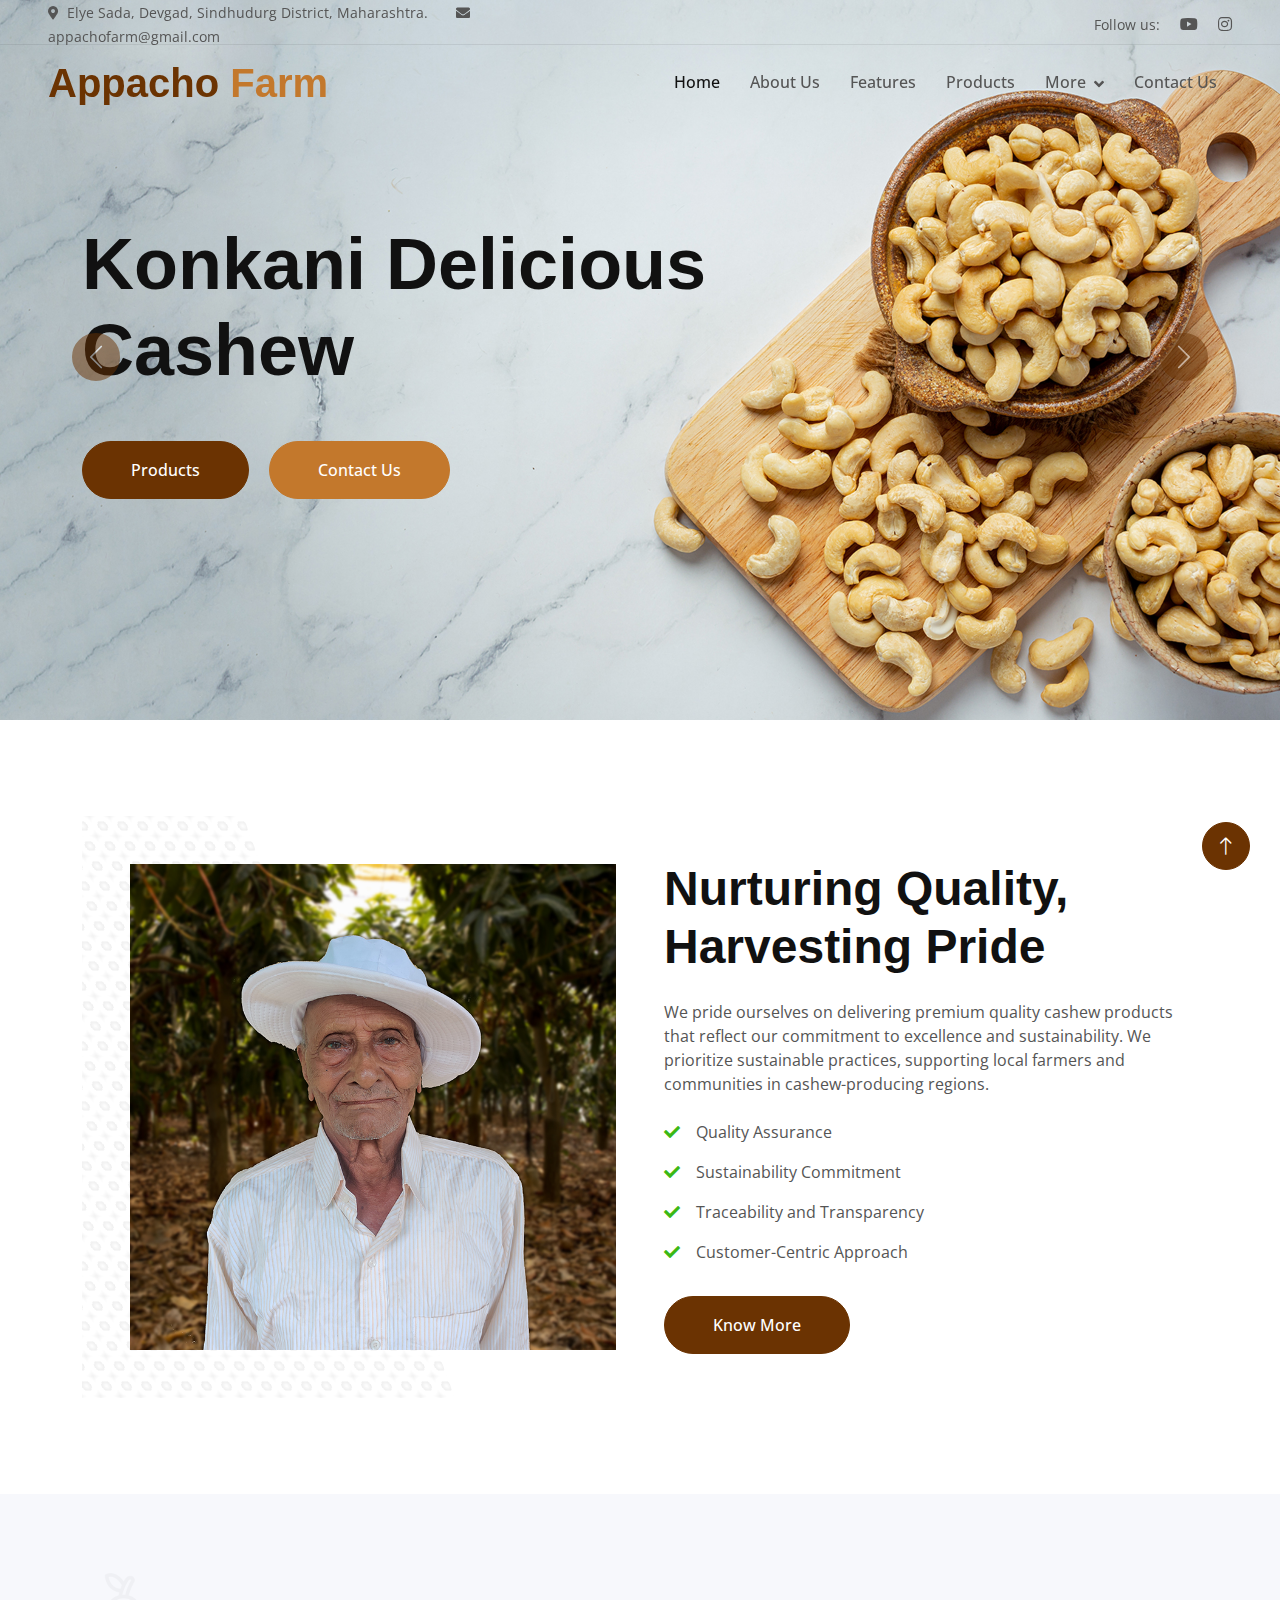
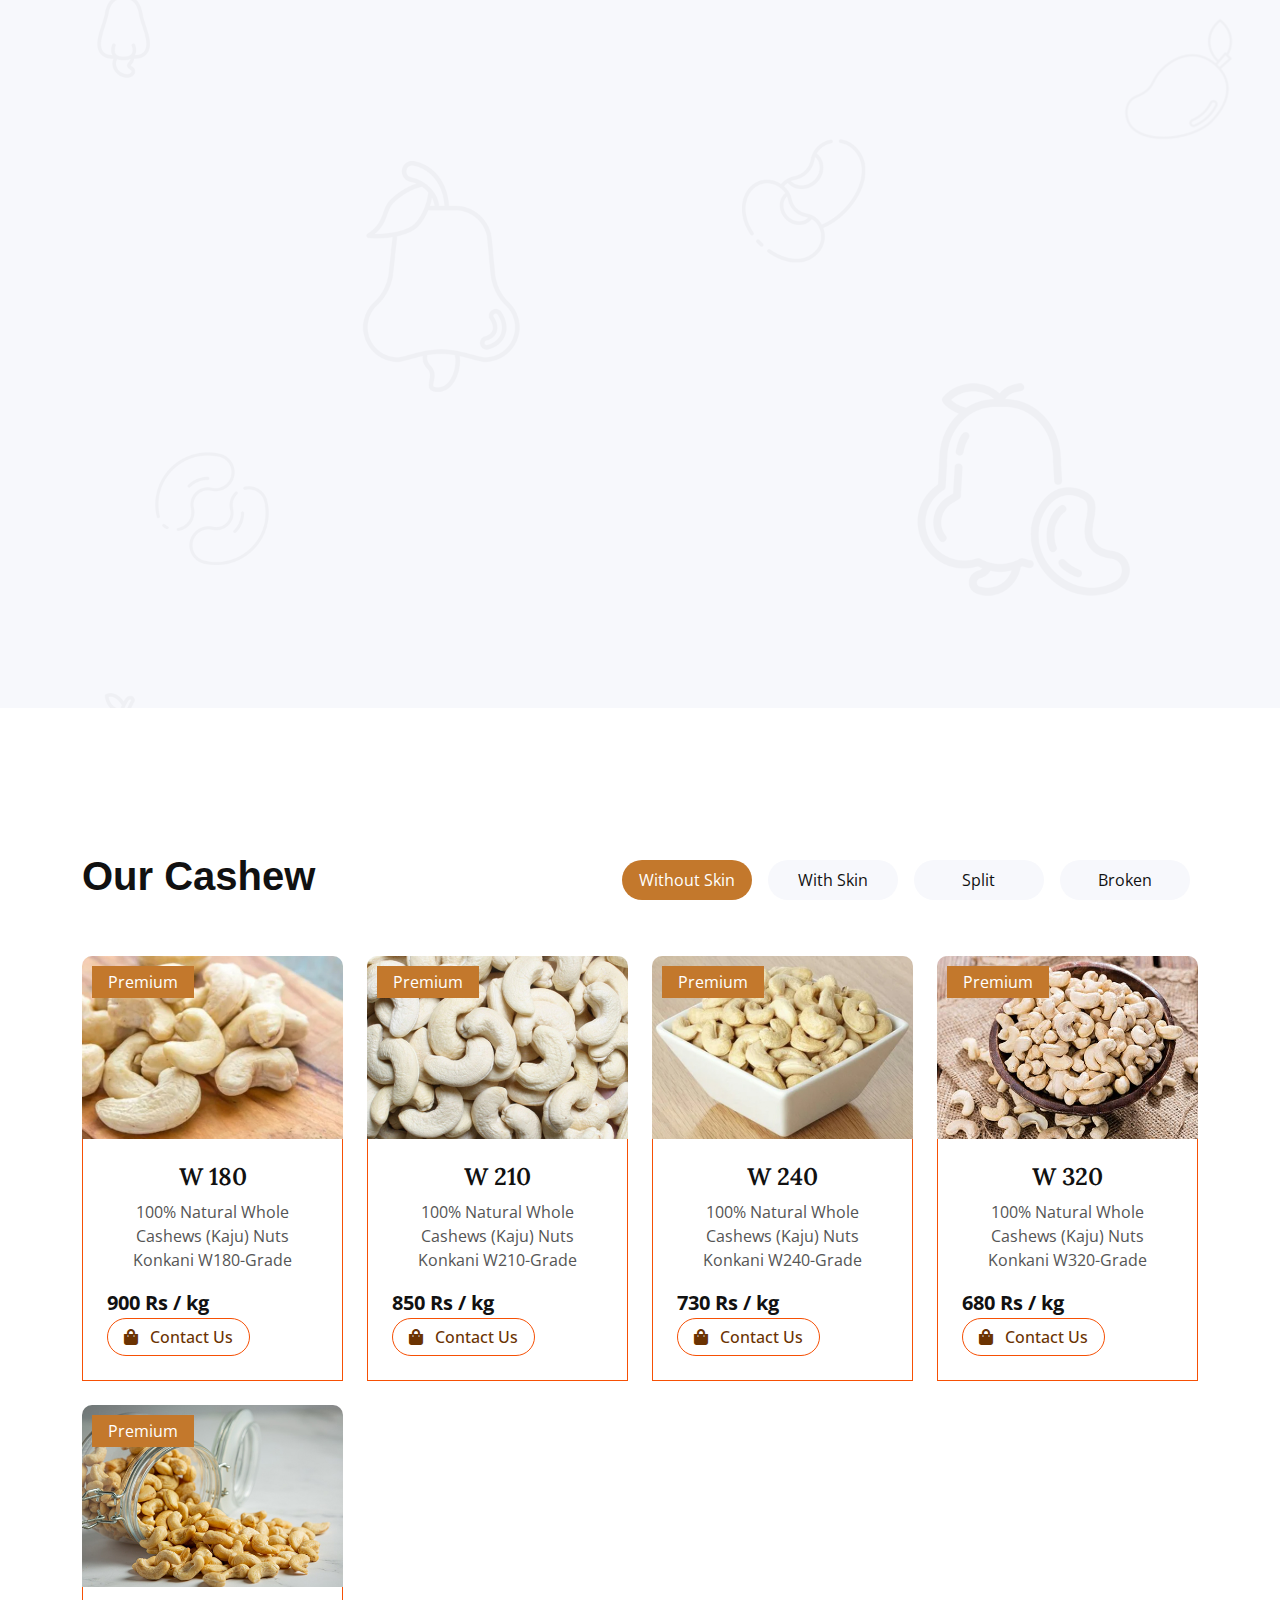
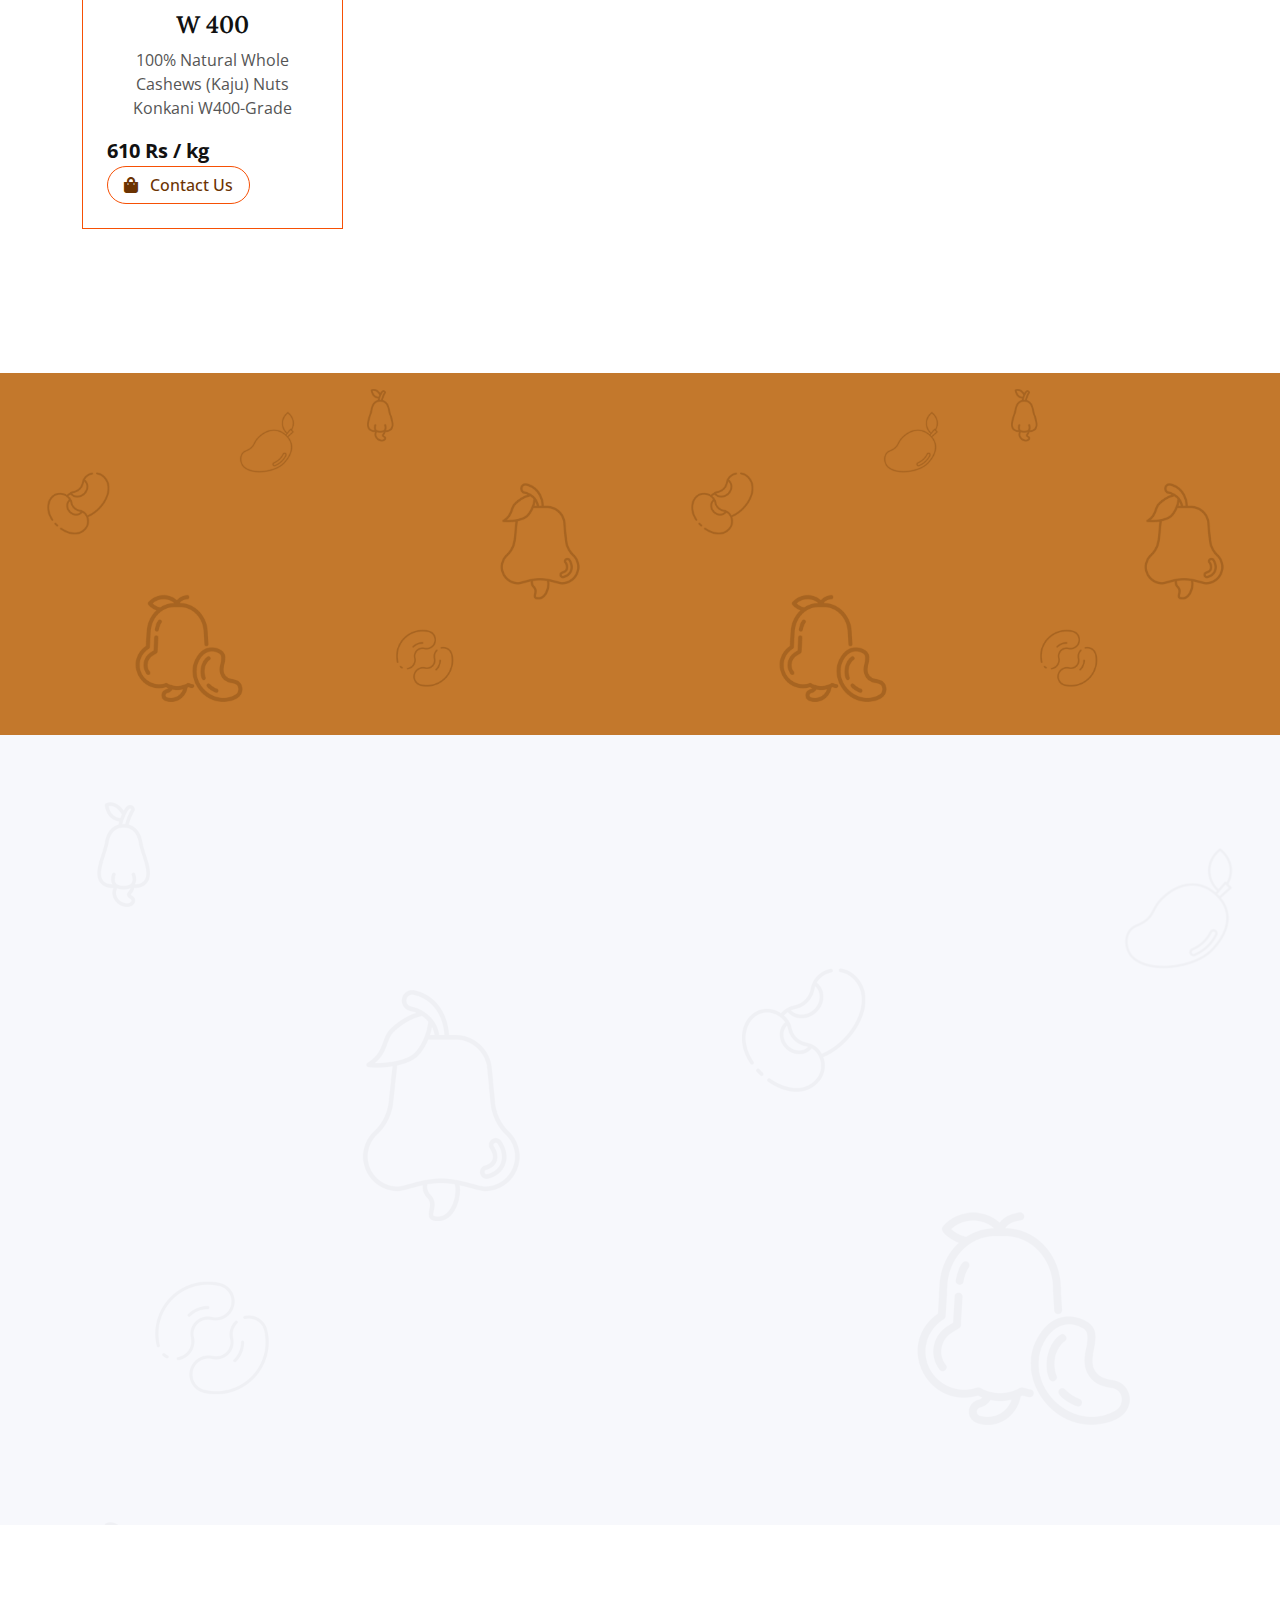
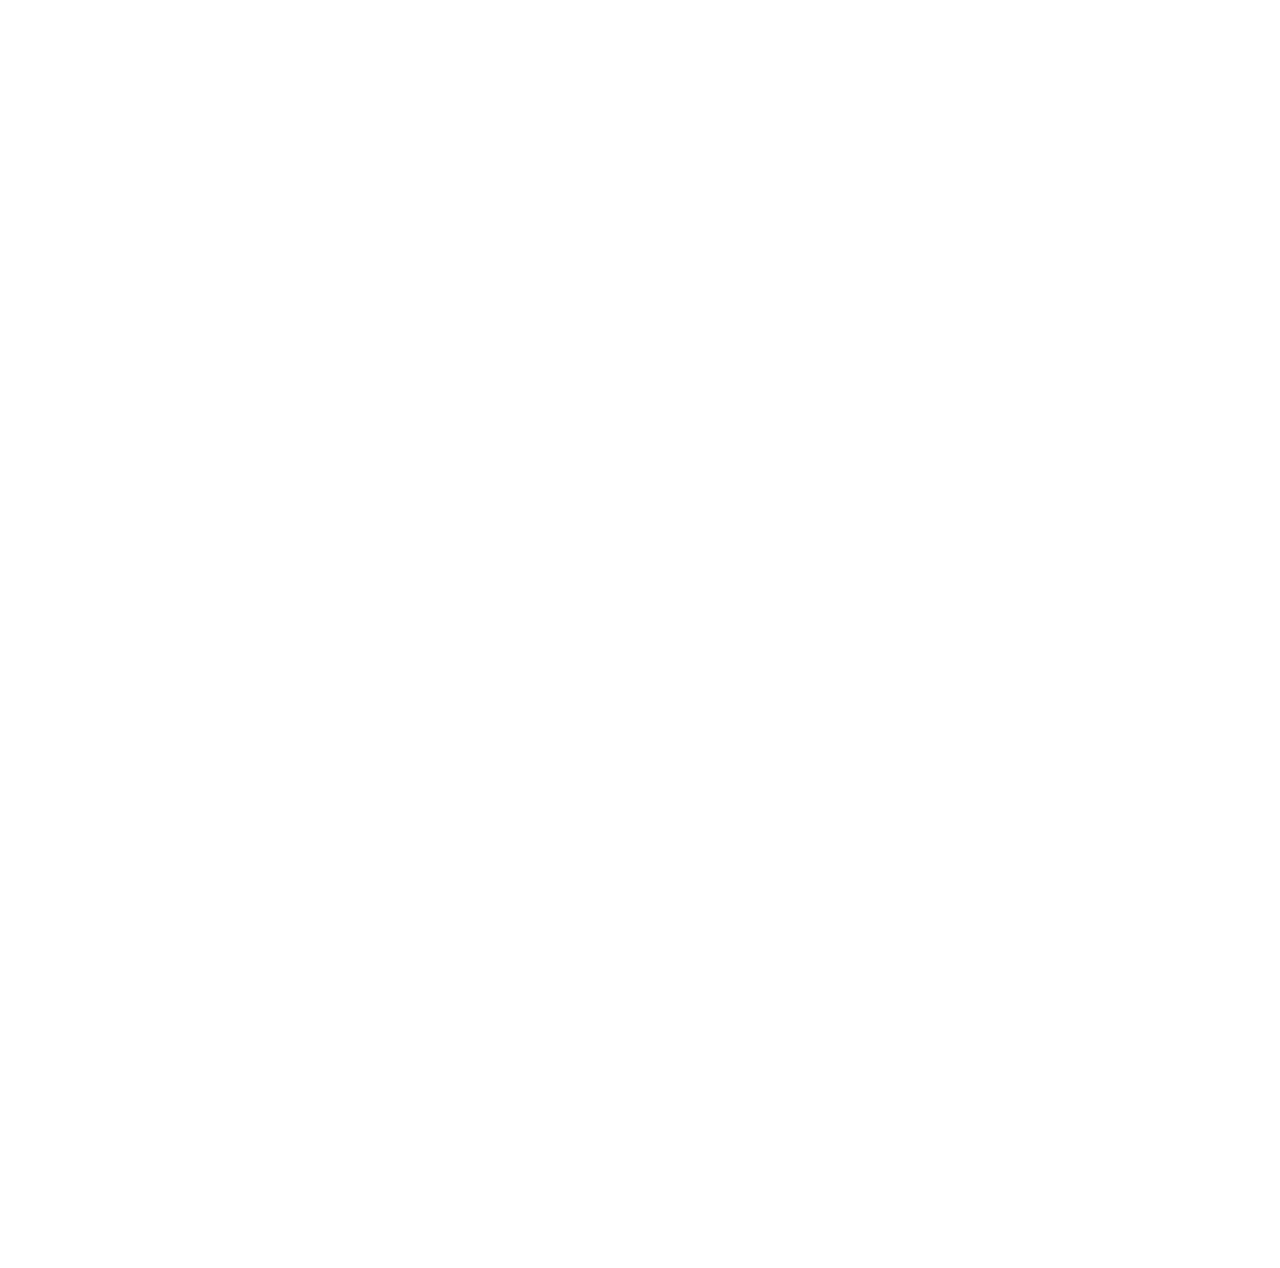
<file: index.html>
<!DOCTYPE html>
<html lang="en">

<head>
    <meta charset="utf-8">
    <title>Appacho Farm - Organic Food</title>
    <meta content="width=device-width, initial-scale=1.0" name="viewport">
    <meta content="" name="keywords">
    <meta content="" name="description">

    <!-- Favicon -->
    <link href="img/company-logo.png" rel="icon">

    <!-- Google Web Fonts -->
    <link rel="preconnect" href="https://fonts.googleapis.com">
    <link rel="preconnect" href="https://fonts.gstatic.com" crossorigin>
    <link href="https://fonts.googleapis.com/css2?family=Open+Sans:wght@400;500&family=Lora:wght@600;700&display=swap" rel="stylesheet"> 

    <!-- Icon Font Stylesheet -->
    <link href="https://cdnjs.cloudflare.com/ajax/libs/font-awesome/5.10.0/css/all.min.css" rel="stylesheet">
    <link href="https://cdn.jsdelivr.net/npm/bootstrap-icons@1.4.1/font/bootstrap-icons.css" rel="stylesheet">

    <!-- Libraries Stylesheet -->
    <link href="lib/animate/animate.min.css" rel="stylesheet">
    <link href="lib/owlcarousel/assets/owl.carousel.min.css" rel="stylesheet">

    <!-- Customized Bootstrap Stylesheet -->
    <link href="css/bootstrap.min.css" rel="stylesheet">

    <!-- Template Stylesheet -->
    <link href="css/style.css" rel="stylesheet">
</head>

<body>
    <!-- Spinner Start -->
    <div id="spinner" class="show bg-white position-fixed translate-middle w-100 vh-100 top-50 start-50 d-flex align-items-center justify-content-center">
        <div class="spinner-border text-primary" role="status"></div>
    </div>
    <!-- Spinner End -->


    <!-- Navbar Start -->
    <div class="container-fluid fixed-top px-0 wow fadeIn" data-wow-delay="0.1s">
        <div class="top-bar row gx-0 align-items-center d-none d-lg-flex header-menu">
            <div class="col-lg-6 px-5 text-start">
                <small><i class="fa fa-map-marker-alt me-2"></i>Elye Sada, Devgad, Sindhudurg District, Maharashtra.</small>
                <small class="ms-4"><i class="fa fa-envelope me-2"></i><a href="mailto:appachofarm@gmail.com">appachofarm@gmail.com</a></small>
            </div>
            <div class="col-lg-6 px-5 text-end">
                <small>Follow us:</small>
                <a class="text-body ms-3" href=""><i class="fab fa-youtube"></i></a>
                <a class="text-body ms-3" href=""><i class="fab fa-instagram"></i></a>
            </div>
        </div>

        <nav class="navbar navbar-expand-lg navbar-light py-lg-0 px-lg-5 wow fadeIn" data-wow-delay="0.1s">
            <a href="index.html" class="navbar-brand ms-4 ms-lg-0">
                <h1 class="fw-bold text-primary m-0">Appacho <span class="text-secondary">Farm</span></h1>
            </a>
            <button type="button" class="navbar-toggler me-4" data-bs-toggle="collapse" data-bs-target="#navbarCollapse">
                <span class="navbar-toggler-icon"></span>
            </button>
            <div class="collapse navbar-collapse" id="navbarCollapse">
                <div class="navbar-nav ms-auto p-4 p-lg-0">
                    <a href="index.html" class="nav-item nav-link active">Home</a>
                    <a href="#about-us" class="nav-item nav-link">About Us</a>
                    <a href="#our-features" class="nav-item nav-link">Features</a>
                    <a href="#our-products" class="nav-item nav-link">Products</a>
                    <div class="nav-item dropdown">
                        <a href="index.html" class="nav-link dropdown-toggle" data-bs-toggle="dropdown">More</a>
                        <div class="dropdown-menu m-0">
                            <a href="#visit-farm" class="dropdown-item">Visit</a>
                            <a href="#testimonial" class="dropdown-item">Testimonial</a>
                            <a href="#our-blog" class="dropdown-item">Blog</a>
                        </div>
                    </div>
                    <a href="contact.html" class="nav-item nav-link">Contact Us</a>
                </div>
            </div>
        </nav>
    </div>
    <!-- Navbar End -->


    <!-- Carousel Start -->
    <div class="container-fluid p-0 mb-5 wow fadeIn" data-wow-delay="0.1s">
        <div id="header-carousel" class="carousel slide" data-bs-ride="carousel">
            <div class="carousel-inner">
                <div class="carousel-item active">
                    <img class="w-100" src="img/carousel-1.jpg" alt="Image">
                    <div class="carousel-caption">
                        <div class="container">
                            <div class="row justify-content-start">
                                <div class="col-lg-7">
                                    <h1 class="display-2 mb-5 animated slideInDown">Konkani Delicious Cashew</h1>
                                    <a href="#our-products" class="btn btn-primary rounded-pill py-sm-3 px-sm-5">Products</a>
                                    <a href="contact.html" class="btn btn-secondary rounded-pill py-sm-3 px-sm-5 ms-3">Contact Us</a>
                                </div>
                            </div>
                        </div>
                    </div>
                </div>
                <div class="carousel-item">
                    <img class="w-100" src="img/carousel-2.jpg" alt="Image">
                    <div class="carousel-caption">
                        <div class="container">
                            <div class="row justify-content-start">
                                <div class="col-lg-7">
                                    <h1 class="display-2 mb-5 animated slideInDown">Konkani Delicious Cashew</h1>
                                    <a href="#our-products" class="btn btn-primary rounded-pill py-sm-3 px-sm-5">Products</a>
                                    <a href="contact.html" class="btn btn-secondary rounded-pill py-sm-3 px-sm-5 ms-3">Contact Us</a>
                                </div>
                            </div>
                        </div>
                    </div>
                </div>
            </div>
            <button class="d-none d-md-block carousel-control-prev" type="button" data-bs-target="#header-carousel"
                data-bs-slide="prev">
                <span class="carousel-control-prev-icon" aria-hidden="true"></span>
                <span class="visually-hidden">Previous</span>
            </button>
            <button class="d-none d-md-block carousel-control-next" type="button" data-bs-target="#header-carousel"
                data-bs-slide="next">
                <span class="carousel-control-next-icon" aria-hidden="true"></span>
                <span class="visually-hidden">Next</span>
            </button>
        </div>
    </div>
    <!-- Carousel End -->


    <!-- About Start -->
    <div class="container-xxl py-5" id="about-us">
        <div class="container">
            <div class="row g-5 align-items-center">
                <div class="col-lg-6 wow fadeIn" data-wow-delay="0.1s">
                    <div class="about-img position-relative overflow-hidden p-5 pe-0">
                        <img class="img-fluid w-100" src="img/about.jpg">
                    </div>
                </div>
                <div class="col-lg-6 wow fadeIn" data-wow-delay="0.5s">
                    <h1 class="display-5 mb-4">Nurturing Quality, Harvesting Pride</h1>
                    <p class="mb-4">We pride ourselves on delivering premium quality cashew products that reflect our commitment to excellence and sustainability. We prioritize sustainable practices, supporting local farmers and communities in cashew-producing regions.</p>
                    <p><i class="fa fa-check text-primary me-3"></i>Quality Assurance</p>
                    <p><i class="fa fa-check text-primary me-3"></i>Sustainability Commitment</p>
                    <p><i class="fa fa-check text-primary me-3"></i>Traceability and Transparency</p>
                    <p><i class="fa fa-check text-primary me-3"></i>Customer-Centric Approach</p>
                    <a class="btn btn-primary rounded-pill py-3 px-5 mt-3" href="">Know More</a>
                </div>
            </div>
        </div>
    </div>
    <!-- About End -->


    <!-- Feature Start -->
    <div class="container-fluid bg-light bg-icon my-5 py-6" id="our-features">
        <div class="container">
            <div class="section-header text-center mx-auto mb-5 wow fadeInUp" data-wow-delay="0.1s" style="max-width: 500px;">
                <h1 class="display-5 mb-3">Our Features</h1>
                <p>Tempor ut dolore lorem kasd vero ipsum sit eirmod sit. Ipsum diam justo sed rebum vero dolor duo.</p>
            </div>
            <div class="row g-4">
                <div class="col-lg-4 col-md-6 wow fadeInUp" data-wow-delay="0.1s">
                    <div class="bg-white text-center h-100 p-4 p-xl-5">
                        <img class="img-fluid mb-4" src="img/icon-1.png" alt="">
                        <h4 class="mb-3">Premium Quality Cashews</h4>
                        <p class="mb-4">We specialize in sourcing and processing high-quality cashew nuts, ensuring superior taste and texture</p>
                        <!-- <a class="btn btn-outline-primary border-2 py-2 px-4 rounded-pill" href="">Read More</a> -->
                    </div>
                </div>
                <div class="col-lg-4 col-md-6 wow fadeInUp" data-wow-delay="0.3s">
                    <div class="bg-white text-center h-100 p-4 p-xl-5">
                        <img class="img-fluid mb-4" src="img/icon-2.png" alt="">
                        <h4 class="mb-3">Wide Range of Products</h4>
                        <p class="mb-4">Our product line includes whole cashews, cashew pieces, flavored cashews, and specialty blends to cater to diverse consumer preferences.</p>
                        <!-- <a class="btn btn-outline-primary border-2 py-2 px-4 rounded-pill" href="">Read More</a> -->
                    </div>
                </div>
                <div class="col-lg-4 col-md-6 wow fadeInUp" data-wow-delay="0.5s">
                    <div class="bg-white text-center h-100 p-4 p-xl-5">
                        <img class="img-fluid mb-4" src="img/icon-3.png" alt="">
                        <h4 class="mb-3">Customer Satisfaction</h4>
                        <p class="mb-4">Our commitment to customer satisfaction drives everything we do, from product quality to service excellence.</p>
                        <!-- <a class="btn btn-outline-primary border-2 py-2 px-4 rounded-pill" href="">Read More</a> -->
                    </div>
                </div>
            </div>
        </div>
    </div>
    <!-- Feature End -->


    <!-- Fruits Shop Start-->
    <div class="container-fluid fruite py-5" id="our-products">
        <div class="container py-5">
            <div class="tab-class text-center">
                <div class="row g-4">
                    <div class="col-lg-4 text-start">
                        <h1>Our Cashew</h1>
                    </div>
                    <div class="col-lg-8 text-end">
                        <ul class="nav nav-pills d-inline-flex text-center mb-5">
                            <li class="nav-item">
                                <a class="d-flex m-2 py-2 bg-light rounded-pill active" data-bs-toggle="pill" href="#tab-1">
                                    <span class="text-dark" style="width: 130px;">Without Skin</span>
                                </a>
                            </li>
                            <li class="nav-item">
                                <a class="d-flex py-2 m-2 bg-light rounded-pill" data-bs-toggle="pill" href="#tab-2">
                                    <span class="text-dark" style="width: 130px;">With Skin</span>
                                </a>
                            </li>
                            <li class="nav-item">
                                <a class="d-flex m-2 py-2 bg-light rounded-pill" data-bs-toggle="pill" href="#tab-3">
                                    <span class="text-dark" style="width: 130px;">Split</span>
                                </a>
                            </li>
                            <li class="nav-item">
                                <a class="d-flex m-2 py-2 bg-light rounded-pill" data-bs-toggle="pill" href="#tab-4">
                                    <span class="text-dark" style="width: 130px;">Broken</span>
                                </a>
                            </li>
                        </ul>
                    </div>
                </div>
                <div class="tab-content">
                    <div id="tab-1" class="tab-pane fade show p-0 active">
                        <div class="row g-4">
                            <div class="col-lg-12">
                                <div class="row g-4">
                                    <div class="col-md-6 col-lg-4 col-xl-3">
                                        <div class="rounded position-relative fruite-item">
                                            <div class="fruite-img">
                                                <img src="img/withoutskin1.jpg" class="img-fluid w-100 rounded-top" alt="">
                                            </div>
                                            <div class="text-white bg-secondary px-3 py-1 rounded position-absolute" style="top: 10px; left: 10px;">Premium</div>
                                            <div class="p-4 border border-secondary border-top-0 rounded-bottom">
                                                <h4>W 180</h4>
                                                <p>100% Natural Whole Cashews (Kaju) Nuts Konkani W180-Grade</p>
                                                <div class="d-flex justify-content-between flex-lg-wrap">
                                                    <p class="text-dark fs-5 fw-bold mb-0">900 Rs / kg</p>
                                                    <a href="contact.html" class="btn border border-secondary rounded-pill px-3 text-primary"><i class="fa fa-shopping-bag me-2 text-primary"></i> Contact Us</a>
                                                </div>
                                            </div>
                                        </div>
                                    </div>
                                    <div class="col-md-6 col-lg-4 col-xl-3">
                                        <div class="rounded position-relative fruite-item">
                                            <div class="fruite-img">
                                                <img src="img/withoutskin2.jpg" class="img-fluid w-100 rounded-top" alt="">
                                            </div>
                                            <div class="text-white bg-secondary px-3 py-1 rounded position-absolute" style="top: 10px; left: 10px;">Premium</div>
                                            <div class="p-4 border border-secondary border-top-0 rounded-bottom">
                                                <h4>W 210</h4>
                                                <p>100% Natural Whole Cashews (Kaju) Nuts Konkani W210-Grade</p>
                                                <div class="d-flex justify-content-between flex-lg-wrap">
                                                    <p class="text-dark fs-5 fw-bold mb-0">850 Rs / kg</p>
                                                    <a href="contact.html" class="btn border border-secondary rounded-pill px-3 text-primary"><i class="fa fa-shopping-bag me-2 text-primary"></i> Contact Us</a>
                                                </div>
                                            </div>
                                        </div>
                                    </div>
                                    <div class="col-md-6 col-lg-4 col-xl-3">
                                        <div class="rounded position-relative fruite-item">
                                            <div class="fruite-img">
                                                <img src="img/withoutskin3.jpg" class="img-fluid w-100 rounded-top" alt="">
                                            </div>
                                            <div class="text-white bg-secondary px-3 py-1 rounded position-absolute" style="top: 10px; left: 10px;">Premium</div>
                                            <div class="p-4 border border-secondary border-top-0 rounded-bottom">
                                                <h4>W 240</h4>
                                                <p>100% Natural Whole Cashews (Kaju) Nuts Konkani W240-Grade</p>
                                                <div class="d-flex justify-content-between flex-lg-wrap">
                                                    <p class="text-dark fs-5 fw-bold mb-0">730 Rs / kg</p>
                                                    <a href="contact.html" class="btn border border-secondary rounded-pill px-3 text-primary"><i class="fa fa-shopping-bag me-2 text-primary"></i> Contact Us</a>
                                                </div>
                                            </div>
                                        </div>
                                    </div>
                                    <div class="col-md-6 col-lg-4 col-xl-3">
                                        <div class="rounded position-relative fruite-item">
                                            <div class="fruite-img">
                                                <img src="img/withoutskin4.jpg" class="img-fluid w-100 rounded-top" alt="">
                                            </div>
                                            <div class="text-white bg-secondary px-3 py-1 rounded position-absolute" style="top: 10px; left: 10px;">Premium</div>
                                            <div class="p-4 border border-secondary border-top-0 rounded-bottom">
                                                <h4>W 320</h4>
                                                <p>100% Natural Whole Cashews (Kaju) Nuts Konkani W320-Grade</p>
                                                <div class="d-flex justify-content-between flex-lg-wrap">
                                                    <p class="text-dark fs-5 fw-bold mb-0">680 Rs / kg</p>
                                                    <a href="contact.html" class="btn border border-secondary rounded-pill px-3 text-primary"><i class="fa fa-shopping-bag me-2 text-primary"></i> Contact Us</a>
                                                </div>
                                            </div>
                                        </div>
                                    </div>
                                    <div class="col-md-6 col-lg-4 col-xl-3">
                                        <div class="rounded position-relative fruite-item">
                                            <div class="fruite-img">
                                                <img src="img/withoutskin5.jpg" class="img-fluid w-100 rounded-top" alt="">
                                            </div>
                                            <div class="text-white bg-secondary px-3 py-1 rounded position-absolute" style="top: 10px; left: 10px;">Premium</div>
                                            <div class="p-4 border border-secondary border-top-0 rounded-bottom">
                                                <h4>W 400</h4>
                                                <p>100% Natural Whole Cashews (Kaju) Nuts Konkani W400-Grade</p>
                                                <div class="d-flex justify-content-between flex-lg-wrap">
                                                    <p class="text-dark fs-5 fw-bold mb-0">610 Rs / kg</p>
                                                    <a href="contact.html" class="btn border border-secondary rounded-pill px-3 text-primary"><i class="fa fa-shopping-bag me-2 text-primary"></i> Contact Us</a>
                                                </div>
                                            </div>
                                        </div>
                                    </div>
                                </div>
                            </div>
                        </div>
                    </div>
                    <div id="tab-2" class="tab-pane fade show p-0">
                        <div class="row g-4">
                            <div class="col-lg-12">
                                <div class="row g-4">
                                    <div class="col-md-6 col-lg-4 col-xl-3">
                                        <div class="rounded position-relative fruite-item">
                                            <div class="fruite-img">
                                                <img src="img/withskin3.jpg" class="img-fluid w-100 rounded-top" alt="">
                                            </div>
                                            <div class="text-white bg-secondary px-3 py-1 rounded position-absolute" style="top: 10px; left: 10px;">Premium</div>
                                            <div class="p-4 border border-secondary border-top-0 rounded-bottom">
                                                <h4>W 180</h4>
                                                <p>100% Natural Whole Cashews (Kaju) Nuts Konkani W180-Grade</p>
                                                <div class="d-flex justify-content-between flex-lg-wrap">
                                                    <p class="text-dark fs-5 fw-bold mb-0">850 Rs / kg</p>
                                                    <a href="contact.html" class="btn border border-secondary rounded-pill px-3 text-primary"><i class="fa fa-shopping-bag me-2 text-primary"></i> Contact Us</a>
                                                </div>
                                            </div>
                                        </div>
                                    </div>
                                    <div class="col-md-6 col-lg-4 col-xl-3">
                                        <div class="rounded position-relative fruite-item">
                                            <div class="fruite-img">
                                                <img src="img/withskin1.jpg" class="img-fluid w-100 rounded-top" alt="">
                                            </div>
                                            <div class="text-white bg-secondary px-3 py-1 rounded position-absolute" style="top: 10px; left: 10px;">Premium</div>
                                            <div class="p-4 border border-secondary border-top-0 rounded-bottom">
                                                <h4>W 210</h4>
                                                <p>100% Natural Whole Cashews (Kaju) Nuts Konkani W210-Grade</p>
                                                <div class="d-flex justify-content-between flex-lg-wrap">
                                                    <p class="text-dark fs-5 fw-bold mb-0">800 Rs / kg</p>
                                                    <a href="contact.html" class="btn border border-secondary rounded-pill px-3 text-primary"><i class="fa fa-shopping-bag me-2 text-primary"></i> Contact Us</a>
                                                </div>
                                            </div>
                                        </div>
                                    </div>
                                    <div class="col-md-6 col-lg-4 col-xl-3">
                                        <div class="rounded position-relative fruite-item">
                                            <div class="fruite-img">
                                                <img src="img/withskin2.jpg" class="img-fluid w-100 rounded-top" alt="">
                                            </div>
                                            <div class="text-white bg-secondary px-3 py-1 rounded position-absolute" style="top: 10px; left: 10px;">Premium</div>
                                            <div class="p-4 border border-secondary border-top-0 rounded-bottom">
                                                <h4>W 240</h4>
                                                <p>100% Natural Whole Cashews (Kaju) Nuts Konkani W240-Grade</p>
                                                <div class="d-flex justify-content-between flex-lg-wrap">
                                                    <p class="text-dark fs-5 fw-bold mb-0">710 Rs / kg</p>
                                                    <a href="contact.html" class="btn border border-secondary rounded-pill px-3 text-primary"><i class="fa fa-shopping-bag me-2 text-primary"></i> Contact Us</a>
                                                </div>
                                            </div>
                                        </div>
                                    </div>
                                    <div class="col-md-6 col-lg-4 col-xl-3">
                                        <div class="rounded position-relative fruite-item">
                                            <div class="fruite-img">
                                                <img src="img/withskin4.jpg" class="img-fluid w-100 rounded-top" alt="">
                                            </div>
                                            <div class="text-white bg-secondary px-3 py-1 rounded position-absolute" style="top: 10px; left: 10px;">Premium</div>
                                            <div class="p-4 border border-secondary border-top-0 rounded-bottom">
                                                <h4>W 320</h4>
                                                <p>100% Natural Whole Cashews (Kaju) Nuts Konkani W320-Grade</p>
                                                <div class="d-flex justify-content-between flex-lg-wrap">
                                                    <p class="text-dark fs-5 fw-bold mb-0">630 Rs / kg</p>
                                                    <a href="contact.html" class="btn border border-secondary rounded-pill px-3 text-primary"><i class="fa fa-shopping-bag me-2 text-primary"></i> Contact Us</a>
                                                </div>
                                            </div>
                                        </div>
                                    </div>
                                    <div class="col-md-6 col-lg-4 col-xl-3">
                                        <div class="rounded position-relative fruite-item">
                                            <div class="fruite-img">
                                                <img src="img/withskin5.jpg" class="img-fluid w-100 rounded-top" alt="">
                                            </div>
                                            <div class="text-white bg-secondary px-3 py-1 rounded position-absolute" style="top: 10px; left: 10px;">Premium</div>
                                            <div class="p-4 border border-secondary border-top-0 rounded-bottom">
                                                <h4>W 400</h4>
                                                <p>100% Natural Whole Cashews (Kaju) Nuts Konkani W400-Grade</p>
                                                <div class="d-flex justify-content-between flex-lg-wrap">
                                                    <p class="text-dark fs-5 fw-bold mb-0">580 Rs / kg</p>
                                                    <a href="contact.html" class="btn border border-secondary rounded-pill px-3 text-primary"><i class="fa fa-shopping-bag me-2 text-primary"></i> Contact Us</a>
                                                </div>
                                            </div>
                                        </div>
                                    </div>
                                </div>
                            </div>
                        </div>
                    </div>
                    <div id="tab-3" class="tab-pane fade show p-0">
                        <div class="row g-4">
                            <div class="col-lg-12">
                                <div class="row g-4">
                                    <div class="col-md-6 col-lg-4 col-xl-3">
                                        <div class="rounded position-relative fruite-item">
                                            <div class="fruite-img">
                                                <img src="img/split.jpg" class="img-fluid w-100 rounded-top" alt="">
                                            </div>
                                            <div class="text-white bg-secondary px-3 py-1 rounded position-absolute" style="top: 10px; left: 10px;">Premium</div>
                                            <div class="p-4 border border-secondary border-top-0 rounded-bottom">
                                                <h4>Pakhali</h4>
                                                <p>100% Natural Whole Cashews (Kaju) Nuts Konkani Split / Pakhali</p>
                                                <div class="d-flex justify-content-between flex-lg-wrap">
                                                    <p class="text-dark fs-5 fw-bold mb-0">600 Rs / kg</p>
                                                    <a href="contact.html" class="btn border border-secondary rounded-pill px-3 text-primary"><i class="fa fa-shopping-bag me-2 text-primary"></i> Contact Us</a>
                                                </div>
                                            </div>
                                        </div>
                                    </div>
                                </div>
                            </div>
                        </div>
                    </div>
                    <div id="tab-4" class="tab-pane fade show p-0">
                        <div class="row g-4">
                            <div class="col-lg-12">
                                <div class="row g-4">
                                    <div class="col-md-6 col-lg-4 col-xl-3">
                                        <div class="rounded position-relative fruite-item">
                                            <div class="fruite-img">
                                                <img src="img/tukda.jpg" class="img-fluid w-100 rounded-top" alt="">
                                            </div>
                                            <div class="text-white bg-secondary px-3 py-1 rounded position-absolute" style="top: 10px; left: 10px;">Premium</div>
                                            <div class="p-4 border border-secondary border-top-0 rounded-bottom">
                                                <h4>Tukda</h4>
                                                <p>100% Natural Whole Cashews (Kaju) Nuts Konkani Broken / Tukda</p>
                                                <div class="d-flex justify-content-between flex-lg-wrap">
                                                    <p class="text-dark fs-5 fw-bold mb-0">580 Rs / kg</p>
                                                    <a href="contact.html" class="btn border border-secondary rounded-pill px-3 text-primary"><i class="fa fa-shopping-bag me-2 text-primary"></i> Contact Us</a>
                                                </div>
                                            </div>
                                        </div>
                                    </div>
                                </div>
                            </div>
                        </div>
                    </div>
                    <div id="tab-5" class="tab-pane fade show p-0">
                        <div class="row g-4">
                            <div class="col-lg-12">
                                <div class="row g-4">
                                    <div class="col-md-6 col-lg-4 col-xl-3">
                                        <div class="rounded position-relative fruite-item">
                                            <div class="fruite-img">
                                                <img src="img/fruite-item-3.jpg" class="img-fluid w-100 rounded-top" alt="">
                                            </div>
                                            <div class="text-white bg-secondary px-3 py-1 rounded position-absolute" style="top: 10px; left: 10px;">Premium</div>
                                            <div class="p-4 border border-secondary border-top-0 rounded-bottom">
                                                <h4>Banana</h4>
                                                <p>Lorem ipsum dolor sit amet consectetur adipisicing elit sed do eiusmod te incididunt</p>
                                                <div class="d-flex justify-content-between flex-lg-wrap">
                                                    <p class="text-dark fs-5 fw-bold mb-0">$4.99 / kg</p>
                                                    <a href="contact.html" class="btn border border-secondary rounded-pill px-3 text-primary"><i class="fa fa-shopping-bag me-2 text-primary"></i> Contact Us</a>
                                                </div>
                                            </div>
                                        </div>
                                    </div>
                                    <div class="col-md-6 col-lg-4 col-xl-3">
                                        <div class="rounded position-relative fruite-item">
                                            <div class="fruite-img">
                                                <img src="img/fruite-item-2.jpg" class="img-fluid w-100 rounded-top" alt="">
                                            </div>
                                            <div class="text-white bg-secondary px-3 py-1 rounded position-absolute" style="top: 10px; left: 10px;">Premium</div>
                                            <div class="p-4 border border-secondary border-top-0 rounded-bottom">
                                                <h4>Raspberries</h4>
                                                <p>Lorem ipsum dolor sit amet consectetur adipisicing elit sed do eiusmod te incididunt</p>
                                                <div class="d-flex justify-content-between flex-lg-wrap">
                                                    <p class="text-dark fs-5 fw-bold mb-0">$4.99 / kg</p>
                                                    <a href="contact.html" class="btn border border-secondary rounded-pill px-3 text-primary"><i class="fa fa-shopping-bag me-2 text-primary"></i> Contact Us</a>
                                                </div>
                                            </div>
                                        </div>
                                    </div>
                                    <div class="col-md-6 col-lg-4 col-xl-3">
                                        <div class="rounded position-relative fruite-item">
                                            <div class="fruite-img">
                                                <img src="img/fruite-item-1.jpg" class="img-fluid w-100 rounded-top" alt="">
                                            </div>
                                            <div class="text-white bg-secondary px-3 py-1 rounded position-absolute" style="top: 10px; left: 10px;">Premium</div>
                                            <div class="p-4 border border-secondary border-top-0 rounded-bottom">
                                                <h4>Oranges</h4>
                                                <p>Lorem ipsum dolor sit amet consectetur adipisicing elit sed do eiusmod te incididunt</p>
                                                <div class="d-flex justify-content-between flex-lg-wrap">
                                                    <p class="text-dark fs-5 fw-bold mb-0">$4.99 / kg</p>
                                                    <a href="contact.html" class="btn border border-secondary rounded-pill px-3 text-primary"><i class="fa fa-shopping-bag me-2 text-primary"></i> Contact Us</a>
                                                </div>
                                            </div>
                                        </div>
                                    </div>
                                </div>
                            </div>
                        </div>
                    </div>
                </div>
            </div>      
        </div>
    </div>
    <!-- Fruits Shop End-->


    <!-- Firm Visit Start -->
    <div class="container-fluid visit-our bg-primary bg-icon-3 mt-5 py-6" id="visit-farm">
        <div class="container">
            <div class="row g-5 align-items-center">
                <div class="col-md-7 wow fadeIn" data-wow-delay="0.1s">
                    <h1 class="display-5 text-white mb-3">Visit Our Farm</h1>
                    <p class="text-white mb-0">At Appacho Farm, we take pride in our sustainably managed cashew and mango farm, nestled in the heart of Konkan. Visiting our farm offers a unique opportunity to experience firsthand the journey of these delicious and nutritious fruits from tree to table.</p>
                </div>
                <div class="col-md-5 text-md-end wow fadeIn" data-wow-delay="0.5s">
                    <a class="btn btn-lg btn-secondary rounded-pill py-3 px-5" href="">Visit Now</a>
                </div>
            </div>
        </div>
    </div>
    <!-- Firm Visit End -->


    <!-- Testimonial Start -->
    <div class="container-fluid bg-light bg-icon py-6 mb-5" id="testimonial">
        <div class="container">
            <div class="section-header text-center mx-auto mb-5 wow fadeInUp" data-wow-delay="0.1s" style="max-width: 500px;">
                <h1 class="display-5 mb-3">Customer Review</h1>
                <p>Our Happy Customers!</p>
            </div>
            <div class="owl-carousel testimonial-carousel wow fadeInUp" data-wow-delay="0.1s">
                <div class="testimonial-item position-relative bg-white p-5 mt-4">
                    <i class="fa fa-quote-left fa-3x text-primary position-absolute top-0 start-0 mt-n4 ms-5"></i>
                    <p class="mb-4">Nice quality at good price. Good freshness too. Doesn't contain any broken nuts.</p>
                    <div class="d-flex align-items-center">
                        <img class="flex-shrink-0 rounded-circle" src="img/testimonial-1.jpg" alt="">
                        <div class="ms-3">
                            <h5 class="mb-1">Narayan Kelkar</h5>
                            <span>Mumbai</span>
                        </div>
                    </div>
                </div>
                <div class="testimonial-item position-relative bg-white p-5 mt-4">
                    <i class="fa fa-quote-left fa-3x text-primary position-absolute top-0 start-0 mt-n4 ms-5"></i>
                    <p class="mb-4">I recently tried cashew nuts, and I must say, I was impressed! The packaging was sturdy, keeping the cashews fresh and crunchy. The nuts themselves were of excellent quality.</p>
                    <div class="d-flex align-items-center">
                        <img class="flex-shrink-0 rounded-circle" src="img/testimonial-2.jpg" alt="">
                        <div class="ms-3">
                            <h5 class="mb-1">Pooja Jadhav</h5>
                            <span>Nashik</span>
                        </div>
                    </div>
                </div>
                <div class="testimonial-item position-relative bg-white p-5 mt-4">
                    <i class="fa fa-quote-left fa-3x text-primary position-absolute top-0 start-0 mt-n4 ms-5"></i>
                    <p class="mb-4">Quality is good. Taste is good overall is good product.</p>
                    <div class="d-flex align-items-center">
                        <img class="flex-shrink-0 rounded-circle" src="img/testimonial-3.jpg" alt="">
                        <div class="ms-3">
                            <h5 class="mb-1">Rohit Patil</h5>
                            <span>Pune</span>
                        </div>
                    </div>
                </div>
                <div class="testimonial-item position-relative bg-white p-5 mt-4">
                    <i class="fa fa-quote-left fa-3x text-primary position-absolute top-0 start-0 mt-n4 ms-5"></i>
                    <p class="mb-4">The taste of cashew is the best. Quality & Appearance of the product is good.</p>
                    <div class="d-flex align-items-center">
                        <img class="flex-shrink-0 rounded-circle" src="img/testimonial-4.jpg" alt="">
                        <div class="ms-3">
                            <h5 class="mb-1">Akash Dube</h5>
                            <span>Thane</span>
                        </div>
                    </div>
                </div>
            </div>
        </div>
    </div>
    <!-- Testimonial End -->


    <!-- Blog Start -->
    <div class="container-xxl blog-section py-5" id="our-blog">
        <div class="container">
            <div class="section-header text-center mx-auto mb-5 wow fadeInUp" data-wow-delay="0.1s" style="max-width: 500px;">
                <h1 class="display-5 mb-3">Latest Blog</h1>
                <p>Tempor ut dolore lorem kasd vero ipsum sit eirmod sit. Ipsum diam justo sed rebum vero dolor duo.</p>
            </div>
            <div class="row g-4">
                <div class="col-lg-4 col-md-6 wow fadeInUp" data-wow-delay="0.1s">
                    <img class="img-fluid" src="img/blog-1.jpg" alt="">
                    <div class="bg-light p-4">
                        <a class="d-block h5 lh-base mb-4" target="_blank" href="https://www.mynutrinat.com/blogs/stories/secrets-of-cashew-cultivation-in-konkan">Secrets of Cashew Cultivation in Konkan!</a>
                        <div class="text-muted border-top pt-4">
                            <small class="me-3"><i class="fa fa-user text-primary me-2"></i>Admin</small>
                            <small class="me-3"><i class="fa fa-calendar text-primary me-2"></i>11 Nov, 2023</small>
                        </div>
                    </div>
                </div>
                <div class="col-lg-4 col-md-6 wow fadeInUp" data-wow-delay="0.3s">
                    <img class="img-fluid" src="img/blog-2.jpg" alt="">
                    <div class="bg-light p-4">
                        <a class="d-block h5 lh-base mb-4" target="_blank" href="https://www.soulofkrishi.com/post/model-3-mango-and-cashew-on-oxisols-laterites-of-konkan-region">Mango and cashew on Oxisols (laterites) of Konkan region</a>
                        <div class="text-muted border-top pt-4">
                            <small class="me-3"><i class="fa fa-user text-primary me-2"></i>Admin</small>
                            <small class="me-3"><i class="fa fa-calendar text-primary me-2"></i>24 Dec, 2020</small>
                        </div>
                    </div>
                </div>
                <div class="col-lg-4 col-md-6 wow fadeInUp" data-wow-delay="0.5s">
                    <img class="img-fluid" src="img/blog-3.jpg" alt="">
                    <div class="bg-light p-4">
                        <a class="d-block h5 lh-base mb-4" target="_blank" href="https://www.thehindubusinessline.com/multimedia/video/ratnagiri-cashew-a-hidden-gem-in-konkan-facing-global-competition/article68144768.ece">A hidden gem in Konkan facing global competition</a>
                        <div class="text-muted border-top pt-4">
                            <small class="me-3"><i class="fa fa-user text-primary me-2"></i>Admin</small>
                            <small class="me-3"><i class="fa fa-calendar text-primary me-2"></i>06 May, 2024</small>
                        </div>
                    </div>
                </div>
            </div>
        </div>
    </div>
    <!-- Blog End -->


    <!-- Footer Start -->
    <div class="container-fluid bg-dark footer mt-5 pt-5 wow fadeIn" data-wow-delay="0.1s">
        <div class="container py-5">
            <div class="row g-5">
                <div class="col-lg-3 col-md-6">
                    <a class="conpany-footer-logo" href="#">
                        <img src="img/bg-logo.png" alt="" width="100" height="100" class="d-inline-block align-text-top">
                    </a>
                    <p class="mt-3">Join us in discovering the natural goodness of cashew nuts with Appacho Farm, where quality meets integrity in every bite</p>
                    <div class="d-flex pt-2">
                        <a class="btn btn-square btn-outline-light rounded-circle me-1" href=""><i class="fab fa-youtube"></i></a>
                        <a class="btn btn-square btn-outline-light rounded-circle me-1" href=""><i class="fab fa-instagram"></i></a>
                    </div>
                </div>
                <div class="col-lg-3 col-md-6 footer-address">
                    <h4 class="text-light mb-4">Address</h4>
                    <p><i class="fa fa-map-marker-alt me-3"></i>Elye Sada, Devgad, Sindhudurg District, Maharashtra, India.</p>
                    <p><i class="fa fa-phone-alt me-3"></i><a href="tel:8655716233">8655716233</a></p>
                    <p><i class="fa fa-envelope me-3"></i><a href="mailto:appachofarm@gmail.com">appachofarm@gmail.com</a></p>
                </div>
                <div class="col-lg-3 col-md-6">
                    <h4 class="text-light mb-4">Quick Links</h4>
                    <a class="btn btn-link" href="#about-us">About Us</a>
                    <a class="btn btn-link" href="#our-features">Features</a>
                    <a class="btn btn-link" href="#our-products">Products</a>
                    <a class="btn btn-link" href="#testimonial">Testimonial</a>
                    <a class="btn btn-link" href="#blog">Blog</a>
                    <a class="btn btn-link" href="contact.html">Contact Us</a>
                </div>
                <div class="col-lg-3 col-md-6">
                    <h4 class="text-light mb-4">Newsletter</h4>
                    <p>By subscribing to our newsletter, you'll receive Special offers and promotions.</p>
                    <form action="https://formsubmit.co/appachofarm@gmail.com" method="POST">
                        <div class="position-relative mx-auto" style="max-width: 400px;">
                            <input class="form-control bg-transparent w-100 py-3 ps-4 pe-5" type="text" name="Email" placeholder="Your email">
                            <button type="submit" class="btn btn-primary py-2 position-absolute top-0 end-0 mt-2 me-2">SignUp</button>
                        </div>
                    </form>
                </div>
            </div>
        </div>
        <div class="container-fluid copyright">
            <div class="container">
                <div class="row">
                    <div class="col-md-6 text-center text-md-start mb-3 mb-md-0">
                        &copy; <a href="index.html">Appacho Farm</a>, All Right Reserved.
                    </div>
                </div>
            </div>
        </div>
    </div>
    <!-- Footer End -->


    <!-- Back to Top -->
    <a href="#" class="btn btn-lg btn-primary btn-lg-square rounded-circle back-to-top"><i class="bi bi-arrow-up"></i></a>


    <!-- JavaScript Libraries -->
    <script src="https://code.jquery.com/jquery-3.4.1.min.js"></script>
    <script src="https://cdn.jsdelivr.net/npm/bootstrap@5.0.0/dist/js/bootstrap.bundle.min.js"></script>
    <script src="lib/wow/wow.min.js"></script>
    <script src="lib/easing/easing.min.js"></script>
    <script src="lib/waypoints/waypoints.min.js"></script>
    <script src="lib/owlcarousel/owl.carousel.min.js"></script>

    <!-- Template Javascript -->
    <script src="js/main.js"></script>
</body>

</html>
</file>
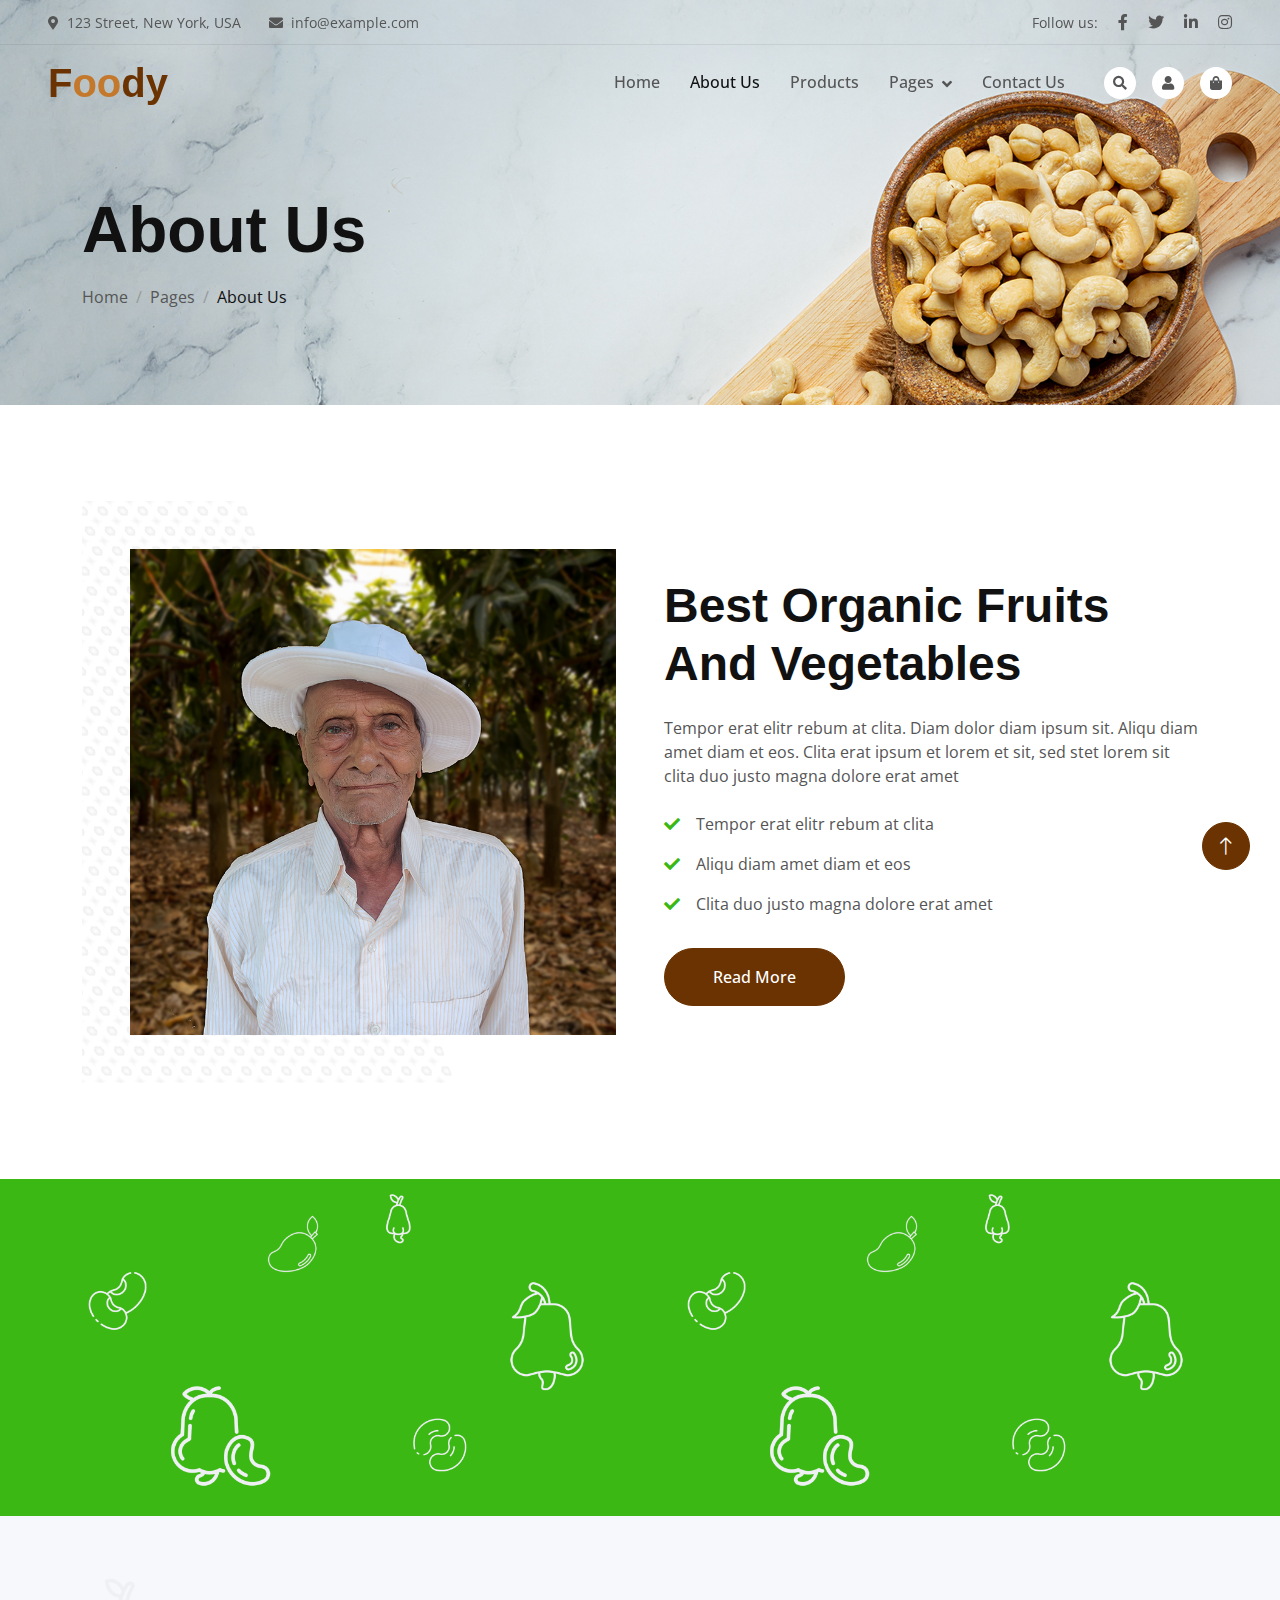
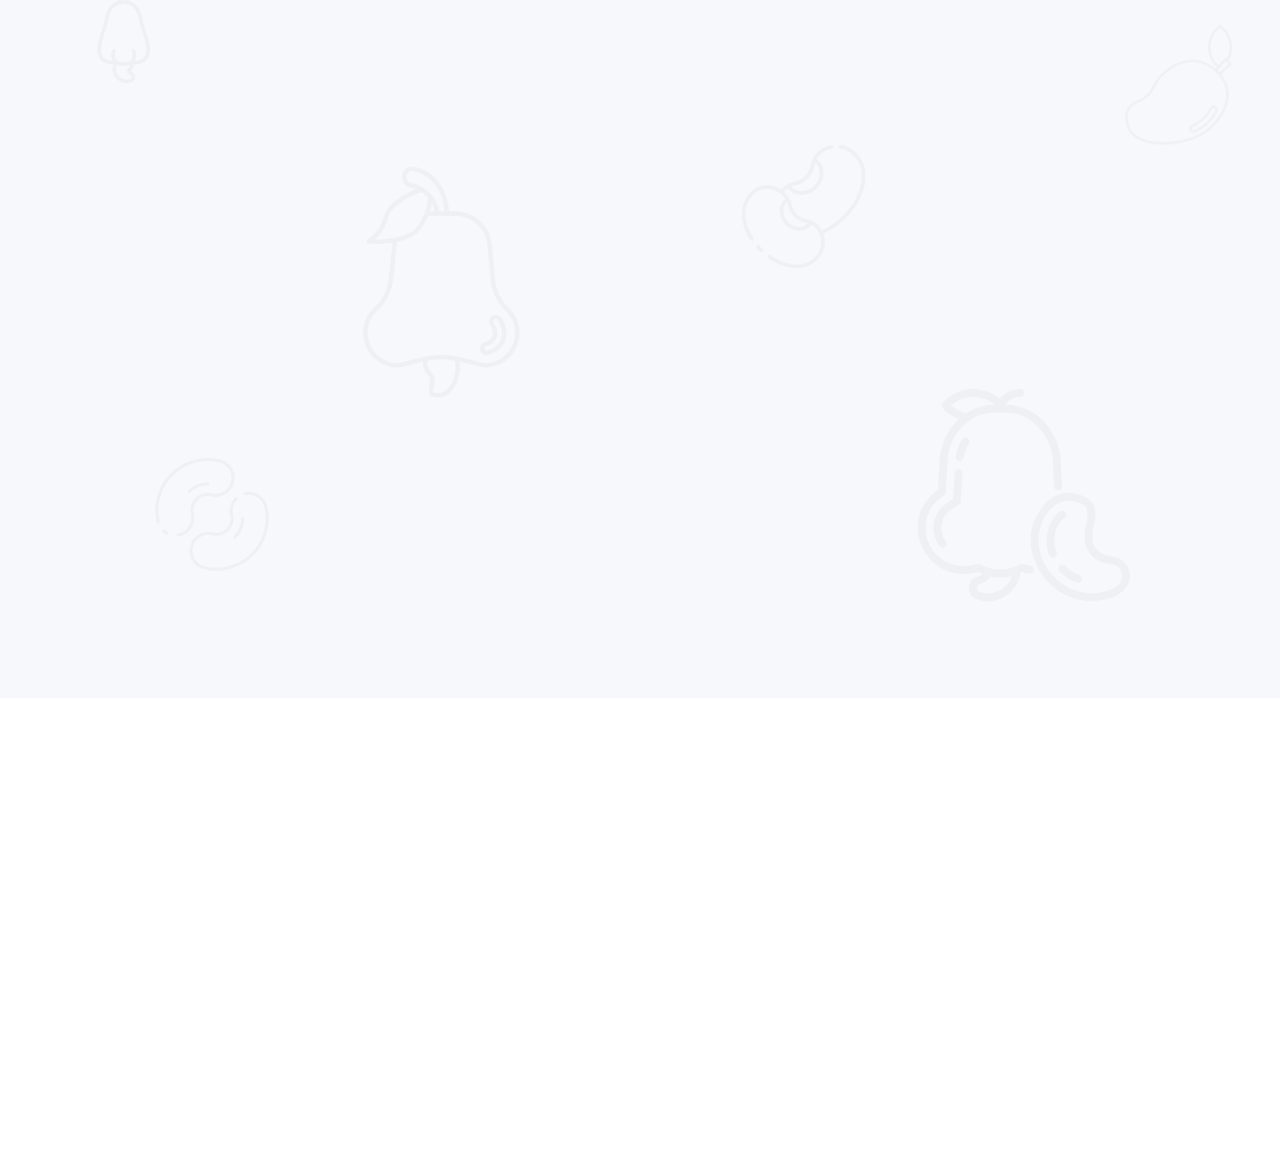
<file: about.html>
<!DOCTYPE html>
<html lang="en">

<head>
    <meta charset="utf-8">
    <title>Foody - Organic Food Website Template</title>
    <meta content="width=device-width, initial-scale=1.0" name="viewport">
    <meta content="" name="keywords">
    <meta content="" name="description">

    <!-- Favicon -->
    <link href="img/favicon.ico" rel="icon">

    <!-- Google Web Fonts -->
    <link rel="preconnect" href="https://fonts.googleapis.com">
    <link rel="preconnect" href="https://fonts.gstatic.com" crossorigin>
    <link href="https://fonts.googleapis.com/css2?family=Open+Sans:wght@400;500&family=Lora:wght@600;700&display=swap" rel="stylesheet"> 

    <!-- Icon Font Stylesheet -->
    <link href="https://cdnjs.cloudflare.com/ajax/libs/font-awesome/5.10.0/css/all.min.css" rel="stylesheet">
    <link href="https://cdn.jsdelivr.net/npm/bootstrap-icons@1.4.1/font/bootstrap-icons.css" rel="stylesheet">

    <!-- Libraries Stylesheet -->
    <link href="lib/animate/animate.min.css" rel="stylesheet">
    <link href="lib/owlcarousel/assets/owl.carousel.min.css" rel="stylesheet">

    <!-- Customized Bootstrap Stylesheet -->
    <link href="css/bootstrap.min.css" rel="stylesheet">

    <!-- Template Stylesheet -->
    <link href="css/style.css" rel="stylesheet">
</head>

<body>
    <!-- Spinner Start -->
    <div id="spinner" class="show bg-white position-fixed translate-middle w-100 vh-100 top-50 start-50 d-flex align-items-center justify-content-center">
        <div class="spinner-border text-primary" role="status"></div>
    </div>
    <!-- Spinner End -->


    <!-- Navbar Start -->
    <div class="container-fluid fixed-top px-0 wow fadeIn" data-wow-delay="0.1s">
        <div class="top-bar row gx-0 align-items-center d-none d-lg-flex">
            <div class="col-lg-6 px-5 text-start">
                <small><i class="fa fa-map-marker-alt me-2"></i>123 Street, New York, USA</small>
                <small class="ms-4"><i class="fa fa-envelope me-2"></i>info@example.com</small>
            </div>
            <div class="col-lg-6 px-5 text-end">
                <small>Follow us:</small>
                <a class="text-body ms-3" href=""><i class="fab fa-facebook-f"></i></a>
                <a class="text-body ms-3" href=""><i class="fab fa-twitter"></i></a>
                <a class="text-body ms-3" href=""><i class="fab fa-linkedin-in"></i></a>
                <a class="text-body ms-3" href=""><i class="fab fa-instagram"></i></a>
            </div>
        </div>

        <nav class="navbar navbar-expand-lg navbar-light py-lg-0 px-lg-5 wow fadeIn" data-wow-delay="0.1s">
            <a href="index.html" class="navbar-brand ms-4 ms-lg-0">
                <h1 class="fw-bold text-primary m-0">F<span class="text-secondary">oo</span>dy</h1>
            </a>
            <button type="button" class="navbar-toggler me-4" data-bs-toggle="collapse" data-bs-target="#navbarCollapse">
                <span class="navbar-toggler-icon"></span>
            </button>
            <div class="collapse navbar-collapse" id="navbarCollapse">
                <div class="navbar-nav ms-auto p-4 p-lg-0">
                    <a href="index.html" class="nav-item nav-link">Home</a>
                    <a href="about.html" class="nav-item nav-link active">About Us</a>
                    <a href="product.html" class="nav-item nav-link">Products</a>
                    <div class="nav-item dropdown">
                        <a href="#" class="nav-link dropdown-toggle" data-bs-toggle="dropdown">Pages</a>
                        <div class="dropdown-menu m-0">
                            <a href="blog.html" class="dropdown-item">Blog Grid</a>
                            <a href="feature.html" class="dropdown-item">Our Features</a>
                            <a href="testimonial.html" class="dropdown-item">Testimonial</a>
                            <a href="404.html" class="dropdown-item">404 Page</a>
                        </div>
                    </div>
                    <a href="contact.html" class="nav-item nav-link">Contact Us</a>
                </div>
                <div class="d-none d-lg-flex ms-2">
                    <a class="btn-sm-square bg-white rounded-circle ms-3" href="">
                        <small class="fa fa-search text-body"></small>
                    </a>
                    <a class="btn-sm-square bg-white rounded-circle ms-3" href="">
                        <small class="fa fa-user text-body"></small>
                    </a>
                    <a class="btn-sm-square bg-white rounded-circle ms-3" href="">
                        <small class="fa fa-shopping-bag text-body"></small>
                    </a>
                </div>
            </div>
        </nav>
    </div>
    <!-- Navbar End -->


    <!-- Page Header Start -->
    <div class="container-fluid page-header mb-5 wow fadeIn" data-wow-delay="0.1s">
        <div class="container">
            <h1 class="display-3 mb-3 animated slideInDown">About Us</h1>
            <nav aria-label="breadcrumb animated slideInDown">
                <ol class="breadcrumb mb-0">
                    <li class="breadcrumb-item"><a class="text-body" href="#">Home</a></li>
                    <li class="breadcrumb-item"><a class="text-body" href="#">Pages</a></li>
                    <li class="breadcrumb-item text-dark active" aria-current="page">About Us</li>
                </ol>
            </nav>
        </div>
    </div>
    <!-- Page Header End -->


    <!-- About Start -->
    <div class="container-xxl py-5">
        <div class="container">
            <div class="row g-5 align-items-center">
                <div class="col-lg-6 wow fadeIn" data-wow-delay="0.1s">
                    <div class="about-img position-relative overflow-hidden p-5 pe-0">
                        <img class="img-fluid w-100" src="img/about.jpg">
                    </div>
                </div>
                <div class="col-lg-6 wow fadeIn" data-wow-delay="0.5s">
                    <h1 class="display-5 mb-4">Best Organic Fruits And Vegetables</h1>
                    <p class="mb-4">Tempor erat elitr rebum at clita. Diam dolor diam ipsum sit. Aliqu diam amet diam et eos. Clita erat ipsum et lorem et sit, sed stet lorem sit clita duo justo magna dolore erat amet</p>
                    <p><i class="fa fa-check text-primary me-3"></i>Tempor erat elitr rebum at clita</p>
                    <p><i class="fa fa-check text-primary me-3"></i>Aliqu diam amet diam et eos</p>
                    <p><i class="fa fa-check text-primary me-3"></i>Clita duo justo magna dolore erat amet</p>
                    <a class="btn btn-primary rounded-pill py-3 px-5 mt-3" href="">Read More</a>
                </div>
            </div>
        </div>
    </div>
    <!-- About End -->


    <!-- Firm Visit Start -->
    <div class="container-fluid bg-primary bg-icon mt-5 py-6">
        <div class="container">
            <div class="row g-5 align-items-center">
                <div class="col-md-7 wow fadeIn" data-wow-delay="0.1s">
                    <h1 class="display-5 text-white mb-3">Visit Our Firm</h1>
                    <p class="text-white mb-0">Tempor erat elitr rebum at clita. Diam dolor diam ipsum sit. Aliqu diam amet diam et eos. Clita erat ipsum et lorem et sit, sed stet lorem sit clita duo justo magna dolore erat amet. Diam dolor diam ipsum sit. Aliqu diam amet diam et eos.</p>
                </div>
                <div class="col-md-5 text-md-end wow fadeIn" data-wow-delay="0.5s">
                    <a class="btn btn-lg btn-secondary rounded-pill py-3 px-5" href="">Visit Now</a>
                </div>
            </div>
        </div>
    </div>
    <!-- Firm Visit End -->


    <!-- Feature Start -->
    <div class="container-fluid bg-light bg-icon py-6">
        <div class="container">
            <div class="section-header text-center mx-auto mb-5 wow fadeInUp" data-wow-delay="0.1s" style="max-width: 500px;">
                <h1 class="display-5 mb-3">Our Features</h1>
                <p>Tempor ut dolore lorem kasd vero ipsum sit eirmod sit. Ipsum diam justo sed rebum vero dolor duo.</p>
            </div>
            <div class="row g-4">
                <div class="col-lg-4 col-md-6 wow fadeInUp" data-wow-delay="0.1s">
                    <div class="bg-white text-center h-100 p-4 p-xl-5">
                        <img class="img-fluid mb-4" src="img/icon-1.png" alt="">
                        <h4 class="mb-3">Natural Process</h4>
                        <p class="mb-4">Tempor ut dolore lorem kasd vero ipsum sit eirmod sit. Ipsum diam justo sed vero dolor duo.</p>
                        <a class="btn btn-outline-primary border-2 py-2 px-4 rounded-pill" href="">Read More</a>
                    </div>
                </div>
                <div class="col-lg-4 col-md-6 wow fadeInUp" data-wow-delay="0.3s">
                    <div class="bg-white text-center h-100 p-4 p-xl-5">
                        <img class="img-fluid mb-4" src="img/icon-2.png" alt="">
                        <h4 class="mb-3">Organic Products</h4>
                        <p class="mb-4">Tempor ut dolore lorem kasd vero ipsum sit eirmod sit. Ipsum diam justo sed vero dolor duo.</p>
                        <a class="btn btn-outline-primary border-2 py-2 px-4 rounded-pill" href="">Read More</a>
                    </div>
                </div>
                <div class="col-lg-4 col-md-6 wow fadeInUp" data-wow-delay="0.5s">
                    <div class="bg-white text-center h-100 p-4 p-xl-5">
                        <img class="img-fluid mb-4" src="img/icon-3.png" alt="">
                        <h4 class="mb-3">Biologically Safe</h4>
                        <p class="mb-4">Tempor ut dolore lorem kasd vero ipsum sit eirmod sit. Ipsum diam justo sed vero dolor duo.</p>
                        <a class="btn btn-outline-primary border-2 py-2 px-4 rounded-pill" href="">Read More</a>
                    </div>
                </div>
            </div>
        </div>
    </div>
    <!-- Feature End -->


    <!-- Footer Start -->
    <div class="container-fluid bg-dark footer pt-5 wow fadeIn" data-wow-delay="0.1s">
        <div class="container py-5">
            <div class="row g-5">
                <div class="col-lg-3 col-md-6">
                    <h1 class="fw-bold text-primary mb-4">F<span class="text-secondary">oo</span>dy</h1>
                    <p>Diam dolor diam ipsum sit. Aliqu diam amet diam et eos. Clita erat ipsum et lorem et sit, sed stet lorem sit clita</p>
                    <div class="d-flex pt-2">
                        <a class="btn btn-square btn-outline-light rounded-circle me-1" href=""><i class="fab fa-twitter"></i></a>
                        <a class="btn btn-square btn-outline-light rounded-circle me-1" href=""><i class="fab fa-facebook-f"></i></a>
                        <a class="btn btn-square btn-outline-light rounded-circle me-1" href=""><i class="fab fa-youtube"></i></a>
                        <a class="btn btn-square btn-outline-light rounded-circle me-0" href=""><i class="fab fa-linkedin-in"></i></a>
                    </div>
                </div>
                <div class="col-lg-3 col-md-6">
                    <h4 class="text-light mb-4">Address</h4>
                    <p><i class="fa fa-map-marker-alt me-3"></i>123 Street, New York, USA</p>
                    <p><i class="fa fa-phone-alt me-3"></i>+012 345 67890</p>
                    <p><i class="fa fa-envelope me-3"></i>info@example.com</p>
                </div>
                <div class="col-lg-3 col-md-6">
                    <h4 class="text-light mb-4">Quick Links</h4>
                    <a class="btn btn-link" href="">About Us</a>
                    <a class="btn btn-link" href="">Contact Us</a>
                    <a class="btn btn-link" href="">Our Services</a>
                    <a class="btn btn-link" href="">Terms & Condition</a>
                    <a class="btn btn-link" href="">Support</a>
                </div>
                <div class="col-lg-3 col-md-6">
                    <h4 class="text-light mb-4">Newsletter</h4>
                    <p>Dolor amet sit justo amet elitr clita ipsum elitr est.</p>
                    <div class="position-relative mx-auto" style="max-width: 400px;">
                        <input class="form-control bg-transparent w-100 py-3 ps-4 pe-5" type="text" placeholder="Your email">
                        <button type="button" class="btn btn-primary py-2 position-absolute top-0 end-0 mt-2 me-2">SignUp</button>
                    </div>
                </div>
            </div>
        </div>
        <div class="container-fluid copyright">
            <div class="container">
                <div class="row">
                    <div class="col-md-6 text-center text-md-start mb-3 mb-md-0">
                        &copy; <a href="#">Your Site Name</a>, All Right Reserved.
                    </div>
                    <div class="col-md-6 text-center text-md-end">
                        <!--/*** This template is free as long as you keep the footer author’s credit link/attribution link/backlink. If you'd like to use the template without the footer author’s credit link/attribution link/backlink, you can purchase the Credit Removal License from "https://htmlcodex.com/credit-removal". Thank you for your support. ***/-->
                        Designed By <a href="https://htmlcodex.com">HTML Codex</a>
                        <br>Distributed By: <a href="https://themewagon.com" target="_blank">ThemeWagon</a>
                    </div>
                </div>
            </div>
        </div>
    </div>
    <!-- Footer End -->


    <!-- Back to Top -->
    <a href="#" class="btn btn-lg btn-primary btn-lg-square rounded-circle back-to-top"><i class="bi bi-arrow-up"></i></a>


    <!-- JavaScript Libraries -->
    <script src="https://code.jquery.com/jquery-3.4.1.min.js"></script>
    <script src="https://cdn.jsdelivr.net/npm/bootstrap@5.0.0/dist/js/bootstrap.bundle.min.js"></script>
    <script src="lib/wow/wow.min.js"></script>
    <script src="lib/easing/easing.min.js"></script>
    <script src="lib/waypoints/waypoints.min.js"></script>
    <script src="lib/owlcarousel/owl.carousel.min.js"></script>

    <!-- Template Javascript -->
    <script src="js/main.js"></script>
</body>

</html>
</file>
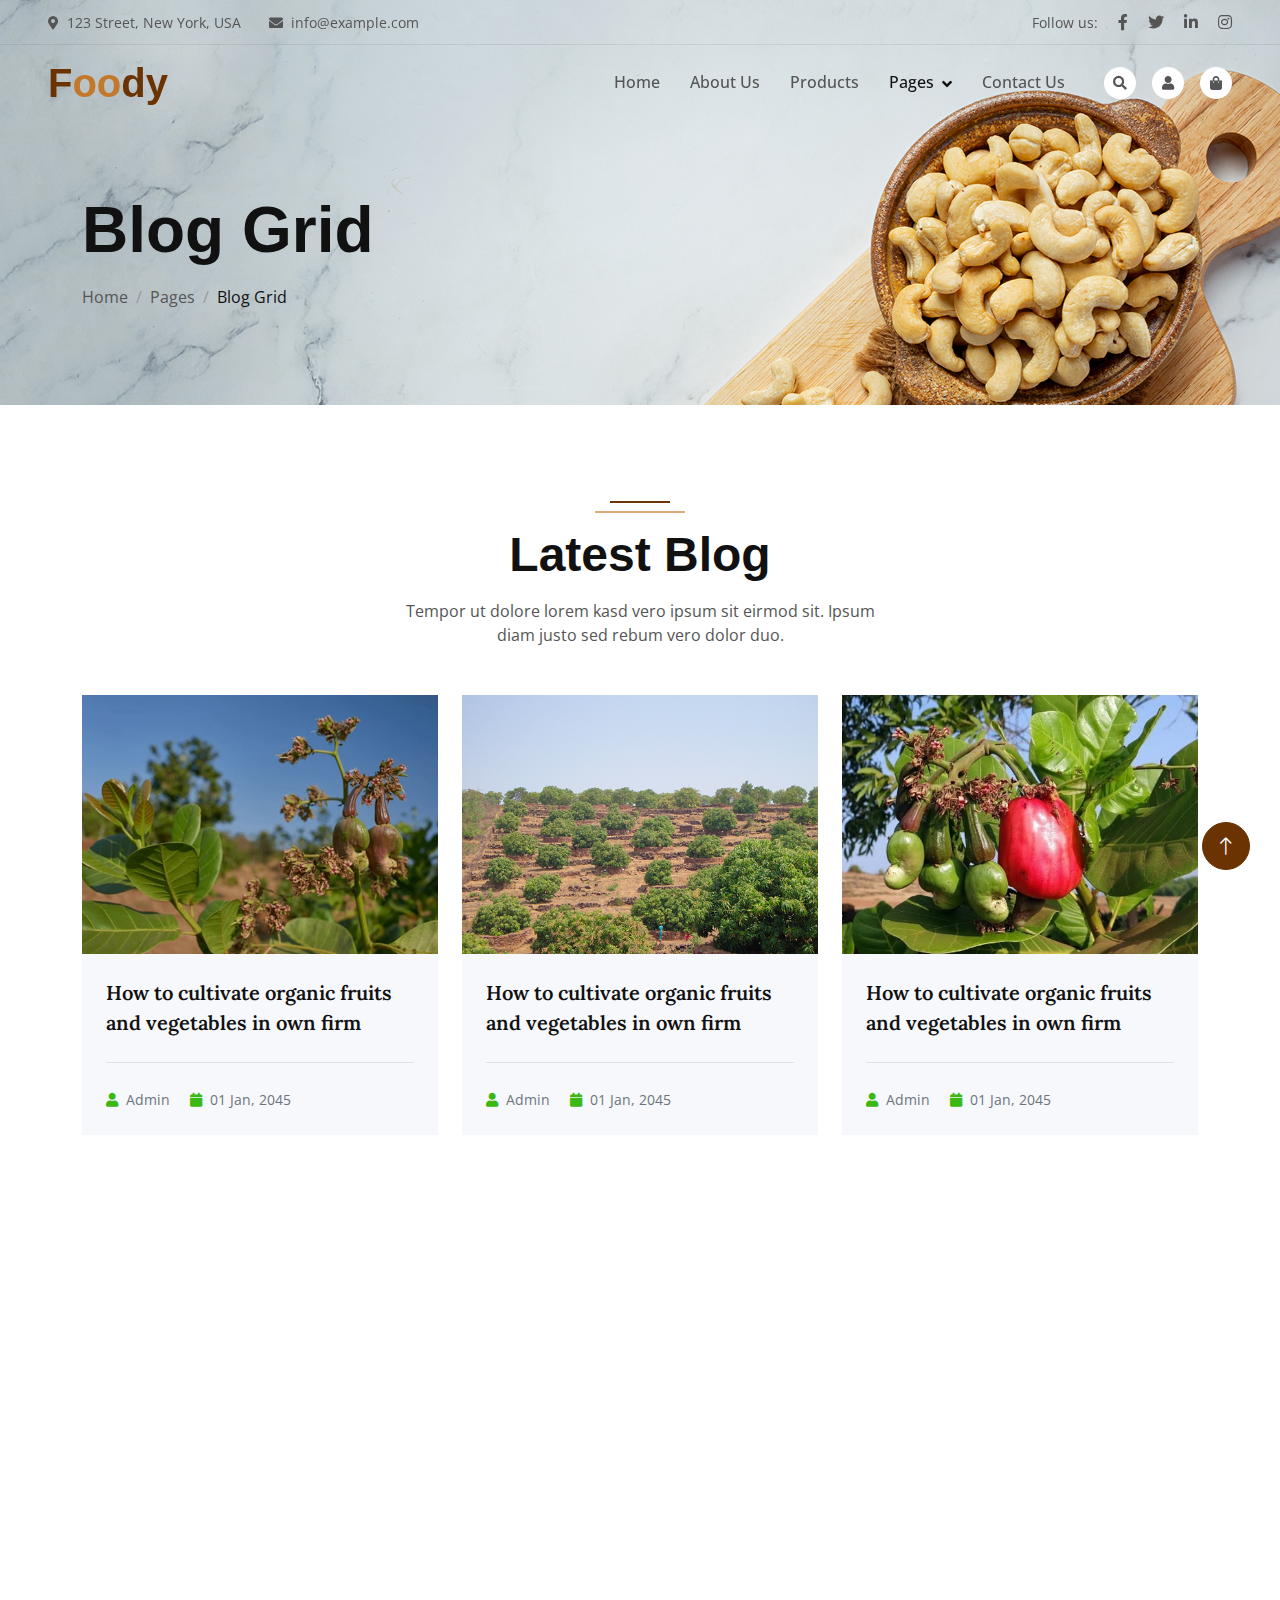
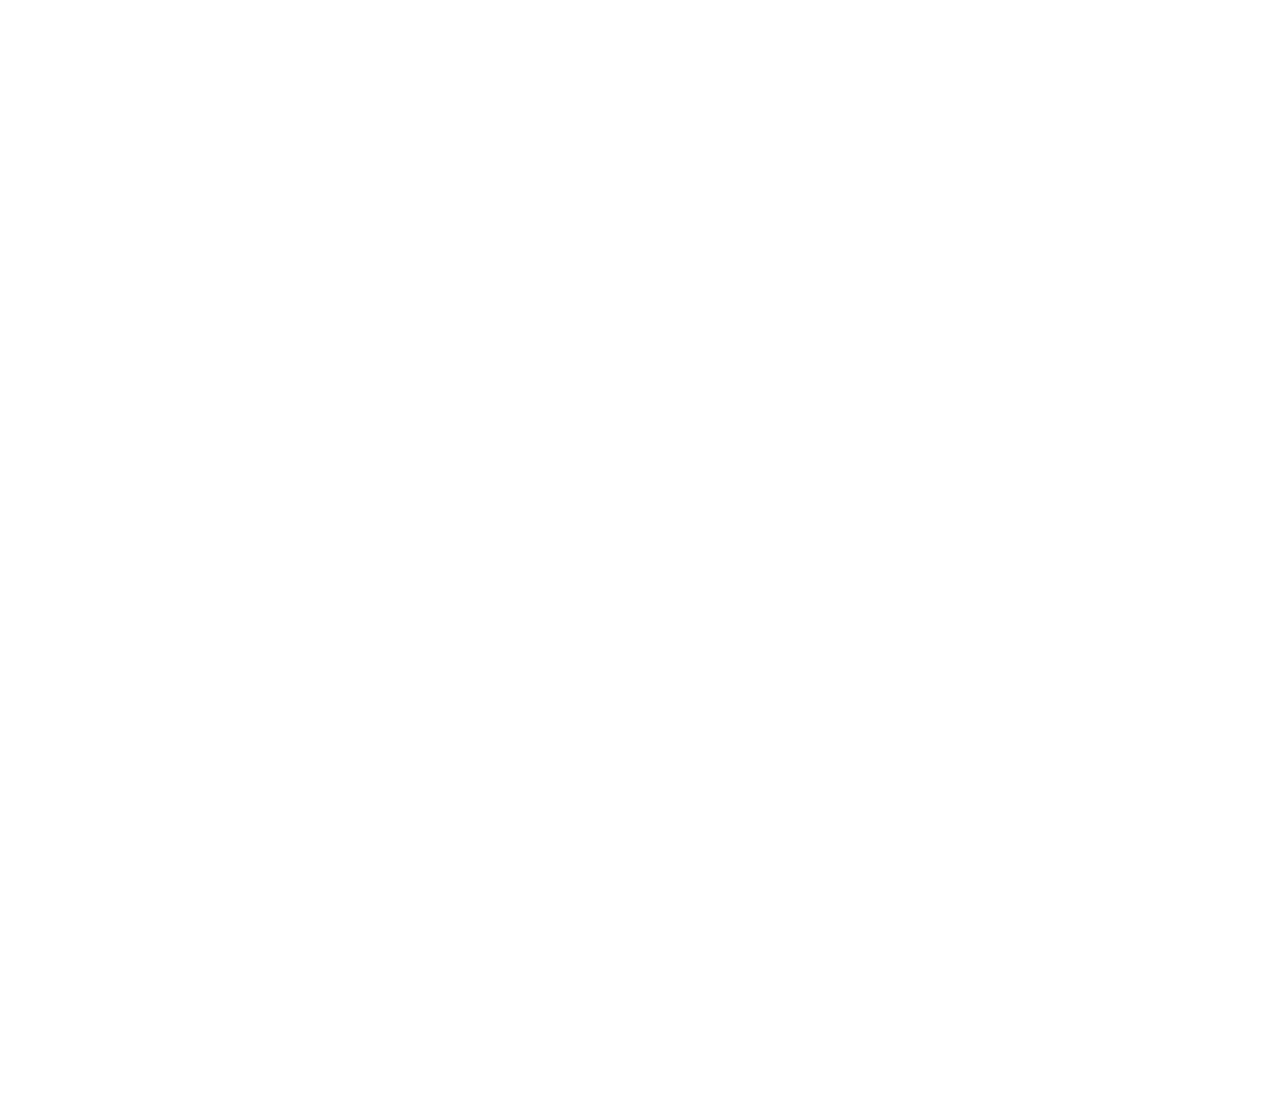
<file: blog.html>
<!DOCTYPE html>
<html lang="en">

<head>
    <meta charset="utf-8">
    <title>Foody - Organic Food Website Template</title>
    <meta content="width=device-width, initial-scale=1.0" name="viewport">
    <meta content="" name="keywords">
    <meta content="" name="description">

    <!-- Favicon -->
    <link href="img/favicon.ico" rel="icon">

    <!-- Google Web Fonts -->
    <link rel="preconnect" href="https://fonts.googleapis.com">
    <link rel="preconnect" href="https://fonts.gstatic.com" crossorigin>
    <link href="https://fonts.googleapis.com/css2?family=Open+Sans:wght@400;500&family=Lora:wght@600;700&display=swap" rel="stylesheet"> 

    <!-- Icon Font Stylesheet -->
    <link href="https://cdnjs.cloudflare.com/ajax/libs/font-awesome/5.10.0/css/all.min.css" rel="stylesheet">
    <link href="https://cdn.jsdelivr.net/npm/bootstrap-icons@1.4.1/font/bootstrap-icons.css" rel="stylesheet">

    <!-- Libraries Stylesheet -->
    <link href="lib/animate/animate.min.css" rel="stylesheet">
    <link href="lib/owlcarousel/assets/owl.carousel.min.css" rel="stylesheet">

    <!-- Customized Bootstrap Stylesheet -->
    <link href="css/bootstrap.min.css" rel="stylesheet">

    <!-- Template Stylesheet -->
    <link href="css/style.css" rel="stylesheet">
</head>

<body>
    <!-- Spinner Start -->
    <div id="spinner" class="show bg-white position-fixed translate-middle w-100 vh-100 top-50 start-50 d-flex align-items-center justify-content-center">
        <div class="spinner-border text-primary" role="status"></div>
    </div>
    <!-- Spinner End -->


    <!-- Navbar Start -->
    <div class="container-fluid fixed-top px-0 wow fadeIn" data-wow-delay="0.1s">
        <div class="top-bar row gx-0 align-items-center d-none d-lg-flex">
            <div class="col-lg-6 px-5 text-start">
                <small><i class="fa fa-map-marker-alt me-2"></i>123 Street, New York, USA</small>
                <small class="ms-4"><i class="fa fa-envelope me-2"></i>info@example.com</small>
            </div>
            <div class="col-lg-6 px-5 text-end">
                <small>Follow us:</small>
                <a class="text-body ms-3" href=""><i class="fab fa-facebook-f"></i></a>
                <a class="text-body ms-3" href=""><i class="fab fa-twitter"></i></a>
                <a class="text-body ms-3" href=""><i class="fab fa-linkedin-in"></i></a>
                <a class="text-body ms-3" href=""><i class="fab fa-instagram"></i></a>
            </div>
        </div>

        <nav class="navbar navbar-expand-lg navbar-light py-lg-0 px-lg-5 wow fadeIn" data-wow-delay="0.1s">
            <a href="index.html" class="navbar-brand ms-4 ms-lg-0">
                <h1 class="fw-bold text-primary m-0">F<span class="text-secondary">oo</span>dy</h1>
            </a>
            <button type="button" class="navbar-toggler me-4" data-bs-toggle="collapse" data-bs-target="#navbarCollapse">
                <span class="navbar-toggler-icon"></span>
            </button>
            <div class="collapse navbar-collapse" id="navbarCollapse">
                <div class="navbar-nav ms-auto p-4 p-lg-0">
                    <a href="index.html" class="nav-item nav-link">Home</a>
                    <a href="about.html" class="nav-item nav-link">About Us</a>
                    <a href="product.html" class="nav-item nav-link">Products</a>
                    <div class="nav-item dropdown">
                        <a href="#" class="nav-link dropdown-toggle active" data-bs-toggle="dropdown">Pages</a>
                        <div class="dropdown-menu m-0">
                            <a href="blog.html" class="dropdown-item active">Blog Grid</a>
                            <a href="feature.html" class="dropdown-item">Our Features</a>
                            <a href="testimonial.html" class="dropdown-item">Testimonial</a>
                            <a href="404.html" class="dropdown-item">404 Page</a>
                        </div>
                    </div>
                    <a href="contact.html" class="nav-item nav-link">Contact Us</a>
                </div>
                <div class="d-none d-lg-flex ms-2">
                    <a class="btn-sm-square bg-white rounded-circle ms-3" href="">
                        <small class="fa fa-search text-body"></small>
                    </a>
                    <a class="btn-sm-square bg-white rounded-circle ms-3" href="">
                        <small class="fa fa-user text-body"></small>
                    </a>
                    <a class="btn-sm-square bg-white rounded-circle ms-3" href="">
                        <small class="fa fa-shopping-bag text-body"></small>
                    </a>
                </div>
            </div>
        </nav>
    </div>
    <!-- Navbar End -->


    <!-- Page Header Start -->
    <div class="container-fluid page-header wow fadeIn" data-wow-delay="0.1s">
        <div class="container">
            <h1 class="display-3 mb-3 animated slideInDown">Blog Grid</h1>
            <nav aria-label="breadcrumb animated slideInDown">
                <ol class="breadcrumb mb-0">
                    <li class="breadcrumb-item"><a class="text-body" href="#">Home</a></li>
                    <li class="breadcrumb-item"><a class="text-body" href="#">Pages</a></li>
                    <li class="breadcrumb-item text-dark active" aria-current="page">Blog Grid</li>
                </ol>
            </nav>
        </div>
    </div>
    <!-- Page Header End -->


    <!-- Blog Start -->
    <div class="container-xxl py-6">
        <div class="container">
            <div class="section-header text-center mx-auto mb-5 wow fadeInUp" data-wow-delay="0.1s" style="max-width: 500px;">
                <h1 class="display-5 mb-3">Latest Blog</h1>
                <p>Tempor ut dolore lorem kasd vero ipsum sit eirmod sit. Ipsum diam justo sed rebum vero dolor duo.</p>
            </div>
            <div class="row g-4">
                <div class="col-lg-4 col-md-6 wow fadeInUp" data-wow-delay="0.1s">
                    <img class="img-fluid" src="img/blog-1.jpg" alt="">
                    <div class="bg-light p-4">
                        <a class="d-block h5 lh-base mb-4" href="">How to cultivate organic fruits and vegetables in own firm</a>
                        <div class="text-muted border-top pt-4">
                            <small class="me-3"><i class="fa fa-user text-primary me-2"></i>Admin</small>
                            <small class="me-3"><i class="fa fa-calendar text-primary me-2"></i>01 Jan, 2045</small>
                        </div>
                    </div>
                </div>
                <div class="col-lg-4 col-md-6 wow fadeInUp" data-wow-delay="0.3s">
                    <img class="img-fluid" src="img/blog-2.jpg" alt="">
                    <div class="bg-light p-4">
                        <a class="d-block h5 lh-base mb-4" href="">How to cultivate organic fruits and vegetables in own firm</a>
                        <div class="text-muted border-top pt-4">
                            <small class="me-3"><i class="fa fa-user text-primary me-2"></i>Admin</small>
                            <small class="me-3"><i class="fa fa-calendar text-primary me-2"></i>01 Jan, 2045</small>
                        </div>
                    </div>
                </div>
                <div class="col-lg-4 col-md-6 wow fadeInUp" data-wow-delay="0.5s">
                    <img class="img-fluid" src="img/blog-3.jpg" alt="">
                    <div class="bg-light p-4">
                        <a class="d-block h5 lh-base mb-4" href="">How to cultivate organic fruits and vegetables in own firm</a>
                        <div class="text-muted border-top pt-4">
                            <small class="me-3"><i class="fa fa-user text-primary me-2"></i>Admin</small>
                            <small class="me-3"><i class="fa fa-calendar text-primary me-2"></i>01 Jan, 2045</small>
                        </div>
                    </div>
                </div>
                <div class="col-lg-4 col-md-6 wow fadeInUp" data-wow-delay="0.1s">
                    <img class="img-fluid" src="img/blog-2.jpg" alt="">
                    <div class="bg-light p-4">
                        <a class="d-block h5 lh-base mb-4" href="">How to cultivate organic fruits and vegetables in own firm</a>
                        <div class="text-muted border-top pt-4">
                            <small class="me-3"><i class="fa fa-user text-primary me-2"></i>Admin</small>
                            <small class="me-3"><i class="fa fa-calendar text-primary me-2"></i>01 Jan, 2045</small>
                        </div>
                    </div>
                </div>
                <div class="col-lg-4 col-md-6 wow fadeInUp" data-wow-delay="0.3s">
                    <img class="img-fluid" src="img/blog-3.jpg" alt="">
                    <div class="bg-light p-4">
                        <a class="d-block h5 lh-base mb-4" href="">How to cultivate organic fruits and vegetables in own firm</a>
                        <div class="text-muted border-top pt-4">
                            <small class="me-3"><i class="fa fa-user text-primary me-2"></i>Admin</small>
                            <small class="me-3"><i class="fa fa-calendar text-primary me-2"></i>01 Jan, 2045</small>
                        </div>
                    </div>
                </div>
                <div class="col-lg-4 col-md-6 wow fadeInUp" data-wow-delay="0.5s">
                    <img class="img-fluid" src="img/blog-1.jpg" alt="">
                    <div class="bg-light p-4">
                        <a class="d-block h5 lh-base mb-4" href="">How to cultivate organic fruits and vegetables in own firm</a>
                        <div class="text-muted border-top pt-4">
                            <small class="me-3"><i class="fa fa-user text-primary me-2"></i>Admin</small>
                            <small class="me-3"><i class="fa fa-calendar text-primary me-2"></i>01 Jan, 2045</small>
                        </div>
                    </div>
                </div>
                <div class="col-lg-4 col-md-6 wow fadeInUp" data-wow-delay="0.1s">
                    <img class="img-fluid" src="img/blog-3.jpg" alt="">
                    <div class="bg-light p-4">
                        <a class="d-block h5 lh-base mb-4" href="">How to cultivate organic fruits and vegetables in own firm</a>
                        <div class="text-muted border-top pt-4">
                            <small class="me-3"><i class="fa fa-user text-primary me-2"></i>Admin</small>
                            <small class="me-3"><i class="fa fa-calendar text-primary me-2"></i>01 Jan, 2045</small>
                        </div>
                    </div>
                </div>
                <div class="col-lg-4 col-md-6 wow fadeInUp" data-wow-delay="0.3s">
                    <img class="img-fluid" src="img/blog-1.jpg" alt="">
                    <div class="bg-light p-4">
                        <a class="d-block h5 lh-base mb-4" href="">How to cultivate organic fruits and vegetables in own firm</a>
                        <div class="text-muted border-top pt-4">
                            <small class="me-3"><i class="fa fa-user text-primary me-2"></i>Admin</small>
                            <small class="me-3"><i class="fa fa-calendar text-primary me-2"></i>01 Jan, 2045</small>
                        </div>
                    </div>
                </div>
                <div class="col-lg-4 col-md-6 wow fadeInUp" data-wow-delay="0.5s">
                    <img class="img-fluid" src="img/blog-2.jpg" alt="">
                    <div class="bg-light p-4">
                        <a class="d-block h5 lh-base mb-4" href="">How to cultivate organic fruits and vegetables in own firm</a>
                        <div class="text-muted border-top pt-4">
                            <small class="me-3"><i class="fa fa-user text-primary me-2"></i>Admin</small>
                            <small class="me-3"><i class="fa fa-calendar text-primary me-2"></i>01 Jan, 2045</small>
                        </div>
                    </div>
                </div>
                <div class="col-12 text-center wow fadeInUp" data-wow-delay="0.1s">
                    <a class="btn btn-primary rounded-pill py-3 px-5" href="">Load More</a>
                </div>
            </div>
        </div>
    </div>
    <!-- Blog End -->


    <!-- Footer Start -->
    <div class="container-fluid bg-dark footer pt-5 wow fadeIn" data-wow-delay="0.1s">
        <div class="container py-5">
            <div class="row g-5">
                <div class="col-lg-3 col-md-6">
                    <h1 class="fw-bold text-primary mb-4">F<span class="text-secondary">oo</span>dy</h1>
                    <p>Diam dolor diam ipsum sit. Aliqu diam amet diam et eos. Clita erat ipsum et lorem et sit, sed stet lorem sit clita</p>
                    <div class="d-flex pt-2">
                        <a class="btn btn-square btn-outline-light rounded-circle me-1" href=""><i class="fab fa-twitter"></i></a>
                        <a class="btn btn-square btn-outline-light rounded-circle me-1" href=""><i class="fab fa-facebook-f"></i></a>
                        <a class="btn btn-square btn-outline-light rounded-circle me-1" href=""><i class="fab fa-youtube"></i></a>
                        <a class="btn btn-square btn-outline-light rounded-circle me-0" href=""><i class="fab fa-linkedin-in"></i></a>
                    </div>
                </div>
                <div class="col-lg-3 col-md-6">
                    <h4 class="text-light mb-4">Address</h4>
                    <p><i class="fa fa-map-marker-alt me-3"></i>123 Street, New York, USA</p>
                    <p><i class="fa fa-phone-alt me-3"></i>+012 345 67890</p>
                    <p><i class="fa fa-envelope me-3"></i>info@example.com</p>
                </div>
                <div class="col-lg-3 col-md-6">
                    <h4 class="text-light mb-4">Quick Links</h4>
                    <a class="btn btn-link" href="">About Us</a>
                    <a class="btn btn-link" href="">Contact Us</a>
                    <a class="btn btn-link" href="">Our Services</a>
                    <a class="btn btn-link" href="">Terms & Condition</a>
                    <a class="btn btn-link" href="">Support</a>
                </div>
                <div class="col-lg-3 col-md-6">
                    <h4 class="text-light mb-4">Newsletter</h4>
                    <p>Dolor amet sit justo amet elitr clita ipsum elitr est.</p>
                    <div class="position-relative mx-auto" style="max-width: 400px;">
                        <input class="form-control bg-transparent w-100 py-3 ps-4 pe-5" type="text" placeholder="Your email">
                        <button type="button" class="btn btn-primary py-2 position-absolute top-0 end-0 mt-2 me-2">SignUp</button>
                    </div>
                </div>
            </div>
        </div>
        <div class="container-fluid copyright">
            <div class="container">
                <div class="row">
                    <div class="col-md-6 text-center text-md-start mb-3 mb-md-0">
                        &copy; <a href="#">Your Site Name</a>, All Right Reserved.
                    </div>
                    <div class="col-md-6 text-center text-md-end">
                        <!--/*** This template is free as long as you keep the footer author’s credit link/attribution link/backlink. If you'd like to use the template without the footer author’s credit link/attribution link/backlink, you can purchase the Credit Removal License from "https://htmlcodex.com/credit-removal". Thank you for your support. ***/-->
                        Designed By <a href="https://htmlcodex.com">HTML Codex</a>
                        <br>Distributed By: <a href="https://themewagon.com" target="_blank">ThemeWagon</a>
                    </div>
                </div>
            </div>
        </div>
    </div>
    <!-- Footer End -->


    <!-- Back to Top -->
    <a href="#" class="btn btn-lg btn-primary btn-lg-square rounded-circle back-to-top"><i class="bi bi-arrow-up"></i></a>


    <!-- JavaScript Libraries -->
    <script src="https://code.jquery.com/jquery-3.4.1.min.js"></script>
    <script src="https://cdn.jsdelivr.net/npm/bootstrap@5.0.0/dist/js/bootstrap.bundle.min.js"></script>
    <script src="lib/wow/wow.min.js"></script>
    <script src="lib/easing/easing.min.js"></script>
    <script src="lib/waypoints/waypoints.min.js"></script>
    <script src="lib/owlcarousel/owl.carousel.min.js"></script>

    <!-- Template Javascript -->
    <script src="js/main.js"></script>
</body>

</html>
</file>
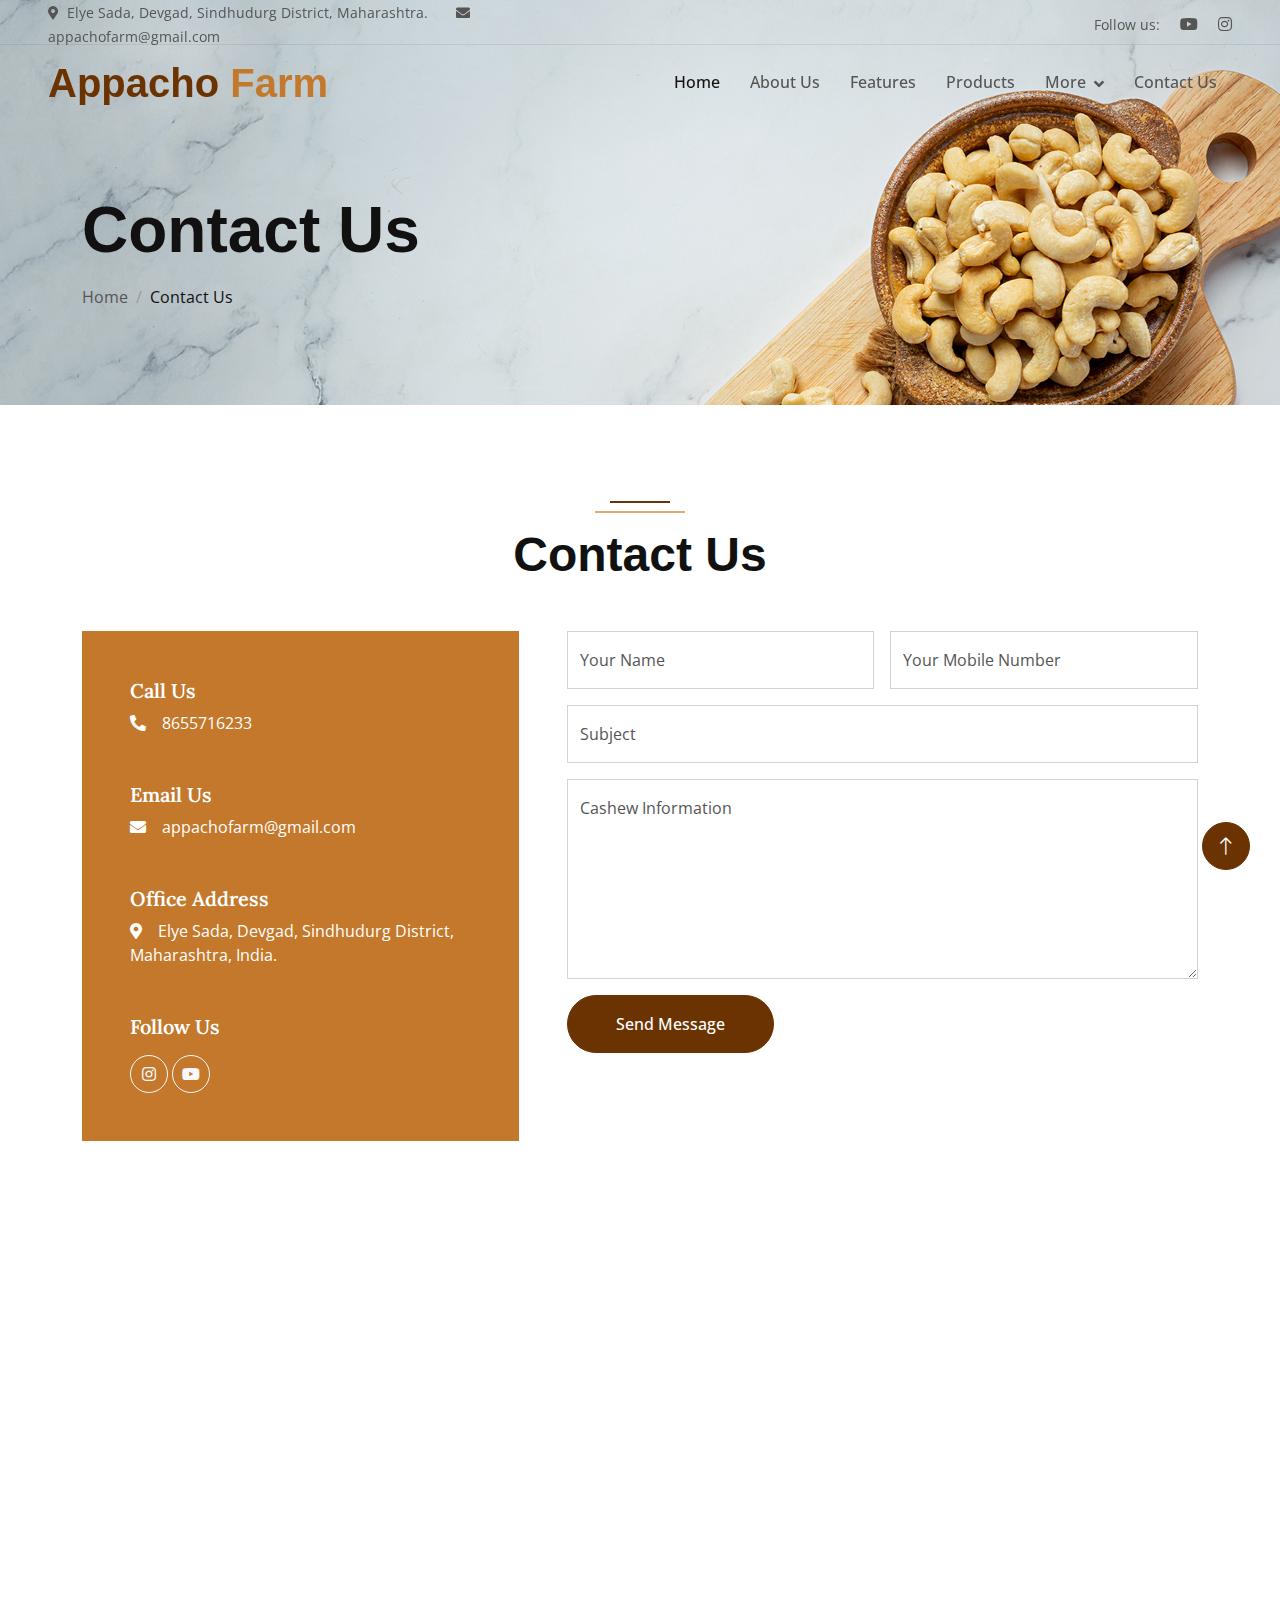
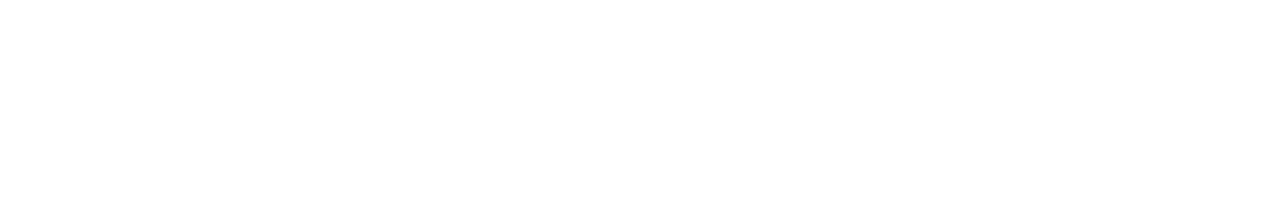
<file: contact.html>
<!DOCTYPE html>
<html lang="en">

<head>
    <meta charset="utf-8">
    <title>Appacho Farm - Organic Food</title>
    <meta content="width=device-width, initial-scale=1.0" name="viewport">
    <meta content="" name="keywords">
    <meta content="" name="description">

    <!-- Favicon -->
    <link href="img/company-logo.png" rel="icon">

    <!-- Google Web Fonts -->
    <link rel="preconnect" href="https://fonts.googleapis.com">
    <link rel="preconnect" href="https://fonts.gstatic.com" crossorigin>
    <link href="https://fonts.googleapis.com/css2?family=Open+Sans:wght@400;500&family=Lora:wght@600;700&display=swap" rel="stylesheet"> 

    <!-- Icon Font Stylesheet -->
    <link href="https://cdnjs.cloudflare.com/ajax/libs/font-awesome/5.10.0/css/all.min.css" rel="stylesheet">
    <link href="https://cdn.jsdelivr.net/npm/bootstrap-icons@1.4.1/font/bootstrap-icons.css" rel="stylesheet">

    <!-- Libraries Stylesheet -->
    <link href="lib/animate/animate.min.css" rel="stylesheet">
    <link href="lib/owlcarousel/assets/owl.carousel.min.css" rel="stylesheet">

    <!-- Customized Bootstrap Stylesheet -->
    <link href="css/bootstrap.min.css" rel="stylesheet">

    <!-- Template Stylesheet -->
    <link href="css/style.css" rel="stylesheet">
</head>

<body>
    <!-- Spinner Start -->
    <div id="spinner" class="show bg-white position-fixed translate-middle w-100 vh-100 top-50 start-50 d-flex align-items-center justify-content-center">
        <div class="spinner-border text-primary" role="status"></div>
    </div>
    <!-- Spinner End -->


    <!-- Navbar Start -->
    <div class="container-fluid fixed-top px-0 wow fadeIn" data-wow-delay="0.1s">
        <div class="top-bar row gx-0 align-items-center d-none d-lg-flex header-menu">
            <div class="col-lg-6 px-5 text-start">
                <small><i class="fa fa-map-marker-alt me-2"></i>Elye Sada, Devgad, Sindhudurg District, Maharashtra.</small>
                <small class="ms-4"><i class="fa fa-envelope me-2"></i><a href="mailto:appachofarm@gmail.com">appachofarm@gmail.com</a></small>
            </div>
            <div class="col-lg-6 px-5 text-end">
                <small>Follow us:</small>
                <a class="text-body ms-3" href=""><i class="fab fa-youtube"></i></a>
                <a class="text-body ms-3" href=""><i class="fab fa-instagram"></i></a>
            </div>
        </div>

        <nav class="navbar navbar-expand-lg navbar-light py-lg-0 px-lg-5 wow fadeIn" data-wow-delay="0.1s">
            <a href="index.html" class="navbar-brand ms-4 ms-lg-0">
                <h1 class="fw-bold text-primary m-0">Appacho <span class="text-secondary">Farm</span></h1>
            </a>
            <button type="button" class="navbar-toggler me-4" data-bs-toggle="collapse" data-bs-target="#navbarCollapse">
                <span class="navbar-toggler-icon"></span>
            </button>
            <div class="collapse navbar-collapse" id="navbarCollapse">
                <div class="navbar-nav ms-auto p-4 p-lg-0">
                    <a href="index.html" class="nav-item nav-link active">Home</a>
                    <a href="#about-us" class="nav-item nav-link">About Us</a>
                    <a href="#our-features" class="nav-item nav-link">Features</a>
                    <a href="#our-products" class="nav-item nav-link">Products</a>
                    <div class="nav-item dropdown">
                        <a href="index.html" class="nav-link dropdown-toggle" data-bs-toggle="dropdown">More</a>
                        <div class="dropdown-menu m-0">
                            <a href="#visit-farm" class="dropdown-item">Visit</a>
                            <a href="#testimonial" class="dropdown-item">Testimonial</a>
                            <a href="#our-blog" class="dropdown-item">Blog</a>
                        </div>
                    </div>
                    <a href="contact.html" class="nav-item nav-link">Contact Us</a>
                </div>
            </div>
        </nav>
    </div>
    <!-- Navbar End -->


    <!-- Page Header Start -->
    <div class="container-fluid page-header wow fadeIn" data-wow-delay="0.1s">
        <div class="container">
            <h1 class="display-3 mb-3 animated slideInDown">Contact Us</h1>
            <nav aria-label="breadcrumb animated slideInDown">
                <ol class="breadcrumb mb-0">
                    <li class="breadcrumb-item"><a class="text-body" href="index.html">Home</a></li>
                    <li class="breadcrumb-item text-dark active" aria-current="page">Contact Us</li>
                </ol>
            </nav>
        </div>
    </div>
    <!-- Page Header End -->

    <!-- Contact Start -->
    <div class="container-xxl py-6 contact-form-section">
        <div class="container">
            <div class="section-header text-center mx-auto mb-5 wow fadeInUp" data-wow-delay="0.1s" style="max-width: 500px;">
                <h1 class="display-5 mb-3">Contact Us</h1>
            </div>
            <div class="row g-5 justify-content-center">
                <div class="col-lg-5 col-md-12 wow fadeInUp" data-wow-delay="0.1s">
                    <div class="bg-primary text-white d-flex flex-column justify-content-center h-100 p-5">
                        <h5 class="text-white">Call Us</h5>
                        <p class="mb-5"><i class="fa fa-phone-alt me-3"></i>8655716233</p>
                        <h5 class="text-white">Email Us</h5>
                        <p class="mb-5"><i class="fa fa-envelope me-3"></i>appachofarm@gmail.com</p>
                        <h5 class="text-white">Office Address</h5>
                        <p class="mb-5"><i class="fa fa-map-marker-alt me-3"></i>Elye Sada, Devgad, Sindhudurg District, Maharashtra, India.</p>
                        <h5 class="text-white">Follow Us</h5>
                        <div class="d-flex pt-2">
                            <a class="btn btn-square btn-outline-light rounded-circle me-1" href=""><i class="fab fa-instagram"></i></a>
                            <a class="btn btn-square btn-outline-light rounded-circle me-1" href=""><i class="fab fa-youtube"></i></a>
                        </div>
                    </div>
                </div>
                <div class="col-lg-7 col-md-12 wow fadeInUp" data-wow-delay="0.5s">
                    <form action="https://formsubmit.co/appachofarm@gmail.com" method="POST">
                        <div class="row g-3">
                            <div class="col-md-6">
                                <div class="form-floating">
                                    <input type="text" class="form-control" id="name" name="Name" placeholder="Your Name">
                                    <label for="name">Your Name</label>
                                </div>
                            </div>
                            <div class="col-md-6">
                                <div class="form-floating">
                                    <input type="text" class="form-control" id="email" name="Mobile" placeholder="Your Email">
                                    <label for="text">Your Mobile Number</label>
                                </div>
                            </div>
                            <div class="col-12">
                                <div class="form-floating">
                                    <input type="text" class="form-control" id="subject" name="Subject" placeholder="Subject">
                                    <label for="subject">Subject</label>
                                </div>
                            </div>
                            <div class="col-12">
                                <div class="form-floating">
                                    <textarea class="form-control" placeholder="Leave a message here" id="message" name="Information" style="height: 200px"></textarea>
                                    <label for="message">Cashew Information</label>
                                </div>
                            </div>
                            <div class="col-12">
                                <button class="btn btn-primary rounded-pill py-3 px-5" type="submit">Send Message</button>
                            </div>
                        </div>
                    </form>
                </div>
            </div>
        </div>
    </div>
    <!-- Contact End -->


    <!-- Google Map Start -->
    <!-- <div class="container-xxl px-0 wow fadeIn" data-wow-delay="0.1s" style="margin-bottom: -6px;">
        <iframe class="w-100" style="height: 450px;"
            src="https://www.google.com/maps/embed?pb=!1m18!1m12!1m3!1d3001156.4288297426!2d-78.01371936852176!3d42.72876761954724!2m3!1f0!2f0!3f0!3m2!1i1024!2i768!4f13.1!3m3!1m2!1s0x4ccc4bf0f123a5a9%3A0xddcfc6c1de189567!2sNew%20York%2C%20USA!5e0!3m2!1sen!2sbd!4v1603794290143!5m2!1sen!2sbd"
            frameborder="0" allowfullscreen="" aria-hidden="false" tabindex="0"></iframe>
    </div> -->
    <!-- Google Map End -->


    <!-- Footer Start -->
    <div class="container-fluid bg-dark footer mt-5 pt-5 wow fadeIn" data-wow-delay="0.1s">
        <div class="container py-5">
            <div class="row g-5">
                <div class="col-lg-3 col-md-6">
                    <a class="conpany-footer-logo" href="#">
                        <img src="img/bg-logo.png" alt="" width="100" height="100" class="d-inline-block align-text-top">
                    </a>
                    <p class="mt-3">Join us in discovering the natural goodness of cashew nuts with Appacho Farm, where quality meets integrity in every bite</p>
                    <div class="d-flex pt-2">
                        <a class="btn btn-square btn-outline-light rounded-circle me-1" href=""><i class="fab fa-youtube"></i></a>
                        <a class="btn btn-square btn-outline-light rounded-circle me-1" href=""><i class="fab fa-instagram"></i></a>
                    </div>
                </div>
                <div class="col-lg-3 col-md-6 footer-address">
                    <h4 class="text-light mb-4">Address</h4>
                    <p><i class="fa fa-map-marker-alt me-3"></i>Elye Sada, Devgad, Sindhudurg District, Maharashtra, India.</p>
                    <p><i class="fa fa-phone-alt me-3"></i><a href="tel:8655716233">8655716233</a></p>
                    <p><i class="fa fa-envelope me-3"></i><a href="mailto:appachofarm@gmail.com">appachofarm@gmail.com</a></p>
                </div>
                <div class="col-lg-3 col-md-6">
                    <h4 class="text-light mb-4">Quick Links</h4>
                    <a class="btn btn-link" href="index.html">Home</a>
                    <a class="btn btn-link" href="contact.html">Contact Us</a>
                </div>
                <div class="col-lg-3 col-md-6">
                    <h4 class="text-light mb-4">Newsletter</h4>
                    <p>By subscribing to our newsletter, you'll receive Special offers and promotions.</p>
                    <form action="https://formsubmit.co/appachofarm@gmail.com" method="POST">
                        <div class="position-relative mx-auto" style="max-width: 400px;">
                            <input class="form-control bg-transparent w-100 py-3 ps-4 pe-5" type="text" name="Email" placeholder="Your email">
                            <button type="submit" class="btn btn-primary py-2 position-absolute top-0 end-0 mt-2 me-2">SignUp</button>
                        </div>
                    </form>
                </div>
            </div>
        </div>
        <div class="container-fluid copyright">
            <div class="container">
                <div class="row">
                    <div class="col-md-6 text-center text-md-start mb-3 mb-md-0">
                        &copy; <a href="index.html">Appacho Farm</a>, All Right Reserved.
                    </div>
                </div>
            </div>
        </div>
    </div>
    <!-- Footer End -->


    <!-- Back to Top -->
    <a href="#" class="btn btn-lg btn-primary btn-lg-square rounded-circle back-to-top"><i class="bi bi-arrow-up"></i></a>


    <!-- JavaScript Libraries -->
    <script src="https://code.jquery.com/jquery-3.4.1.min.js"></script>
    <script src="https://cdn.jsdelivr.net/npm/bootstrap@5.0.0/dist/js/bootstrap.bundle.min.js"></script>
    <script src="lib/wow/wow.min.js"></script>
    <script src="lib/easing/easing.min.js"></script>
    <script src="lib/waypoints/waypoints.min.js"></script>
    <script src="lib/owlcarousel/owl.carousel.min.js"></script>

    <!-- Template Javascript -->
    <script src="js/main.js"></script>
</body>

</html>
</file>
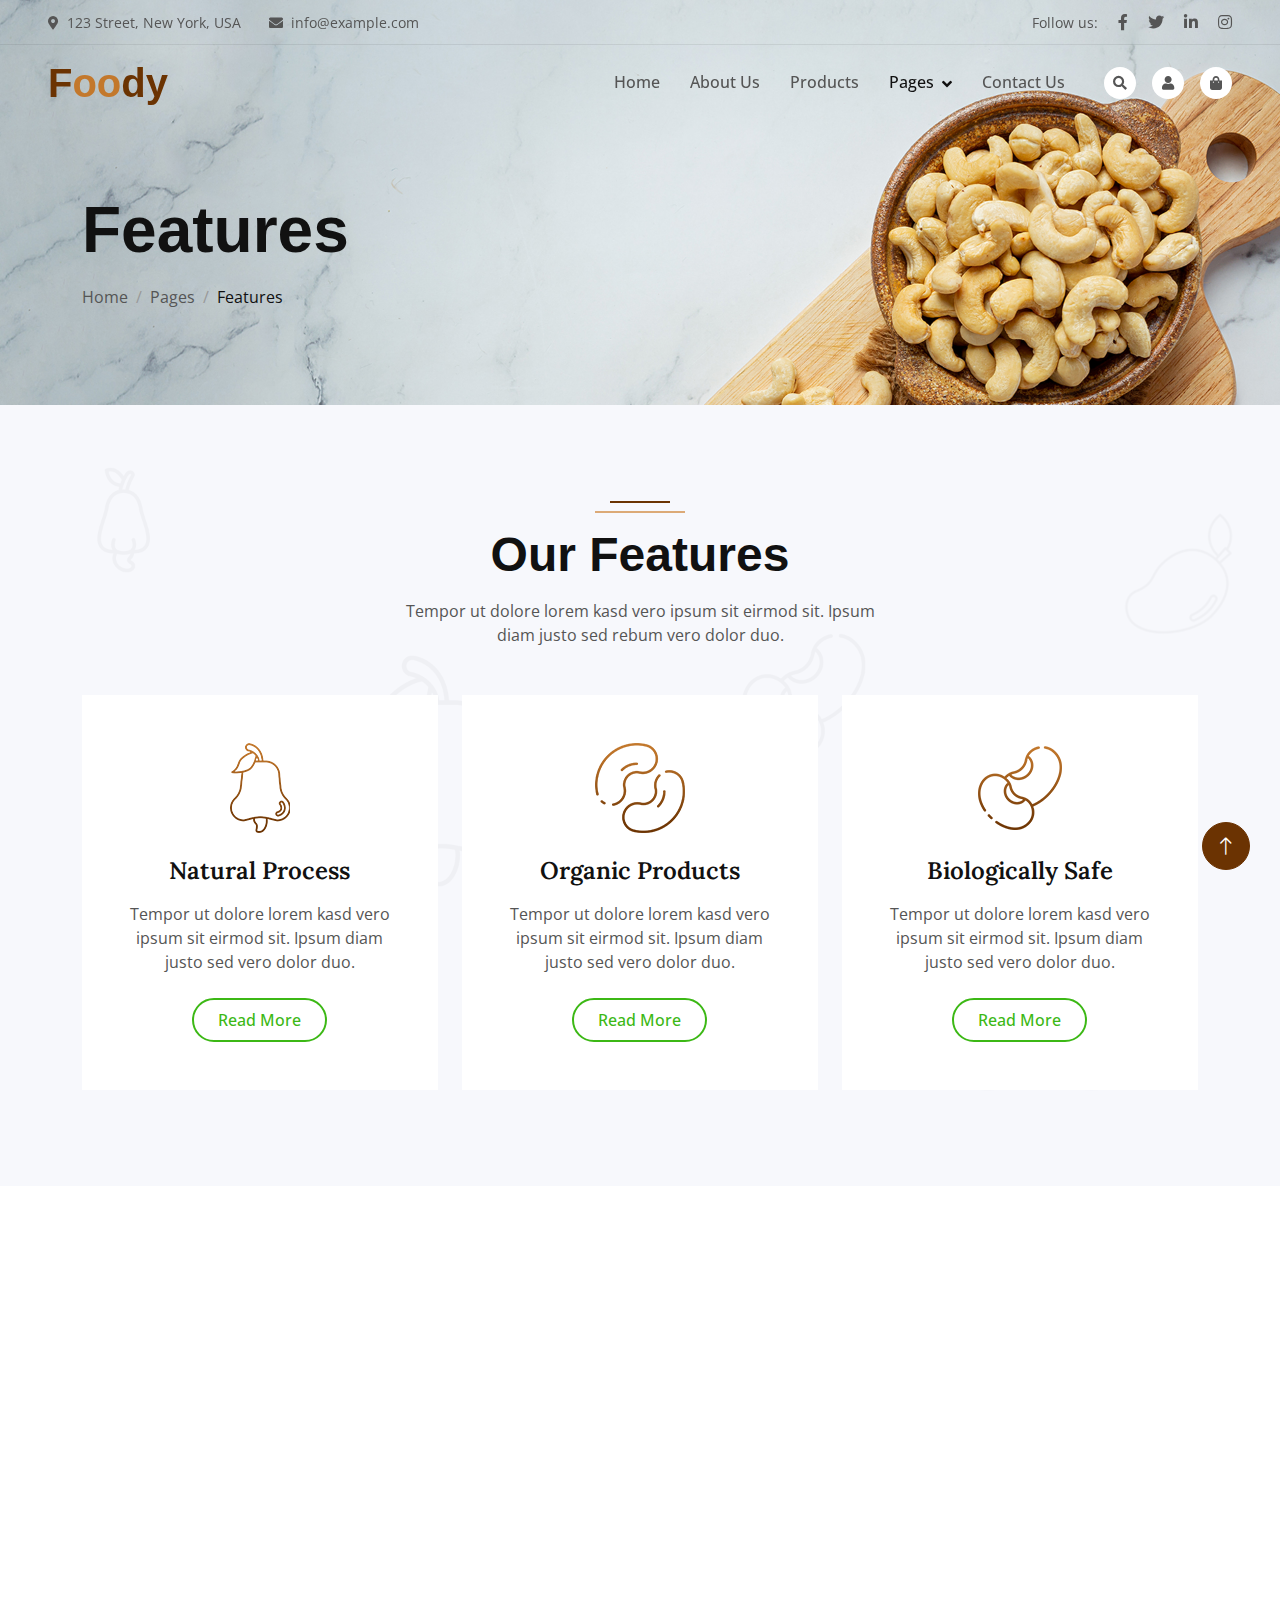
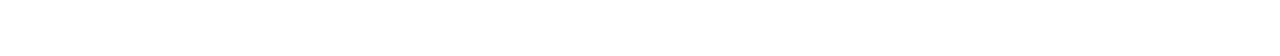
<file: feature.html>
<!DOCTYPE html>
<html lang="en">

<head>
    <meta charset="utf-8">
    <title>Foody - Organic Food Website Template</title>
    <meta content="width=device-width, initial-scale=1.0" name="viewport">
    <meta content="" name="keywords">
    <meta content="" name="description">

    <!-- Favicon -->
    <link href="img/favicon.ico" rel="icon">

    <!-- Google Web Fonts -->
    <link rel="preconnect" href="https://fonts.googleapis.com">
    <link rel="preconnect" href="https://fonts.gstatic.com" crossorigin>
    <link href="https://fonts.googleapis.com/css2?family=Open+Sans:wght@400;500&family=Lora:wght@600;700&display=swap" rel="stylesheet"> 

    <!-- Icon Font Stylesheet -->
    <link href="https://cdnjs.cloudflare.com/ajax/libs/font-awesome/5.10.0/css/all.min.css" rel="stylesheet">
    <link href="https://cdn.jsdelivr.net/npm/bootstrap-icons@1.4.1/font/bootstrap-icons.css" rel="stylesheet">

    <!-- Libraries Stylesheet -->
    <link href="lib/animate/animate.min.css" rel="stylesheet">
    <link href="lib/owlcarousel/assets/owl.carousel.min.css" rel="stylesheet">

    <!-- Customized Bootstrap Stylesheet -->
    <link href="css/bootstrap.min.css" rel="stylesheet">

    <!-- Template Stylesheet -->
    <link href="css/style.css" rel="stylesheet">
</head>

<body>
    <!-- Spinner Start -->
    <div id="spinner" class="show bg-white position-fixed translate-middle w-100 vh-100 top-50 start-50 d-flex align-items-center justify-content-center">
        <div class="spinner-border text-primary" role="status"></div>
    </div>
    <!-- Spinner End -->


    <!-- Navbar Start -->
    <div class="container-fluid fixed-top px-0 wow fadeIn" data-wow-delay="0.1s">
        <div class="top-bar row gx-0 align-items-center d-none d-lg-flex">
            <div class="col-lg-6 px-5 text-start">
                <small><i class="fa fa-map-marker-alt me-2"></i>123 Street, New York, USA</small>
                <small class="ms-4"><i class="fa fa-envelope me-2"></i>info@example.com</small>
            </div>
            <div class="col-lg-6 px-5 text-end">
                <small>Follow us:</small>
                <a class="text-body ms-3" href=""><i class="fab fa-facebook-f"></i></a>
                <a class="text-body ms-3" href=""><i class="fab fa-twitter"></i></a>
                <a class="text-body ms-3" href=""><i class="fab fa-linkedin-in"></i></a>
                <a class="text-body ms-3" href=""><i class="fab fa-instagram"></i></a>
            </div>
        </div>

        <nav class="navbar navbar-expand-lg navbar-light py-lg-0 px-lg-5 wow fadeIn" data-wow-delay="0.1s">
            <a href="index.html" class="navbar-brand ms-4 ms-lg-0">
                <h1 class="fw-bold text-primary m-0">F<span class="text-secondary">oo</span>dy</h1>
            </a>
            <button type="button" class="navbar-toggler me-4" data-bs-toggle="collapse" data-bs-target="#navbarCollapse">
                <span class="navbar-toggler-icon"></span>
            </button>
            <div class="collapse navbar-collapse" id="navbarCollapse">
                <div class="navbar-nav ms-auto p-4 p-lg-0">
                    <a href="index.html" class="nav-item nav-link">Home</a>
                    <a href="about.html" class="nav-item nav-link">About Us</a>
                    <a href="product.html" class="nav-item nav-link">Products</a>
                    <div class="nav-item dropdown">
                        <a href="#" class="nav-link dropdown-toggle active" data-bs-toggle="dropdown">Pages</a>
                        <div class="dropdown-menu m-0">
                            <a href="blog.html" class="dropdown-item">Blog Grid</a>
                            <a href="feature.html" class="dropdown-item active">Our Features</a>
                            <a href="testimonial.html" class="dropdown-item">Testimonial</a>
                            <a href="404.html" class="dropdown-item">404 Page</a>
                        </div>
                    </div>
                    <a href="contact.html" class="nav-item nav-link">Contact Us</a>
                </div>
                <div class="d-none d-lg-flex ms-2">
                    <a class="btn-sm-square bg-white rounded-circle ms-3" href="">
                        <small class="fa fa-search text-body"></small>
                    </a>
                    <a class="btn-sm-square bg-white rounded-circle ms-3" href="">
                        <small class="fa fa-user text-body"></small>
                    </a>
                    <a class="btn-sm-square bg-white rounded-circle ms-3" href="">
                        <small class="fa fa-shopping-bag text-body"></small>
                    </a>
                </div>
            </div>
        </nav>
    </div>
    <!-- Navbar End -->


    <!-- Page Header Start -->
    <div class="container-fluid page-header wow fadeIn" data-wow-delay="0.1s">
        <div class="container">
            <h1 class="display-3 mb-3 animated slideInDown">Features</h1>
            <nav aria-label="breadcrumb animated slideInDown">
                <ol class="breadcrumb mb-0">
                    <li class="breadcrumb-item"><a class="text-body" href="#">Home</a></li>
                    <li class="breadcrumb-item"><a class="text-body" href="#">Pages</a></li>
                    <li class="breadcrumb-item text-dark active" aria-current="page">Features</li>
                </ol>
            </nav>
        </div>
    </div>
    <!-- Page Header End -->


    <!-- Feature Start -->
    <div class="container-fluid bg-light bg-icon py-6">
        <div class="container">
            <div class="section-header text-center mx-auto mb-5 wow fadeInUp" data-wow-delay="0.1s" style="max-width: 500px;">
                <h1 class="display-5 mb-3">Our Features</h1>
                <p>Tempor ut dolore lorem kasd vero ipsum sit eirmod sit. Ipsum diam justo sed rebum vero dolor duo.</p>
            </div>
            <div class="row g-4">
                <div class="col-lg-4 col-md-6 wow fadeInUp" data-wow-delay="0.1s">
                    <div class="bg-white text-center h-100 p-4 p-xl-5">
                        <img class="img-fluid mb-4" src="img/icon-1.png" alt="">
                        <h4 class="mb-3">Natural Process</h4>
                        <p class="mb-4">Tempor ut dolore lorem kasd vero ipsum sit eirmod sit. Ipsum diam justo sed vero dolor duo.</p>
                        <a class="btn btn-outline-primary border-2 py-2 px-4 rounded-pill" href="">Read More</a>
                    </div>
                </div>
                <div class="col-lg-4 col-md-6 wow fadeInUp" data-wow-delay="0.3s">
                    <div class="bg-white text-center h-100 p-4 p-xl-5">
                        <img class="img-fluid mb-4" src="img/icon-2.png" alt="">
                        <h4 class="mb-3">Organic Products</h4>
                        <p class="mb-4">Tempor ut dolore lorem kasd vero ipsum sit eirmod sit. Ipsum diam justo sed vero dolor duo.</p>
                        <a class="btn btn-outline-primary border-2 py-2 px-4 rounded-pill" href="">Read More</a>
                    </div>
                </div>
                <div class="col-lg-4 col-md-6 wow fadeInUp" data-wow-delay="0.5s">
                    <div class="bg-white text-center h-100 p-4 p-xl-5">
                        <img class="img-fluid mb-4" src="img/icon-3.png" alt="">
                        <h4 class="mb-3">Biologically Safe</h4>
                        <p class="mb-4">Tempor ut dolore lorem kasd vero ipsum sit eirmod sit. Ipsum diam justo sed vero dolor duo.</p>
                        <a class="btn btn-outline-primary border-2 py-2 px-4 rounded-pill" href="">Read More</a>
                    </div>
                </div>
            </div>
        </div>
    </div>
    <!-- Feature End -->


    <!-- Footer Start -->
    <div class="container-fluid bg-dark footer pt-5 wow fadeIn" data-wow-delay="0.1s">
        <div class="container py-5">
            <div class="row g-5">
                <div class="col-lg-3 col-md-6">
                    <h1 class="fw-bold text-primary mb-4">F<span class="text-secondary">oo</span>dy</h1>
                    <p>Diam dolor diam ipsum sit. Aliqu diam amet diam et eos. Clita erat ipsum et lorem et sit, sed stet lorem sit clita</p>
                    <div class="d-flex pt-2">
                        <a class="btn btn-square btn-outline-light rounded-circle me-1" href=""><i class="fab fa-twitter"></i></a>
                        <a class="btn btn-square btn-outline-light rounded-circle me-1" href=""><i class="fab fa-facebook-f"></i></a>
                        <a class="btn btn-square btn-outline-light rounded-circle me-1" href=""><i class="fab fa-youtube"></i></a>
                        <a class="btn btn-square btn-outline-light rounded-circle me-0" href=""><i class="fab fa-linkedin-in"></i></a>
                    </div>
                </div>
                <div class="col-lg-3 col-md-6">
                    <h4 class="text-light mb-4">Address</h4>
                    <p><i class="fa fa-map-marker-alt me-3"></i>123 Street, New York, USA</p>
                    <p><i class="fa fa-phone-alt me-3"></i>+012 345 67890</p>
                    <p><i class="fa fa-envelope me-3"></i>info@example.com</p>
                </div>
                <div class="col-lg-3 col-md-6">
                    <h4 class="text-light mb-4">Quick Links</h4>
                    <a class="btn btn-link" href="">About Us</a>
                    <a class="btn btn-link" href="">Contact Us</a>
                    <a class="btn btn-link" href="">Our Services</a>
                    <a class="btn btn-link" href="">Terms & Condition</a>
                    <a class="btn btn-link" href="">Support</a>
                </div>
                <div class="col-lg-3 col-md-6">
                    <h4 class="text-light mb-4">Newsletter</h4>
                    <p>Dolor amet sit justo amet elitr clita ipsum elitr est.</p>
                    <div class="position-relative mx-auto" style="max-width: 400px;">
                        <input class="form-control bg-transparent w-100 py-3 ps-4 pe-5" type="text" placeholder="Your email">
                        <button type="button" class="btn btn-primary py-2 position-absolute top-0 end-0 mt-2 me-2">SignUp</button>
                    </div>
                </div>
            </div>
        </div>
        <div class="container-fluid copyright">
            <div class="container">
                <div class="row">
                    <div class="col-md-6 text-center text-md-start mb-3 mb-md-0">
                        &copy; <a href="#">Your Site Name</a>, All Right Reserved.
                    </div>
                    <div class="col-md-6 text-center text-md-end">
                        <!--/*** This template is free as long as you keep the footer author’s credit link/attribution link/backlink. If you'd like to use the template without the footer author’s credit link/attribution link/backlink, you can purchase the Credit Removal License from "https://htmlcodex.com/credit-removal". Thank you for your support. ***/-->
                        Designed By <a href="https://htmlcodex.com">HTML Codex</a>
                        <br>Distributed By: <a href="https://themewagon.com" target="_blank">ThemeWagon</a>
                    </div>
                </div>
            </div>
        </div>
    </div>
    <!-- Footer End -->


    <!-- Back to Top -->
    <a href="#" class="btn btn-lg btn-primary btn-lg-square rounded-circle back-to-top"><i class="bi bi-arrow-up"></i></a>


    <!-- JavaScript Libraries -->
    <script src="https://code.jquery.com/jquery-3.4.1.min.js"></script>
    <script src="https://cdn.jsdelivr.net/npm/bootstrap@5.0.0/dist/js/bootstrap.bundle.min.js"></script>
    <script src="lib/wow/wow.min.js"></script>
    <script src="lib/easing/easing.min.js"></script>
    <script src="lib/waypoints/waypoints.min.js"></script>
    <script src="lib/owlcarousel/owl.carousel.min.js"></script>

    <!-- Template Javascript -->
    <script src="js/main.js"></script>
</body>

</html>
</file>
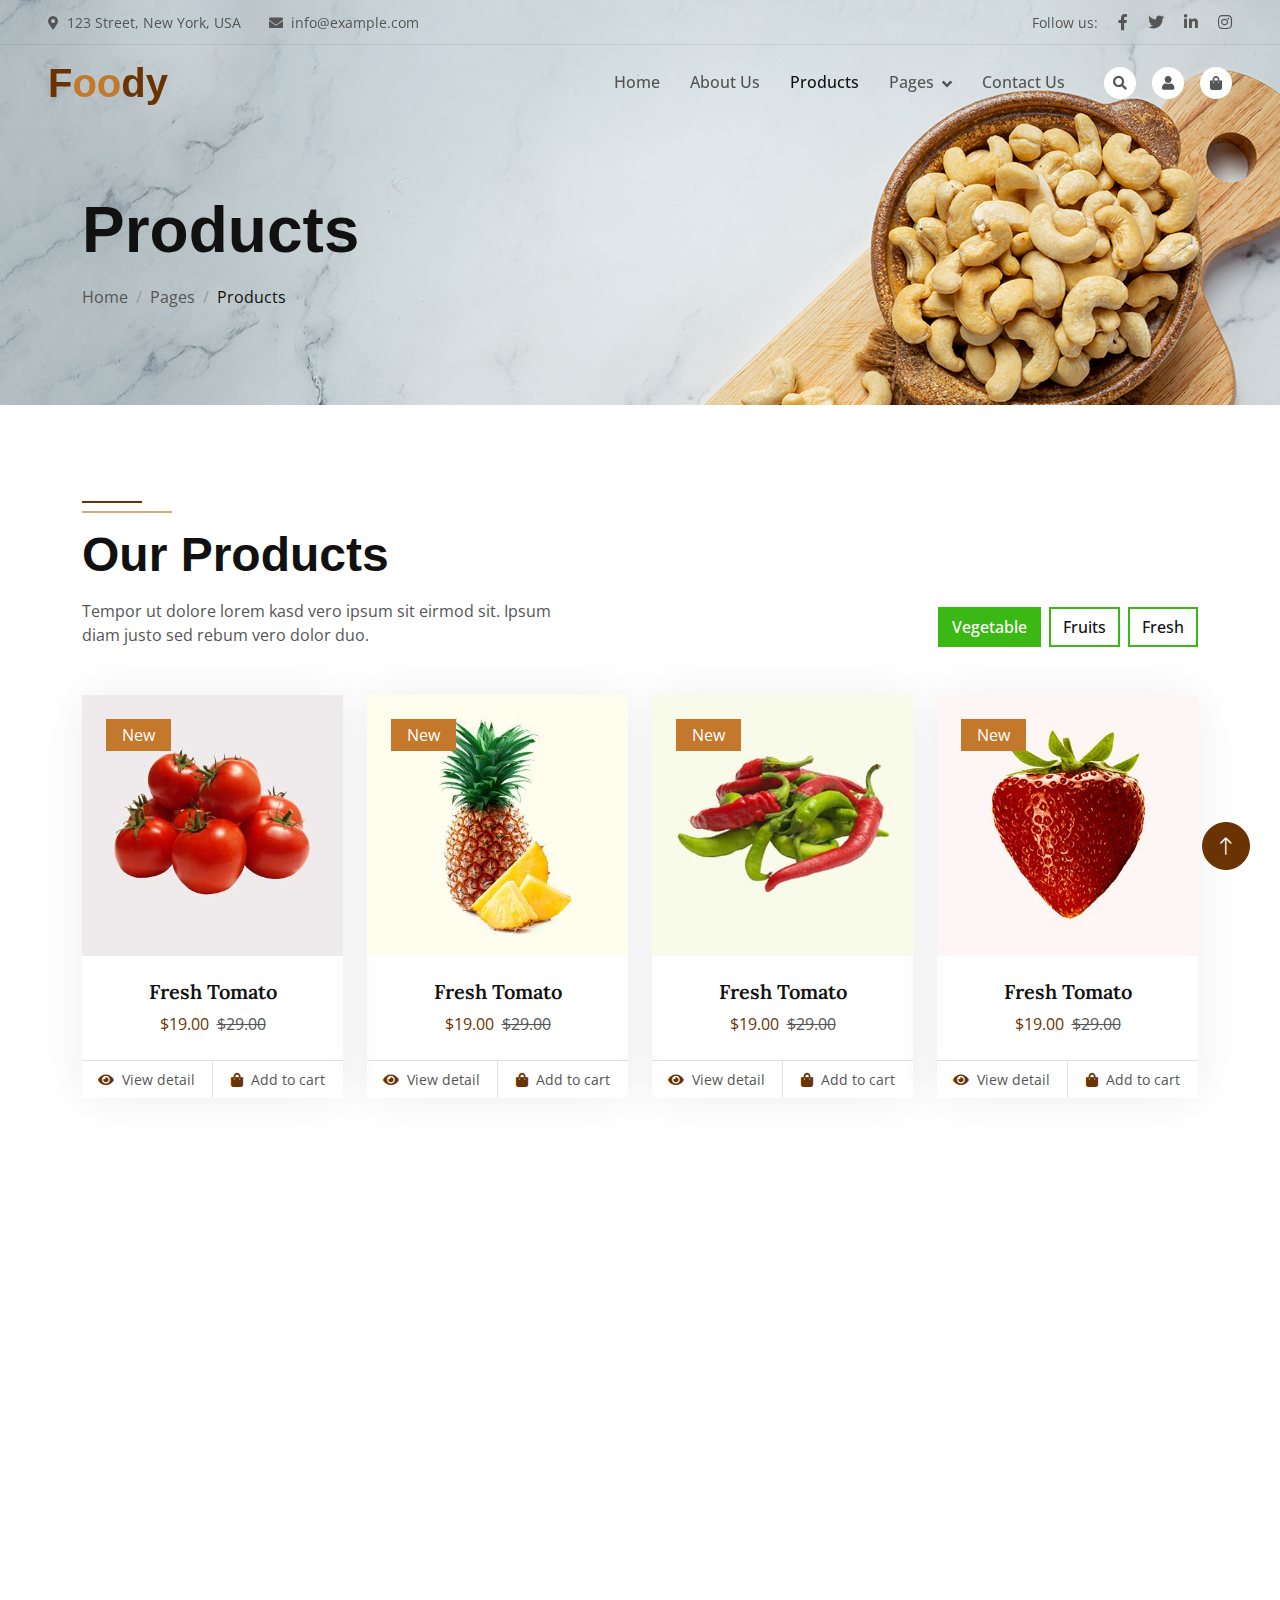
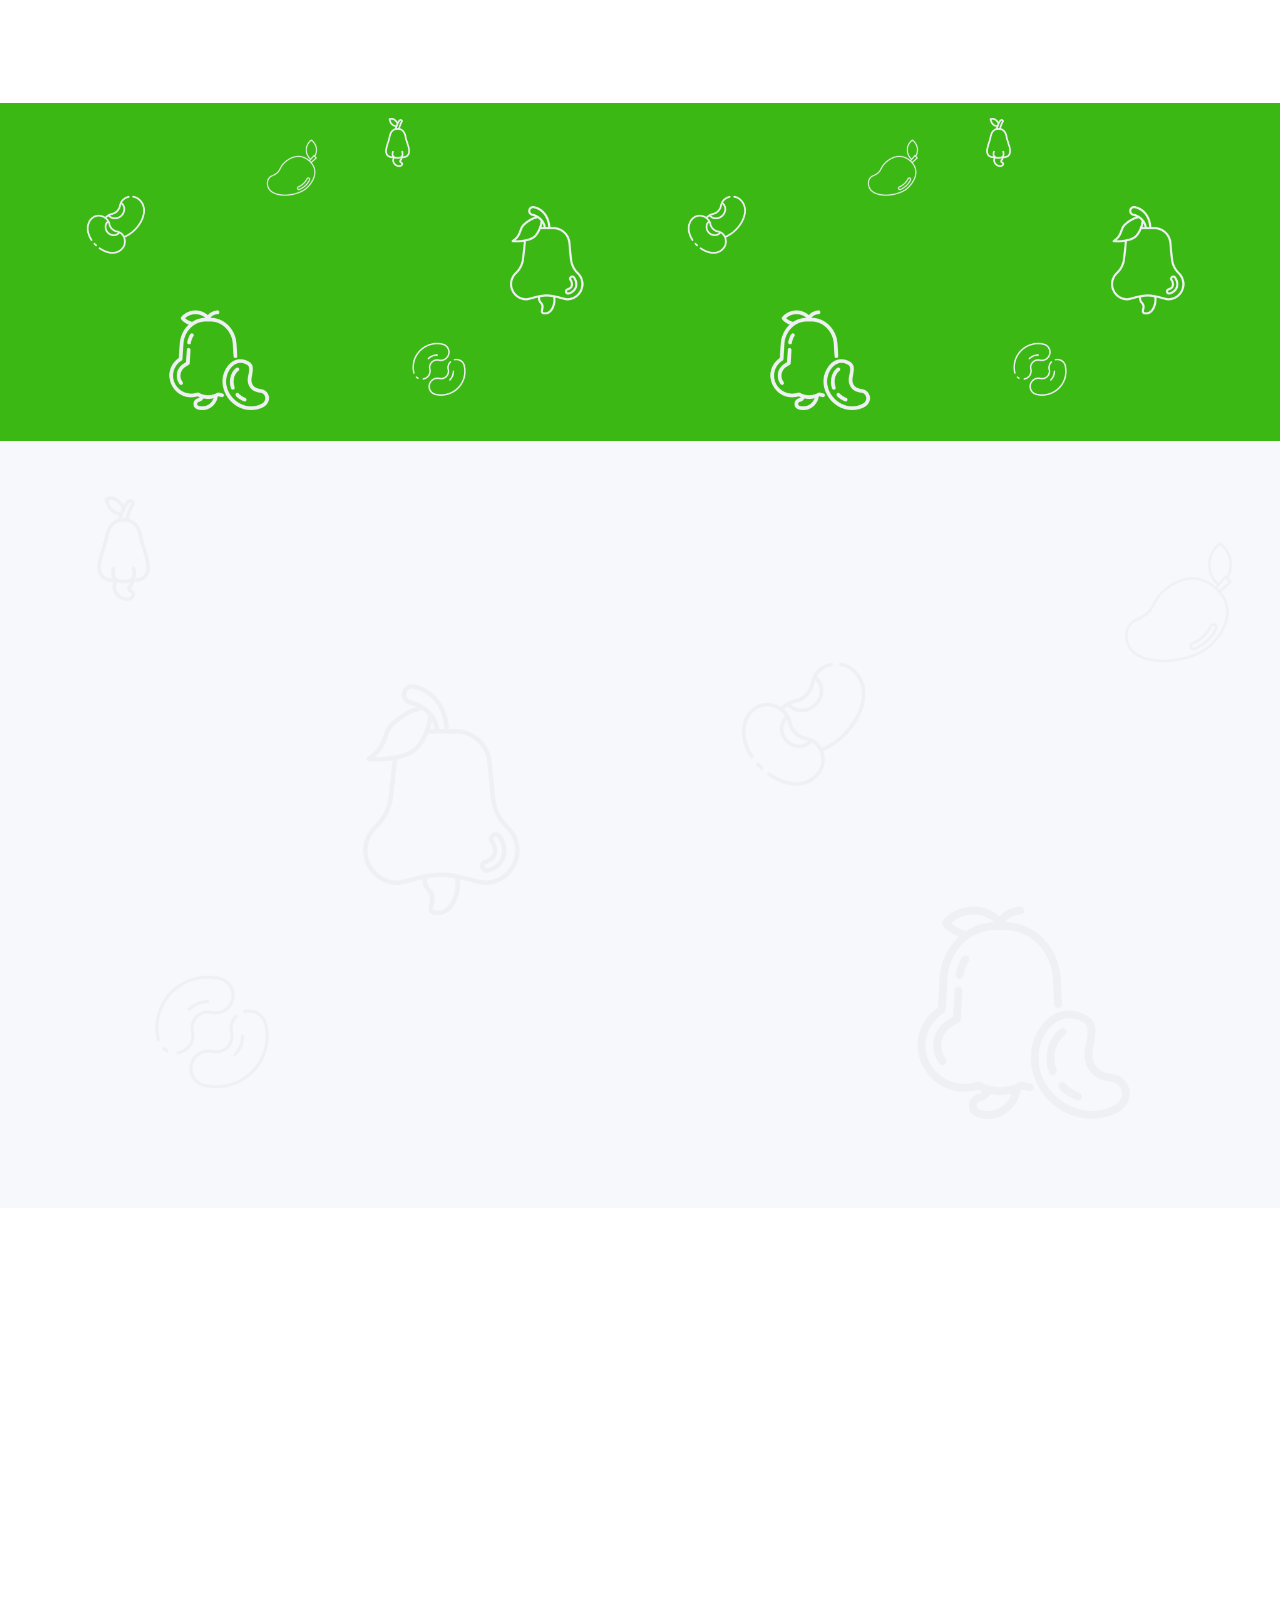
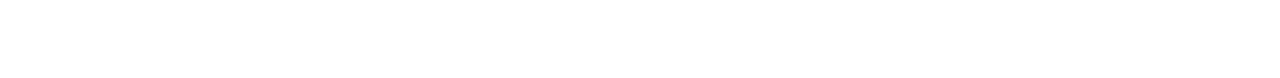
<file: product.html>
<!DOCTYPE html>
<html lang="en">

<head>
    <meta charset="utf-8">
    <title>Foody - Organic Food Website Template</title>
    <meta content="width=device-width, initial-scale=1.0" name="viewport">
    <meta content="" name="keywords">
    <meta content="" name="description">

    <!-- Favicon -->
    <link href="img/favicon.ico" rel="icon">

    <!-- Google Web Fonts -->
    <link rel="preconnect" href="https://fonts.googleapis.com">
    <link rel="preconnect" href="https://fonts.gstatic.com" crossorigin>
    <link href="https://fonts.googleapis.com/css2?family=Open+Sans:wght@400;500&family=Lora:wght@600;700&display=swap" rel="stylesheet"> 

    <!-- Icon Font Stylesheet -->
    <link href="https://cdnjs.cloudflare.com/ajax/libs/font-awesome/5.10.0/css/all.min.css" rel="stylesheet">
    <link href="https://cdn.jsdelivr.net/npm/bootstrap-icons@1.4.1/font/bootstrap-icons.css" rel="stylesheet">

    <!-- Libraries Stylesheet -->
    <link href="lib/animate/animate.min.css" rel="stylesheet">
    <link href="lib/owlcarousel/assets/owl.carousel.min.css" rel="stylesheet">

    <!-- Customized Bootstrap Stylesheet -->
    <link href="css/bootstrap.min.css" rel="stylesheet">

    <!-- Template Stylesheet -->
    <link href="css/style.css" rel="stylesheet">
</head>

<body>
    <!-- Spinner Start -->
    <div id="spinner" class="show bg-white position-fixed translate-middle w-100 vh-100 top-50 start-50 d-flex align-items-center justify-content-center">
        <div class="spinner-border text-primary" role="status"></div>
    </div>
    <!-- Spinner End -->


    <!-- Navbar Start -->
    <div class="container-fluid fixed-top px-0 wow fadeIn" data-wow-delay="0.1s">
        <div class="top-bar row gx-0 align-items-center d-none d-lg-flex">
            <div class="col-lg-6 px-5 text-start">
                <small><i class="fa fa-map-marker-alt me-2"></i>123 Street, New York, USA</small>
                <small class="ms-4"><i class="fa fa-envelope me-2"></i>info@example.com</small>
            </div>
            <div class="col-lg-6 px-5 text-end">
                <small>Follow us:</small>
                <a class="text-body ms-3" href=""><i class="fab fa-facebook-f"></i></a>
                <a class="text-body ms-3" href=""><i class="fab fa-twitter"></i></a>
                <a class="text-body ms-3" href=""><i class="fab fa-linkedin-in"></i></a>
                <a class="text-body ms-3" href=""><i class="fab fa-instagram"></i></a>
            </div>
        </div>

        <nav class="navbar navbar-expand-lg navbar-light py-lg-0 px-lg-5 wow fadeIn" data-wow-delay="0.1s">
            <a href="index.html" class="navbar-brand ms-4 ms-lg-0">
                <h1 class="fw-bold text-primary m-0">F<span class="text-secondary">oo</span>dy</h1>
            </a>
            <button type="button" class="navbar-toggler me-4" data-bs-toggle="collapse" data-bs-target="#navbarCollapse">
                <span class="navbar-toggler-icon"></span>
            </button>
            <div class="collapse navbar-collapse" id="navbarCollapse">
                <div class="navbar-nav ms-auto p-4 p-lg-0">
                    <a href="index.html" class="nav-item nav-link">Home</a>
                    <a href="about.html" class="nav-item nav-link">About Us</a>
                    <a href="product.html" class="nav-item nav-link active">Products</a>
                    <div class="nav-item dropdown">
                        <a href="#" class="nav-link dropdown-toggle" data-bs-toggle="dropdown">Pages</a>
                        <div class="dropdown-menu m-0">
                            <a href="blog.html" class="dropdown-item">Blog Grid</a>
                            <a href="feature.html" class="dropdown-item">Our Features</a>
                            <a href="testimonial.html" class="dropdown-item">Testimonial</a>
                            <a href="404.html" class="dropdown-item">404 Page</a>
                        </div>
                    </div>
                    <a href="contact.html" class="nav-item nav-link">Contact Us</a>
                </div>
                <div class="d-none d-lg-flex ms-2">
                    <a class="btn-sm-square bg-white rounded-circle ms-3" href="">
                        <small class="fa fa-search text-body"></small>
                    </a>
                    <a class="btn-sm-square bg-white rounded-circle ms-3" href="">
                        <small class="fa fa-user text-body"></small>
                    </a>
                    <a class="btn-sm-square bg-white rounded-circle ms-3" href="">
                        <small class="fa fa-shopping-bag text-body"></small>
                    </a>
                </div>
            </div>
        </nav>
    </div>
    <!-- Navbar End -->


    <!-- Page Header Start -->
    <div class="container-fluid page-header mb-5 wow fadeIn" data-wow-delay="0.1s">
        <div class="container">
            <h1 class="display-3 mb-3 animated slideInDown">Products</h1>
            <nav aria-label="breadcrumb animated slideInDown">
                <ol class="breadcrumb mb-0">
                    <li class="breadcrumb-item"><a class="text-body" href="#">Home</a></li>
                    <li class="breadcrumb-item"><a class="text-body" href="#">Pages</a></li>
                    <li class="breadcrumb-item text-dark active" aria-current="page">Products</li>
                </ol>
            </nav>
        </div>
    </div>
    <!-- Page Header End -->


    <!-- Product Start -->
    <div class="container-xxl py-5">
        <div class="container">
            <div class="row g-0 gx-5 align-items-end">
                <div class="col-lg-6">
                    <div class="section-header text-start mb-5 wow fadeInUp" data-wow-delay="0.1s" style="max-width: 500px;">
                        <h1 class="display-5 mb-3">Our Products</h1>
                        <p>Tempor ut dolore lorem kasd vero ipsum sit eirmod sit. Ipsum diam justo sed rebum vero dolor duo.</p>
                    </div>
                </div>
                <div class="col-lg-6 text-start text-lg-end wow slideInRight" data-wow-delay="0.1s">
                    <ul class="nav nav-pills d-inline-flex justify-content-end mb-5">
                        <li class="nav-item me-2">
                            <a class="btn btn-outline-primary border-2 active" data-bs-toggle="pill" href="#tab-1">Vegetable</a>
                        </li>
                        <li class="nav-item me-2">
                            <a class="btn btn-outline-primary border-2" data-bs-toggle="pill" href="#tab-2">Fruits </a>
                        </li>
                        <li class="nav-item me-0">
                            <a class="btn btn-outline-primary border-2" data-bs-toggle="pill" href="#tab-3">Fresh</a>
                        </li>
                    </ul>
                </div>
            </div>
            <div class="tab-content">
                <div id="tab-1" class="tab-pane fade show p-0 active">
                    <div class="row g-4">
                        <div class="col-xl-3 col-lg-4 col-md-6 wow fadeInUp" data-wow-delay="0.1s">
                            <div class="product-item">
                                <div class="position-relative bg-light overflow-hidden">
                                    <img class="img-fluid w-100" src="img/product-1.jpg" alt="">
                                    <div class="bg-secondary rounded text-white position-absolute start-0 top-0 m-4 py-1 px-3">New</div>
                                </div>
                                <div class="text-center p-4">
                                    <a class="d-block h5 mb-2" href="">Fresh Tomato</a>
                                    <span class="text-primary me-1">$19.00</span>
                                    <span class="text-body text-decoration-line-through">$29.00</span>
                                </div>
                                <div class="d-flex border-top">
                                    <small class="w-50 text-center border-end py-2">
                                        <a class="text-body" href=""><i class="fa fa-eye text-primary me-2"></i>View detail</a>
                                    </small>
                                    <small class="w-50 text-center py-2">
                                        <a class="text-body" href=""><i class="fa fa-shopping-bag text-primary me-2"></i>Add to cart</a>
                                    </small>
                                </div>
                            </div>
                        </div>
                        <div class="col-xl-3 col-lg-4 col-md-6 wow fadeInUp" data-wow-delay="0.3s">
                            <div class="product-item">
                                <div class="position-relative bg-light overflow-hidden">
                                    <img class="img-fluid w-100" src="img/product-2.jpg" alt="">
                                    <div class="bg-secondary rounded text-white position-absolute start-0 top-0 m-4 py-1 px-3">New</div>
                                </div>
                                <div class="text-center p-4">
                                    <a class="d-block h5 mb-2" href="">Fresh Tomato</a>
                                    <span class="text-primary me-1">$19.00</span>
                                    <span class="text-body text-decoration-line-through">$29.00</span>
                                </div>
                                <div class="d-flex border-top">
                                    <small class="w-50 text-center border-end py-2">
                                        <a class="text-body" href=""><i class="fa fa-eye text-primary me-2"></i>View detail</a>
                                    </small>
                                    <small class="w-50 text-center py-2">
                                        <a class="text-body" href=""><i class="fa fa-shopping-bag text-primary me-2"></i>Add to cart</a>
                                    </small>
                                </div>
                            </div>
                        </div>
                        <div class="col-xl-3 col-lg-4 col-md-6 wow fadeInUp" data-wow-delay="0.5s">
                            <div class="product-item">
                                <div class="position-relative bg-light overflow-hidden">
                                    <img class="img-fluid w-100" src="img/product-3.jpg" alt="">
                                    <div class="bg-secondary rounded text-white position-absolute start-0 top-0 m-4 py-1 px-3">New</div>
                                </div>
                                <div class="text-center p-4">
                                    <a class="d-block h5 mb-2" href="">Fresh Tomato</a>
                                    <span class="text-primary me-1">$19.00</span>
                                    <span class="text-body text-decoration-line-through">$29.00</span>
                                </div>
                                <div class="d-flex border-top">
                                    <small class="w-50 text-center border-end py-2">
                                        <a class="text-body" href=""><i class="fa fa-eye text-primary me-2"></i>View detail</a>
                                    </small>
                                    <small class="w-50 text-center py-2">
                                        <a class="text-body" href=""><i class="fa fa-shopping-bag text-primary me-2"></i>Add to cart</a>
                                    </small>
                                </div>
                            </div>
                        </div>
                        <div class="col-xl-3 col-lg-4 col-md-6 wow fadeInUp" data-wow-delay="0.7s">
                            <div class="product-item">
                                <div class="position-relative bg-light overflow-hidden">
                                    <img class="img-fluid w-100" src="img/product-4.jpg" alt="">
                                    <div class="bg-secondary rounded text-white position-absolute start-0 top-0 m-4 py-1 px-3">New</div>
                                </div>
                                <div class="text-center p-4">
                                    <a class="d-block h5 mb-2" href="">Fresh Tomato</a>
                                    <span class="text-primary me-1">$19.00</span>
                                    <span class="text-body text-decoration-line-through">$29.00</span>
                                </div>
                                <div class="d-flex border-top">
                                    <small class="w-50 text-center border-end py-2">
                                        <a class="text-body" href=""><i class="fa fa-eye text-primary me-2"></i>View detail</a>
                                    </small>
                                    <small class="w-50 text-center py-2">
                                        <a class="text-body" href=""><i class="fa fa-shopping-bag text-primary me-2"></i>Add to cart</a>
                                    </small>
                                </div>
                            </div>
                        </div>
                        <div class="col-xl-3 col-lg-4 col-md-6 wow fadeInUp" data-wow-delay="0.1s">
                            <div class="product-item">
                                <div class="position-relative bg-light overflow-hidden">
                                    <img class="img-fluid w-100" src="img/product-5.jpg" alt="">
                                    <div class="bg-secondary rounded text-white position-absolute start-0 top-0 m-4 py-1 px-3">New</div>
                                </div>
                                <div class="text-center p-4">
                                    <a class="d-block h5 mb-2" href="">Fresh Tomato</a>
                                    <span class="text-primary me-1">$19.00</span>
                                    <span class="text-body text-decoration-line-through">$29.00</span>
                                </div>
                                <div class="d-flex border-top">
                                    <small class="w-50 text-center border-end py-2">
                                        <a class="text-body" href=""><i class="fa fa-eye text-primary me-2"></i>View detail</a>
                                    </small>
                                    <small class="w-50 text-center py-2">
                                        <a class="text-body" href=""><i class="fa fa-shopping-bag text-primary me-2"></i>Add to cart</a>
                                    </small>
                                </div>
                            </div>
                        </div>
                        <div class="col-xl-3 col-lg-4 col-md-6 wow fadeInUp" data-wow-delay="0.3s">
                            <div class="product-item">
                                <div class="position-relative bg-light overflow-hidden">
                                    <img class="img-fluid w-100" src="img/product-6.jpg" alt="">
                                    <div class="bg-secondary rounded text-white position-absolute start-0 top-0 m-4 py-1 px-3">New</div>
                                </div>
                                <div class="text-center p-4">
                                    <a class="d-block h5 mb-2" href="">Fresh Tomato</a>
                                    <span class="text-primary me-1">$19.00</span>
                                    <span class="text-body text-decoration-line-through">$29.00</span>
                                </div>
                                <div class="d-flex border-top">
                                    <small class="w-50 text-center border-end py-2">
                                        <a class="text-body" href=""><i class="fa fa-eye text-primary me-2"></i>View detail</a>
                                    </small>
                                    <small class="w-50 text-center py-2">
                                        <a class="text-body" href=""><i class="fa fa-shopping-bag text-primary me-2"></i>Add to cart</a>
                                    </small>
                                </div>
                            </div>
                        </div>
                        <div class="col-xl-3 col-lg-4 col-md-6 wow fadeInUp" data-wow-delay="0.5s">
                            <div class="product-item">
                                <div class="position-relative bg-light overflow-hidden">
                                    <img class="img-fluid w-100" src="img/product-7.jpg" alt="">
                                    <div class="bg-secondary rounded text-white position-absolute start-0 top-0 m-4 py-1 px-3">New</div>
                                </div>
                                <div class="text-center p-4">
                                    <a class="d-block h5 mb-2" href="">Fresh Tomato</a>
                                    <span class="text-primary me-1">$19.00</span>
                                    <span class="text-body text-decoration-line-through">$29.00</span>
                                </div>
                                <div class="d-flex border-top">
                                    <small class="w-50 text-center border-end py-2">
                                        <a class="text-body" href=""><i class="fa fa-eye text-primary me-2"></i>View detail</a>
                                    </small>
                                    <small class="w-50 text-center py-2">
                                        <a class="text-body" href=""><i class="fa fa-shopping-bag text-primary me-2"></i>Add to cart</a>
                                    </small>
                                </div>
                            </div>
                        </div>
                        <div class="col-xl-3 col-lg-4 col-md-6 wow fadeInUp" data-wow-delay="0.7s">
                            <div class="product-item">
                                <div class="position-relative bg-light overflow-hidden">
                                    <img class="img-fluid w-100" src="img/product-8.jpg" alt="">
                                    <div class="bg-secondary rounded text-white position-absolute start-0 top-0 m-4 py-1 px-3">New</div>
                                </div>
                                <div class="text-center p-4">
                                    <a class="d-block h5 mb-2" href="">Fresh Tomato</a>
                                    <span class="text-primary me-1">$19.00</span>
                                    <span class="text-body text-decoration-line-through">$29.00</span>
                                </div>
                                <div class="d-flex border-top">
                                    <small class="w-50 text-center border-end py-2">
                                        <a class="text-body" href=""><i class="fa fa-eye text-primary me-2"></i>View detail</a>
                                    </small>
                                    <small class="w-50 text-center py-2">
                                        <a class="text-body" href=""><i class="fa fa-shopping-bag text-primary me-2"></i>Add to cart</a>
                                    </small>
                                </div>
                            </div>
                        </div>
                        <div class="col-12 text-center wow fadeInUp" data-wow-delay="0.1s">
                            <a class="btn btn-primary rounded-pill py-3 px-5" href="">Browse More Products</a>
                        </div>
                    </div>
                </div>
                <div id="tab-2" class="tab-pane fade show p-0">
                    <div class="row g-4">
                        <div class="col-xl-3 col-lg-4 col-md-6">
                            <div class="product-item">
                                <div class="position-relative bg-light overflow-hidden">
                                    <img class="img-fluid w-100" src="img/product-1.jpg" alt="">
                                    <div class="bg-secondary rounded text-white position-absolute start-0 top-0 m-4 py-1 px-3">New</div>
                                </div>
                                <div class="text-center p-4">
                                    <a class="d-block h5 mb-2" href="">Fresh Tomato</a>
                                    <span class="text-primary me-1">$19.00</span>
                                    <span class="text-body text-decoration-line-through">$29.00</span>
                                </div>
                                <div class="d-flex border-top">
                                    <small class="w-50 text-center border-end py-2">
                                        <a class="text-body" href=""><i class="fa fa-eye text-primary me-2"></i>View detail</a>
                                    </small>
                                    <small class="w-50 text-center py-2">
                                        <a class="text-body" href=""><i class="fa fa-shopping-bag text-primary me-2"></i>Add to cart</a>
                                    </small>
                                </div>
                            </div>
                        </div>
                        <div class="col-xl-3 col-lg-4 col-md-6">
                            <div class="product-item">
                                <div class="position-relative bg-light overflow-hidden">
                                    <img class="img-fluid w-100" src="img/product-2.jpg" alt="">
                                    <div class="bg-secondary rounded text-white position-absolute start-0 top-0 m-4 py-1 px-3">New</div>
                                </div>
                                <div class="text-center p-4">
                                    <a class="d-block h5 mb-2" href="">Fresh Tomato</a>
                                    <span class="text-primary me-1">$19.00</span>
                                    <span class="text-body text-decoration-line-through">$29.00</span>
                                </div>
                                <div class="d-flex border-top">
                                    <small class="w-50 text-center border-end py-2">
                                        <a class="text-body" href=""><i class="fa fa-eye text-primary me-2"></i>View detail</a>
                                    </small>
                                    <small class="w-50 text-center py-2">
                                        <a class="text-body" href=""><i class="fa fa-shopping-bag text-primary me-2"></i>Add to cart</a>
                                    </small>
                                </div>
                            </div>
                        </div>
                        <div class="col-xl-3 col-lg-4 col-md-6">
                            <div class="product-item">
                                <div class="position-relative bg-light overflow-hidden">
                                    <img class="img-fluid w-100" src="img/product-3.jpg" alt="">
                                    <div class="bg-secondary rounded text-white position-absolute start-0 top-0 m-4 py-1 px-3">New</div>
                                </div>
                                <div class="text-center p-4">
                                    <a class="d-block h5 mb-2" href="">Fresh Tomato</a>
                                    <span class="text-primary me-1">$19.00</span>
                                    <span class="text-body text-decoration-line-through">$29.00</span>
                                </div>
                                <div class="d-flex border-top">
                                    <small class="w-50 text-center border-end py-2">
                                        <a class="text-body" href=""><i class="fa fa-eye text-primary me-2"></i>View detail</a>
                                    </small>
                                    <small class="w-50 text-center py-2">
                                        <a class="text-body" href=""><i class="fa fa-shopping-bag text-primary me-2"></i>Add to cart</a>
                                    </small>
                                </div>
                            </div>
                        </div>
                        <div class="col-xl-3 col-lg-4 col-md-6">
                            <div class="product-item">
                                <div class="position-relative bg-light overflow-hidden">
                                    <img class="img-fluid w-100" src="img/product-4.jpg" alt="">
                                    <div class="bg-secondary rounded text-white position-absolute start-0 top-0 m-4 py-1 px-3">New</div>
                                </div>
                                <div class="text-center p-4">
                                    <a class="d-block h5 mb-2" href="">Fresh Tomato</a>
                                    <span class="text-primary me-1">$19.00</span>
                                    <span class="text-body text-decoration-line-through">$29.00</span>
                                </div>
                                <div class="d-flex border-top">
                                    <small class="w-50 text-center border-end py-2">
                                        <a class="text-body" href=""><i class="fa fa-eye text-primary me-2"></i>View detail</a>
                                    </small>
                                    <small class="w-50 text-center py-2">
                                        <a class="text-body" href=""><i class="fa fa-shopping-bag text-primary me-2"></i>Add to cart</a>
                                    </small>
                                </div>
                            </div>
                        </div>
                        <div class="col-xl-3 col-lg-4 col-md-6">
                            <div class="product-item">
                                <div class="position-relative bg-light overflow-hidden">
                                    <img class="img-fluid w-100" src="img/product-5.jpg" alt="">
                                    <div class="bg-secondary rounded text-white position-absolute start-0 top-0 m-4 py-1 px-3">New</div>
                                </div>
                                <div class="text-center p-4">
                                    <a class="d-block h5 mb-2" href="">Fresh Tomato</a>
                                    <span class="text-primary me-1">$19.00</span>
                                    <span class="text-body text-decoration-line-through">$29.00</span>
                                </div>
                                <div class="d-flex border-top">
                                    <small class="w-50 text-center border-end py-2">
                                        <a class="text-body" href=""><i class="fa fa-eye text-primary me-2"></i>View detail</a>
                                    </small>
                                    <small class="w-50 text-center py-2">
                                        <a class="text-body" href=""><i class="fa fa-shopping-bag text-primary me-2"></i>Add to cart</a>
                                    </small>
                                </div>
                            </div>
                        </div>
                        <div class="col-xl-3 col-lg-4 col-md-6">
                            <div class="product-item">
                                <div class="position-relative bg-light overflow-hidden">
                                    <img class="img-fluid w-100" src="img/product-6.jpg" alt="">
                                    <div class="bg-secondary rounded text-white position-absolute start-0 top-0 m-4 py-1 px-3">New</div>
                                </div>
                                <div class="text-center p-4">
                                    <a class="d-block h5 mb-2" href="">Fresh Tomato</a>
                                    <span class="text-primary me-1">$19.00</span>
                                    <span class="text-body text-decoration-line-through">$29.00</span>
                                </div>
                                <div class="d-flex border-top">
                                    <small class="w-50 text-center border-end py-2">
                                        <a class="text-body" href=""><i class="fa fa-eye text-primary me-2"></i>View detail</a>
                                    </small>
                                    <small class="w-50 text-center py-2">
                                        <a class="text-body" href=""><i class="fa fa-shopping-bag text-primary me-2"></i>Add to cart</a>
                                    </small>
                                </div>
                            </div>
                        </div>
                        <div class="col-xl-3 col-lg-4 col-md-6">
                            <div class="product-item">
                                <div class="position-relative bg-light overflow-hidden">
                                    <img class="img-fluid w-100" src="img/product-7.jpg" alt="">
                                    <div class="bg-secondary rounded text-white position-absolute start-0 top-0 m-4 py-1 px-3">New</div>
                                </div>
                                <div class="text-center p-4">
                                    <a class="d-block h5 mb-2" href="">Fresh Tomato</a>
                                    <span class="text-primary me-1">$19.00</span>
                                    <span class="text-body text-decoration-line-through">$29.00</span>
                                </div>
                                <div class="d-flex border-top">
                                    <small class="w-50 text-center border-end py-2">
                                        <a class="text-body" href=""><i class="fa fa-eye text-primary me-2"></i>View detail</a>
                                    </small>
                                    <small class="w-50 text-center py-2">
                                        <a class="text-body" href=""><i class="fa fa-shopping-bag text-primary me-2"></i>Add to cart</a>
                                    </small>
                                </div>
                            </div>
                        </div>
                        <div class="col-xl-3 col-lg-4 col-md-6">
                            <div class="product-item">
                                <div class="position-relative bg-light overflow-hidden">
                                    <img class="img-fluid w-100" src="img/product-8.jpg" alt="">
                                    <div class="bg-secondary rounded text-white position-absolute start-0 top-0 m-4 py-1 px-3">New</div>
                                </div>
                                <div class="text-center p-4">
                                    <a class="d-block h5 mb-2" href="">Fresh Tomato</a>
                                    <span class="text-primary me-1">$19.00</span>
                                    <span class="text-body text-decoration-line-through">$29.00</span>
                                </div>
                                <div class="d-flex border-top">
                                    <small class="w-50 text-center border-end py-2">
                                        <a class="text-body" href=""><i class="fa fa-eye text-primary me-2"></i>View detail</a>
                                    </small>
                                    <small class="w-50 text-center py-2">
                                        <a class="text-body" href=""><i class="fa fa-shopping-bag text-primary me-2"></i>Add to cart</a>
                                    </small>
                                </div>
                            </div>
                        </div>
                        <div class="col-12 text-center">
                            <a class="btn btn-primary rounded-pill py-3 px-5" href="">Browse More Products</a>
                        </div>
                    </div>
                </div>
                <div id="tab-3" class="tab-pane fade show p-0">
                    <div class="row g-4">
                        <div class="col-xl-3 col-lg-4 col-md-6">
                            <div class="product-item">
                                <div class="position-relative bg-light overflow-hidden">
                                    <img class="img-fluid w-100" src="img/product-1.jpg" alt="">
                                    <div class="bg-secondary rounded text-white position-absolute start-0 top-0 m-4 py-1 px-3">New</div>
                                </div>
                                <div class="text-center p-4">
                                    <a class="d-block h5 mb-2" href="">Fresh Tomato</a>
                                    <span class="text-primary me-1">$19.00</span>
                                    <span class="text-body text-decoration-line-through">$29.00</span>
                                </div>
                                <div class="d-flex border-top">
                                    <small class="w-50 text-center border-end py-2">
                                        <a class="text-body" href=""><i class="fa fa-eye text-primary me-2"></i>View detail</a>
                                    </small>
                                    <small class="w-50 text-center py-2">
                                        <a class="text-body" href=""><i class="fa fa-shopping-bag text-primary me-2"></i>Add to cart</a>
                                    </small>
                                </div>
                            </div>
                        </div>
                        <div class="col-xl-3 col-lg-4 col-md-6">
                            <div class="product-item">
                                <div class="position-relative bg-light overflow-hidden">
                                    <img class="img-fluid w-100" src="img/product-2.jpg" alt="">
                                    <div class="bg-secondary rounded text-white position-absolute start-0 top-0 m-4 py-1 px-3">New</div>
                                </div>
                                <div class="text-center p-4">
                                    <a class="d-block h5 mb-2" href="">Fresh Tomato</a>
                                    <span class="text-primary me-1">$19.00</span>
                                    <span class="text-body text-decoration-line-through">$29.00</span>
                                </div>
                                <div class="d-flex border-top">
                                    <small class="w-50 text-center border-end py-2">
                                        <a class="text-body" href=""><i class="fa fa-eye text-primary me-2"></i>View detail</a>
                                    </small>
                                    <small class="w-50 text-center py-2">
                                        <a class="text-body" href=""><i class="fa fa-shopping-bag text-primary me-2"></i>Add to cart</a>
                                    </small>
                                </div>
                            </div>
                        </div>
                        <div class="col-xl-3 col-lg-4 col-md-6">
                            <div class="product-item">
                                <div class="position-relative bg-light overflow-hidden">
                                    <img class="img-fluid w-100" src="img/product-3.jpg" alt="">
                                    <div class="bg-secondary rounded text-white position-absolute start-0 top-0 m-4 py-1 px-3">New</div>
                                </div>
                                <div class="text-center p-4">
                                    <a class="d-block h5 mb-2" href="">Fresh Tomato</a>
                                    <span class="text-primary me-1">$19.00</span>
                                    <span class="text-body text-decoration-line-through">$29.00</span>
                                </div>
                                <div class="d-flex border-top">
                                    <small class="w-50 text-center border-end py-2">
                                        <a class="text-body" href=""><i class="fa fa-eye text-primary me-2"></i>View detail</a>
                                    </small>
                                    <small class="w-50 text-center py-2">
                                        <a class="text-body" href=""><i class="fa fa-shopping-bag text-primary me-2"></i>Add to cart</a>
                                    </small>
                                </div>
                            </div>
                        </div>
                        <div class="col-xl-3 col-lg-4 col-md-6">
                            <div class="product-item">
                                <div class="position-relative bg-light overflow-hidden">
                                    <img class="img-fluid w-100" src="img/product-4.jpg" alt="">
                                    <div class="bg-secondary rounded text-white position-absolute start-0 top-0 m-4 py-1 px-3">New</div>
                                </div>
                                <div class="text-center p-4">
                                    <a class="d-block h5 mb-2" href="">Fresh Tomato</a>
                                    <span class="text-primary me-1">$19.00</span>
                                    <span class="text-body text-decoration-line-through">$29.00</span>
                                </div>
                                <div class="d-flex border-top">
                                    <small class="w-50 text-center border-end py-2">
                                        <a class="text-body" href=""><i class="fa fa-eye text-primary me-2"></i>View detail</a>
                                    </small>
                                    <small class="w-50 text-center py-2">
                                        <a class="text-body" href=""><i class="fa fa-shopping-bag text-primary me-2"></i>Add to cart</a>
                                    </small>
                                </div>
                            </div>
                        </div>
                        <div class="col-xl-3 col-lg-4 col-md-6">
                            <div class="product-item">
                                <div class="position-relative bg-light overflow-hidden">
                                    <img class="img-fluid w-100" src="img/product-5.jpg" alt="">
                                    <div class="bg-secondary rounded text-white position-absolute start-0 top-0 m-4 py-1 px-3">New</div>
                                </div>
                                <div class="text-center p-4">
                                    <a class="d-block h5 mb-2" href="">Fresh Tomato</a>
                                    <span class="text-primary me-1">$19.00</span>
                                    <span class="text-body text-decoration-line-through">$29.00</span>
                                </div>
                                <div class="d-flex border-top">
                                    <small class="w-50 text-center border-end py-2">
                                        <a class="text-body" href=""><i class="fa fa-eye text-primary me-2"></i>View detail</a>
                                    </small>
                                    <small class="w-50 text-center py-2">
                                        <a class="text-body" href=""><i class="fa fa-shopping-bag text-primary me-2"></i>Add to cart</a>
                                    </small>
                                </div>
                            </div>
                        </div>
                        <div class="col-xl-3 col-lg-4 col-md-6">
                            <div class="product-item">
                                <div class="position-relative bg-light overflow-hidden">
                                    <img class="img-fluid w-100" src="img/product-6.jpg" alt="">
                                    <div class="bg-secondary rounded text-white position-absolute start-0 top-0 m-4 py-1 px-3">New</div>
                                </div>
                                <div class="text-center p-4">
                                    <a class="d-block h5 mb-2" href="">Fresh Tomato</a>
                                    <span class="text-primary me-1">$19.00</span>
                                    <span class="text-body text-decoration-line-through">$29.00</span>
                                </div>
                                <div class="d-flex border-top">
                                    <small class="w-50 text-center border-end py-2">
                                        <a class="text-body" href=""><i class="fa fa-eye text-primary me-2"></i>View detail</a>
                                    </small>
                                    <small class="w-50 text-center py-2">
                                        <a class="text-body" href=""><i class="fa fa-shopping-bag text-primary me-2"></i>Add to cart</a>
                                    </small>
                                </div>
                            </div>
                        </div>
                        <div class="col-xl-3 col-lg-4 col-md-6">
                            <div class="product-item">
                                <div class="position-relative bg-light overflow-hidden">
                                    <img class="img-fluid w-100" src="img/product-7.jpg" alt="">
                                    <div class="bg-secondary rounded text-white position-absolute start-0 top-0 m-4 py-1 px-3">New</div>
                                </div>
                                <div class="text-center p-4">
                                    <a class="d-block h5 mb-2" href="">Fresh Tomato</a>
                                    <span class="text-primary me-1">$19.00</span>
                                    <span class="text-body text-decoration-line-through">$29.00</span>
                                </div>
                                <div class="d-flex border-top">
                                    <small class="w-50 text-center border-end py-2">
                                        <a class="text-body" href=""><i class="fa fa-eye text-primary me-2"></i>View detail</a>
                                    </small>
                                    <small class="w-50 text-center py-2">
                                        <a class="text-body" href=""><i class="fa fa-shopping-bag text-primary me-2"></i>Add to cart</a>
                                    </small>
                                </div>
                            </div>
                        </div>
                        <div class="col-xl-3 col-lg-4 col-md-6">
                            <div class="product-item">
                                <div class="position-relative bg-light overflow-hidden">
                                    <img class="img-fluid w-100" src="img/product-8.jpg" alt="">
                                    <div class="bg-secondary rounded text-white position-absolute start-0 top-0 m-4 py-1 px-3">New</div>
                                </div>
                                <div class="text-center p-4">
                                    <a class="d-block h5 mb-2" href="">Fresh Tomato</a>
                                    <span class="text-primary me-1">$19.00</span>
                                    <span class="text-body text-decoration-line-through">$29.00</span>
                                </div>
                                <div class="d-flex border-top">
                                    <small class="w-50 text-center border-end py-2">
                                        <a class="text-body" href=""><i class="fa fa-eye text-primary me-2"></i>View detail</a>
                                    </small>
                                    <small class="w-50 text-center py-2">
                                        <a class="text-body" href=""><i class="fa fa-shopping-bag text-primary me-2"></i>Add to cart</a>
                                    </small>
                                </div>
                            </div>
                        </div>
                        <div class="col-12 text-center">
                            <a class="btn btn-primary rounded-pill py-3 px-5" href="">Browse More Products</a>
                        </div>
                    </div>
                </div>
            </div>
        </div>
    </div>
    <!-- Product End -->


    <!-- Firm Visit Start -->
    <div class="container-fluid bg-primary bg-icon mt-5 py-6">
        <div class="container">
            <div class="row g-5 align-items-center">
                <div class="col-md-7 wow fadeIn" data-wow-delay="0.1s">
                    <h1 class="display-5 text-white mb-3">Visit Our Firm</h1>
                    <p class="text-white mb-0">Tempor erat elitr rebum at clita. Diam dolor diam ipsum sit. Aliqu diam amet diam et eos. Clita erat ipsum et lorem et sit, sed stet lorem sit clita duo justo magna dolore erat amet. Diam dolor diam ipsum sit. Aliqu diam amet diam et eos.</p>
                </div>
                <div class="col-md-5 text-md-end wow fadeIn" data-wow-delay="0.5s">
                    <a class="btn btn-lg btn-secondary rounded-pill py-3 px-5" href="">Visit Now</a>
                </div>
            </div>
        </div>
    </div>
    <!-- Firm Visit End -->


    <!-- Testimonial Start -->
    <div class="container-fluid bg-light bg-icon py-6">
        <div class="container">
            <div class="section-header text-center mx-auto mb-5 wow fadeInUp" data-wow-delay="0.1s" style="max-width: 500px;">
                <h1 class="display-5 mb-3">Customer Review</h1>
                <p>Tempor ut dolore lorem kasd vero ipsum sit eirmod sit. Ipsum diam justo sed rebum vero dolor duo.</p>
            </div>
            <div class="owl-carousel testimonial-carousel wow fadeInUp" data-wow-delay="0.1s">
                <div class="testimonial-item position-relative bg-white p-5 mt-4">
                    <i class="fa fa-quote-left fa-3x text-primary position-absolute top-0 start-0 mt-n4 ms-5"></i>
                    <p class="mb-4">Tempor erat elitr rebum at clita. Diam dolor diam ipsum sit diam amet diam et eos. Clita erat ipsum et lorem et sit.</p>
                    <div class="d-flex align-items-center">
                        <img class="flex-shrink-0 rounded-circle" src="img/testimonial-1.jpg" alt="">
                        <div class="ms-3">
                            <h5 class="mb-1">Client Name</h5>
                            <span>Profession</span>
                        </div>
                    </div>
                </div>
                <div class="testimonial-item position-relative bg-white p-5 mt-4">
                    <i class="fa fa-quote-left fa-3x text-primary position-absolute top-0 start-0 mt-n4 ms-5"></i>
                    <p class="mb-4">Tempor erat elitr rebum at clita. Diam dolor diam ipsum sit diam amet diam et eos. Clita erat ipsum et lorem et sit.</p>
                    <div class="d-flex align-items-center">
                        <img class="flex-shrink-0 rounded-circle" src="img/testimonial-2.jpg" alt="">
                        <div class="ms-3">
                            <h5 class="mb-1">Client Name</h5>
                            <span>Profession</span>
                        </div>
                    </div>
                </div>
                <div class="testimonial-item position-relative bg-white p-5 mt-4">
                    <i class="fa fa-quote-left fa-3x text-primary position-absolute top-0 start-0 mt-n4 ms-5"></i>
                    <p class="mb-4">Tempor erat elitr rebum at clita. Diam dolor diam ipsum sit diam amet diam et eos. Clita erat ipsum et lorem et sit.</p>
                    <div class="d-flex align-items-center">
                        <img class="flex-shrink-0 rounded-circle" src="img/testimonial-3.jpg" alt="">
                        <div class="ms-3">
                            <h5 class="mb-1">Client Name</h5>
                            <span>Profession</span>
                        </div>
                    </div>
                </div>
                <div class="testimonial-item position-relative bg-white p-5 mt-4">
                    <i class="fa fa-quote-left fa-3x text-primary position-absolute top-0 start-0 mt-n4 ms-5"></i>
                    <p class="mb-4">Tempor erat elitr rebum at clita. Diam dolor diam ipsum sit diam amet diam et eos. Clita erat ipsum et lorem et sit.</p>
                    <div class="d-flex align-items-center">
                        <img class="flex-shrink-0 rounded-circle" src="img/testimonial-4.jpg" alt="">
                        <div class="ms-3">
                            <h5 class="mb-1">Client Name</h5>
                            <span>Profession</span>
                        </div>
                    </div>
                </div>
            </div>
        </div>
    </div>
    <!-- Testimonial End -->


    <!-- Footer Start -->
    <div class="container-fluid bg-dark footer pt-5 wow fadeIn" data-wow-delay="0.1s">
        <div class="container py-5">
            <div class="row g-5">
                <div class="col-lg-3 col-md-6">
                    <h1 class="fw-bold text-primary mb-4">F<span class="text-secondary">oo</span>dy</h1>
                    <p>Diam dolor diam ipsum sit. Aliqu diam amet diam et eos. Clita erat ipsum et lorem et sit, sed stet lorem sit clita</p>
                    <div class="d-flex pt-2">
                        <a class="btn btn-square btn-outline-light rounded-circle me-1" href=""><i class="fab fa-twitter"></i></a>
                        <a class="btn btn-square btn-outline-light rounded-circle me-1" href=""><i class="fab fa-facebook-f"></i></a>
                        <a class="btn btn-square btn-outline-light rounded-circle me-1" href=""><i class="fab fa-youtube"></i></a>
                        <a class="btn btn-square btn-outline-light rounded-circle me-0" href=""><i class="fab fa-linkedin-in"></i></a>
                    </div>
                </div>
                <div class="col-lg-3 col-md-6">
                    <h4 class="text-light mb-4">Address</h4>
                    <p><i class="fa fa-map-marker-alt me-3"></i>123 Street, New York, USA</p>
                    <p><i class="fa fa-phone-alt me-3"></i>+012 345 67890</p>
                    <p><i class="fa fa-envelope me-3"></i>info@example.com</p>
                </div>
                <div class="col-lg-3 col-md-6">
                    <h4 class="text-light mb-4">Quick Links</h4>
                    <a class="btn btn-link" href="">About Us</a>
                    <a class="btn btn-link" href="">Contact Us</a>
                    <a class="btn btn-link" href="">Our Services</a>
                    <a class="btn btn-link" href="">Terms & Condition</a>
                    <a class="btn btn-link" href="">Support</a>
                </div>
                <div class="col-lg-3 col-md-6">
                    <h4 class="text-light mb-4">Newsletter</h4>
                    <p>Dolor amet sit justo amet elitr clita ipsum elitr est.</p>
                    <div class="position-relative mx-auto" style="max-width: 400px;">
                        <input class="form-control bg-transparent w-100 py-3 ps-4 pe-5" type="text" placeholder="Your email">
                        <button type="button" class="btn btn-primary py-2 position-absolute top-0 end-0 mt-2 me-2">SignUp</button>
                    </div>
                </div>
            </div>
        </div>
        <div class="container-fluid copyright">
            <div class="container">
                <div class="row">
                    <div class="col-md-6 text-center text-md-start mb-3 mb-md-0">
                        &copy; <a href="#">Your Site Name</a>, All Right Reserved.
                    </div>
                    <div class="col-md-6 text-center text-md-end">
                        <!--/*** This template is free as long as you keep the footer author’s credit link/attribution link/backlink. If you'd like to use the template without the footer author’s credit link/attribution link/backlink, you can purchase the Credit Removal License from "https://htmlcodex.com/credit-removal". Thank you for your support. ***/-->
                        Designed By <a href="https://htmlcodex.com">HTML Codex</a>
                        <br>Distributed By: <a href="https://themewagon.com" target="_blank">ThemeWagon</a>
                    </div>
                </div>
            </div>
        </div>
    </div>
    <!-- Footer End -->


    <!-- Back to Top -->
    <a href="#" class="btn btn-lg btn-primary btn-lg-square rounded-circle back-to-top"><i class="bi bi-arrow-up"></i></a>


    <!-- JavaScript Libraries -->
    <script src="https://code.jquery.com/jquery-3.4.1.min.js"></script>
    <script src="https://cdn.jsdelivr.net/npm/bootstrap@5.0.0/dist/js/bootstrap.bundle.min.js"></script>
    <script src="lib/wow/wow.min.js"></script>
    <script src="lib/easing/easing.min.js"></script>
    <script src="lib/waypoints/waypoints.min.js"></script>
    <script src="lib/owlcarousel/owl.carousel.min.js"></script>

    <!-- Template Javascript -->
    <script src="js/main.js"></script>
</body>

</html>
</file>
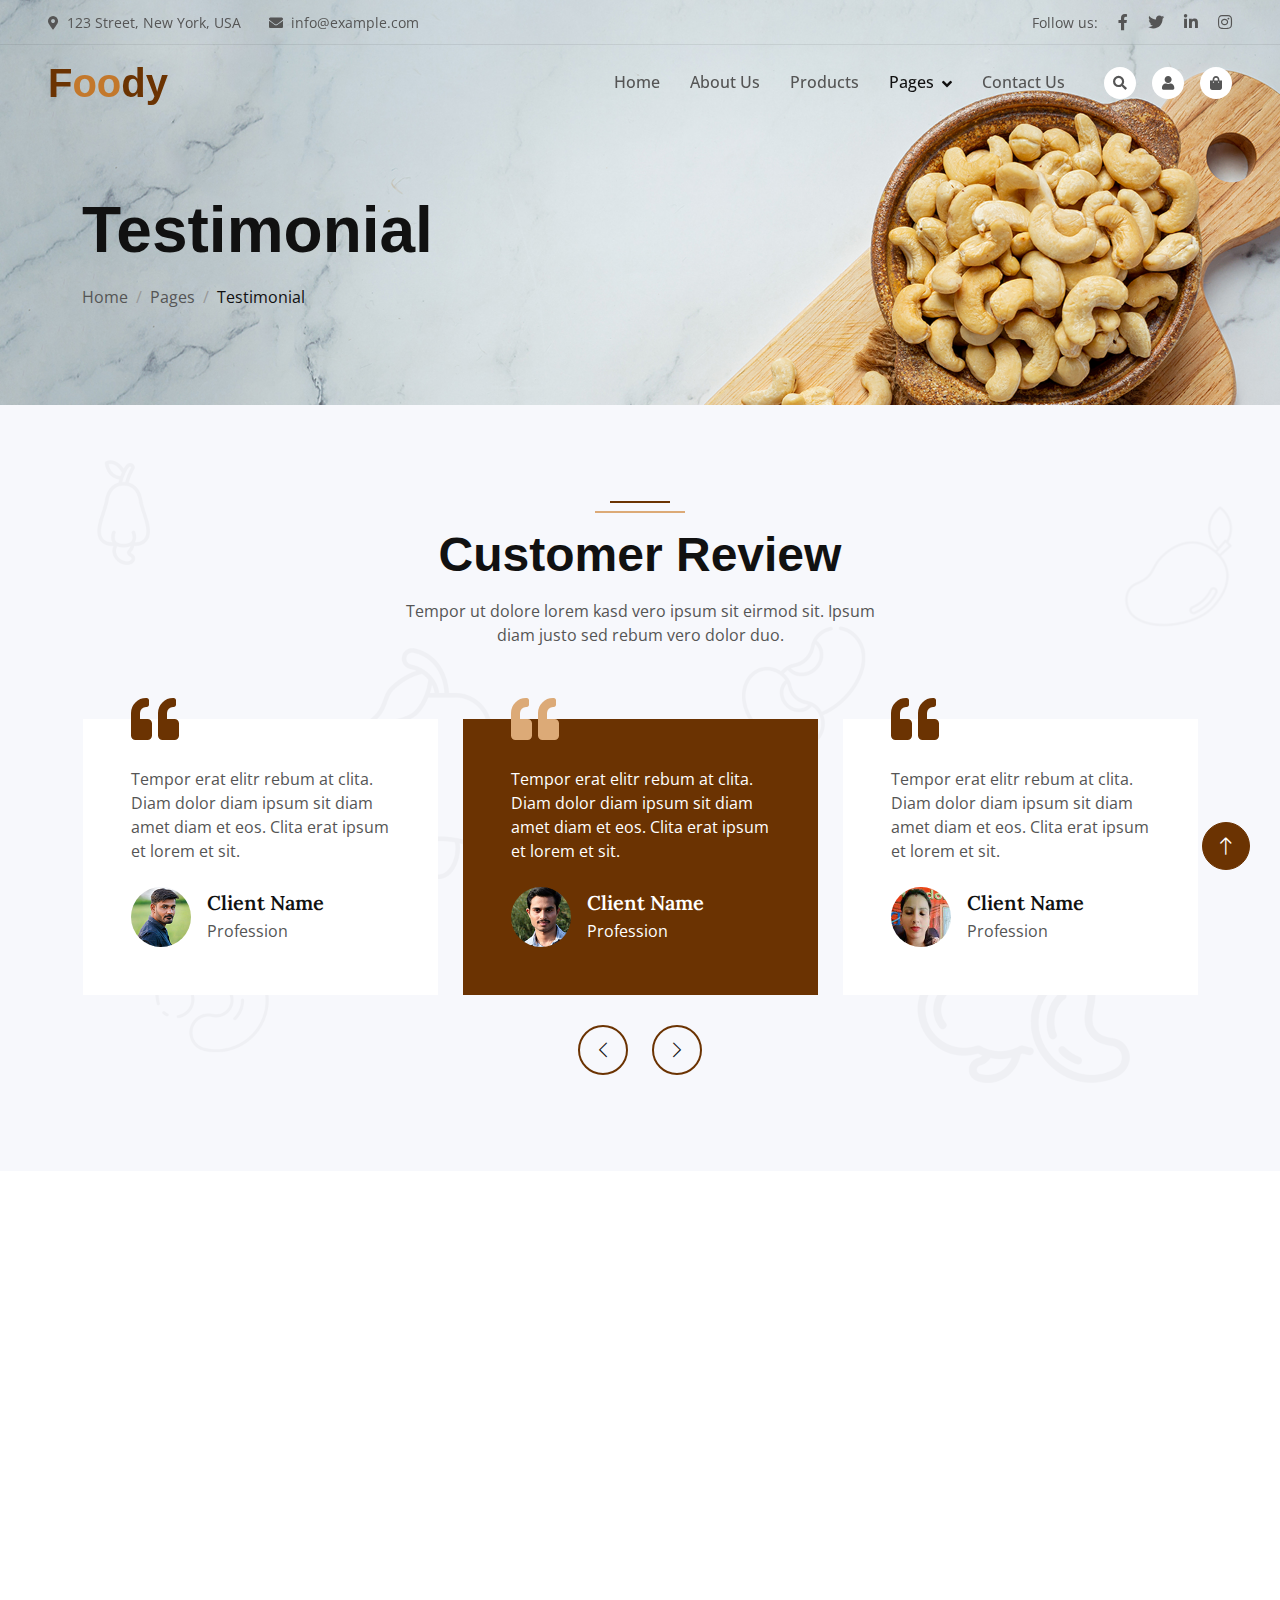
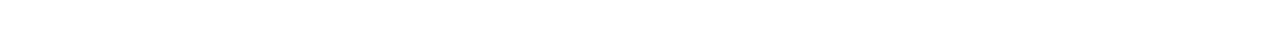
<file: testimonial.html>
<!DOCTYPE html>
<html lang="en">

<head>
    <meta charset="utf-8">
    <title>Foody - Organic Food Website Template</title>
    <meta content="width=device-width, initial-scale=1.0" name="viewport">
    <meta content="" name="keywords">
    <meta content="" name="description">

    <!-- Favicon -->
    <link href="img/favicon.ico" rel="icon">

    <!-- Google Web Fonts -->
    <link rel="preconnect" href="https://fonts.googleapis.com">
    <link rel="preconnect" href="https://fonts.gstatic.com" crossorigin>
    <link href="https://fonts.googleapis.com/css2?family=Open+Sans:wght@400;500&family=Lora:wght@600;700&display=swap" rel="stylesheet"> 

    <!-- Icon Font Stylesheet -->
    <link href="https://cdnjs.cloudflare.com/ajax/libs/font-awesome/5.10.0/css/all.min.css" rel="stylesheet">
    <link href="https://cdn.jsdelivr.net/npm/bootstrap-icons@1.4.1/font/bootstrap-icons.css" rel="stylesheet">

    <!-- Libraries Stylesheet -->
    <link href="lib/animate/animate.min.css" rel="stylesheet">
    <link href="lib/owlcarousel/assets/owl.carousel.min.css" rel="stylesheet">

    <!-- Customized Bootstrap Stylesheet -->
    <link href="css/bootstrap.min.css" rel="stylesheet">

    <!-- Template Stylesheet -->
    <link href="css/style.css" rel="stylesheet">
</head>

<body>
    <!-- Spinner Start -->
    <div id="spinner" class="show bg-white position-fixed translate-middle w-100 vh-100 top-50 start-50 d-flex align-items-center justify-content-center">
        <div class="spinner-border text-primary" role="status"></div>
    </div>
    <!-- Spinner End -->


    <!-- Navbar Start -->
    <div class="container-fluid fixed-top px-0 wow fadeIn" data-wow-delay="0.1s">
        <div class="top-bar row gx-0 align-items-center d-none d-lg-flex">
            <div class="col-lg-6 px-5 text-start">
                <small><i class="fa fa-map-marker-alt me-2"></i>123 Street, New York, USA</small>
                <small class="ms-4"><i class="fa fa-envelope me-2"></i>info@example.com</small>
            </div>
            <div class="col-lg-6 px-5 text-end">
                <small>Follow us:</small>
                <a class="text-body ms-3" href=""><i class="fab fa-facebook-f"></i></a>
                <a class="text-body ms-3" href=""><i class="fab fa-twitter"></i></a>
                <a class="text-body ms-3" href=""><i class="fab fa-linkedin-in"></i></a>
                <a class="text-body ms-3" href=""><i class="fab fa-instagram"></i></a>
            </div>
        </div>

        <nav class="navbar navbar-expand-lg navbar-light py-lg-0 px-lg-5 wow fadeIn" data-wow-delay="0.1s">
            <a href="index.html" class="navbar-brand ms-4 ms-lg-0">
                <h1 class="fw-bold text-primary m-0">F<span class="text-secondary">oo</span>dy</h1>
            </a>
            <button type="button" class="navbar-toggler me-4" data-bs-toggle="collapse" data-bs-target="#navbarCollapse">
                <span class="navbar-toggler-icon"></span>
            </button>
            <div class="collapse navbar-collapse" id="navbarCollapse">
                <div class="navbar-nav ms-auto p-4 p-lg-0">
                    <a href="index.html" class="nav-item nav-link">Home</a>
                    <a href="about.html" class="nav-item nav-link">About Us</a>
                    <a href="product.html" class="nav-item nav-link">Products</a>
                    <div class="nav-item dropdown">
                        <a href="#" class="nav-link dropdown-toggle active" data-bs-toggle="dropdown">Pages</a>
                        <div class="dropdown-menu m-0">
                            <a href="blog.html" class="dropdown-item">Blog Grid</a>
                            <a href="feature.html" class="dropdown-item">Our Features</a>
                            <a href="testimonial.html" class="dropdown-item active">Testimonial</a>
                            <a href="404.html" class="dropdown-item">404 Page</a>
                        </div>
                    </div>
                    <a href="contact.html" class="nav-item nav-link">Contact Us</a>
                </div>
                <div class="d-none d-lg-flex ms-2">
                    <a class="btn-sm-square bg-white rounded-circle ms-3" href="">
                        <small class="fa fa-search text-body"></small>
                    </a>
                    <a class="btn-sm-square bg-white rounded-circle ms-3" href="">
                        <small class="fa fa-user text-body"></small>
                    </a>
                    <a class="btn-sm-square bg-white rounded-circle ms-3" href="">
                        <small class="fa fa-shopping-bag text-body"></small>
                    </a>
                </div>
            </div>
        </nav>
    </div>
    <!-- Navbar End -->


    <!-- Page Header Start -->
    <div class="container-fluid page-header wow fadeIn" data-wow-delay="0.1s">
        <div class="container">
            <h1 class="display-3 mb-3 animated slideInDown">Testimonial</h1>
            <nav aria-label="breadcrumb animated slideInDown">
                <ol class="breadcrumb mb-0">
                    <li class="breadcrumb-item"><a class="text-body" href="#">Home</a></li>
                    <li class="breadcrumb-item"><a class="text-body" href="#">Pages</a></li>
                    <li class="breadcrumb-item text-dark active" aria-current="page">Testimonial</li>
                </ol>
            </nav>
        </div>
    </div>
    <!-- Page Header End -->


    <!-- Testimonial Start -->
    <div class="container-fluid bg-light bg-icon py-6">
        <div class="container">
            <div class="section-header text-center mx-auto mb-5 wow fadeInUp" data-wow-delay="0.1s" style="max-width: 500px;">
                <h1 class="display-5 mb-3">Customer Review</h1>
                <p>Tempor ut dolore lorem kasd vero ipsum sit eirmod sit. Ipsum diam justo sed rebum vero dolor duo.</p>
            </div>
            <div class="owl-carousel testimonial-carousel wow fadeInUp" data-wow-delay="0.1s">
                <div class="testimonial-item position-relative bg-white p-5 mt-4">
                    <i class="fa fa-quote-left fa-3x text-primary position-absolute top-0 start-0 mt-n4 ms-5"></i>
                    <p class="mb-4">Tempor erat elitr rebum at clita. Diam dolor diam ipsum sit diam amet diam et eos. Clita erat ipsum et lorem et sit.</p>
                    <div class="d-flex align-items-center">
                        <img class="flex-shrink-0 rounded-circle" src="img/testimonial-1.jpg" alt="">
                        <div class="ms-3">
                            <h5 class="mb-1">Client Name</h5>
                            <span>Profession</span>
                        </div>
                    </div>
                </div>
                <div class="testimonial-item position-relative bg-white p-5 mt-4">
                    <i class="fa fa-quote-left fa-3x text-primary position-absolute top-0 start-0 mt-n4 ms-5"></i>
                    <p class="mb-4">Tempor erat elitr rebum at clita. Diam dolor diam ipsum sit diam amet diam et eos. Clita erat ipsum et lorem et sit.</p>
                    <div class="d-flex align-items-center">
                        <img class="flex-shrink-0 rounded-circle" src="img/testimonial-2.jpg" alt="">
                        <div class="ms-3">
                            <h5 class="mb-1">Client Name</h5>
                            <span>Profession</span>
                        </div>
                    </div>
                </div>
                <div class="testimonial-item position-relative bg-white p-5 mt-4">
                    <i class="fa fa-quote-left fa-3x text-primary position-absolute top-0 start-0 mt-n4 ms-5"></i>
                    <p class="mb-4">Tempor erat elitr rebum at clita. Diam dolor diam ipsum sit diam amet diam et eos. Clita erat ipsum et lorem et sit.</p>
                    <div class="d-flex align-items-center">
                        <img class="flex-shrink-0 rounded-circle" src="img/testimonial-3.jpg" alt="">
                        <div class="ms-3">
                            <h5 class="mb-1">Client Name</h5>
                            <span>Profession</span>
                        </div>
                    </div>
                </div>
                <div class="testimonial-item position-relative bg-white p-5 mt-4">
                    <i class="fa fa-quote-left fa-3x text-primary position-absolute top-0 start-0 mt-n4 ms-5"></i>
                    <p class="mb-4">Tempor erat elitr rebum at clita. Diam dolor diam ipsum sit diam amet diam et eos. Clita erat ipsum et lorem et sit.</p>
                    <div class="d-flex align-items-center">
                        <img class="flex-shrink-0 rounded-circle" src="img/testimonial-4.jpg" alt="">
                        <div class="ms-3">
                            <h5 class="mb-1">Client Name</h5>
                            <span>Profession</span>
                        </div>
                    </div>
                </div>
            </div>
        </div>
    </div>
    <!-- Testimonial End -->


    <!-- Footer Start -->
    <div class="container-fluid bg-dark footer pt-5 wow fadeIn" data-wow-delay="0.1s">
        <div class="container py-5">
            <div class="row g-5">
                <div class="col-lg-3 col-md-6">
                    <h1 class="fw-bold text-primary mb-4">F<span class="text-secondary">oo</span>dy</h1>
                    <p>Diam dolor diam ipsum sit. Aliqu diam amet diam et eos. Clita erat ipsum et lorem et sit, sed stet lorem sit clita</p>
                    <div class="d-flex pt-2">
                        <a class="btn btn-square btn-outline-light rounded-circle me-1" href=""><i class="fab fa-twitter"></i></a>
                        <a class="btn btn-square btn-outline-light rounded-circle me-1" href=""><i class="fab fa-facebook-f"></i></a>
                        <a class="btn btn-square btn-outline-light rounded-circle me-1" href=""><i class="fab fa-youtube"></i></a>
                        <a class="btn btn-square btn-outline-light rounded-circle me-0" href=""><i class="fab fa-linkedin-in"></i></a>
                    </div>
                </div>
                <div class="col-lg-3 col-md-6">
                    <h4 class="text-light mb-4">Address</h4>
                    <p><i class="fa fa-map-marker-alt me-3"></i>123 Street, New York, USA</p>
                    <p><i class="fa fa-phone-alt me-3"></i>+012 345 67890</p>
                    <p><i class="fa fa-envelope me-3"></i>info@example.com</p>
                </div>
                <div class="col-lg-3 col-md-6">
                    <h4 class="text-light mb-4">Quick Links</h4>
                    <a class="btn btn-link" href="">About Us</a>
                    <a class="btn btn-link" href="">Contact Us</a>
                    <a class="btn btn-link" href="">Our Services</a>
                    <a class="btn btn-link" href="">Terms & Condition</a>
                    <a class="btn btn-link" href="">Support</a>
                </div>
                <div class="col-lg-3 col-md-6">
                    <h4 class="text-light mb-4">Newsletter</h4>
                    <p>Dolor amet sit justo amet elitr clita ipsum elitr est.</p>
                    <div class="position-relative mx-auto" style="max-width: 400px;">
                        <input class="form-control bg-transparent w-100 py-3 ps-4 pe-5" type="text" placeholder="Your email">
                        <button type="button" class="btn btn-primary py-2 position-absolute top-0 end-0 mt-2 me-2">SignUp</button>
                    </div>
                </div>
            </div>
        </div>
        <div class="container-fluid copyright">
            <div class="container">
                <div class="row">
                    <div class="col-md-6 text-center text-md-start mb-3 mb-md-0">
                        &copy; <a href="#">Your Site Name</a>, All Right Reserved.
                    </div>
                    <div class="col-md-6 text-center text-md-end">
                        <!--/*** This template is free as long as you keep the footer author’s credit link/attribution link/backlink. If you'd like to use the template without the footer author’s credit link/attribution link/backlink, you can purchase the Credit Removal License from "https://htmlcodex.com/credit-removal". Thank you for your support. ***/-->
                        Designed By <a href="https://htmlcodex.com">HTML Codex</a>
                        <br>Distributed By: <a href="https://themewagon.com" target="_blank">ThemeWagon</a>
                    </div>
                </div>
            </div>
        </div>
    </div>
    <!-- Footer End -->


    <!-- Back to Top -->
    <a href="#" class="btn btn-lg btn-primary btn-lg-square rounded-circle back-to-top"><i class="bi bi-arrow-up"></i></a>


    <!-- JavaScript Libraries -->
    <script src="https://code.jquery.com/jquery-3.4.1.min.js"></script>
    <script src="https://cdn.jsdelivr.net/npm/bootstrap@5.0.0/dist/js/bootstrap.bundle.min.js"></script>
    <script src="lib/wow/wow.min.js"></script>
    <script src="lib/easing/easing.min.js"></script>
    <script src="lib/waypoints/waypoints.min.js"></script>
    <script src="lib/owlcarousel/owl.carousel.min.js"></script>

    <!-- Template Javascript -->
    <script src="js/main.js"></script>
</body>

</html>
</file>
<file: css/style.css>
/********** Template CSS **********/

:root {
    --primary: #6b3302;
    --secondary: #dcaa77;
    --light: #F7F8FC;
    --dark: #111111;
}

.back-to-top {
    position: fixed;
    display: none;
    right: 30px;
    bottom: 30px;
    z-index: 99;
}

.my-6 {
    margin-top: 6rem;
    margin-bottom: 6rem;
}

.py-6 {
    padding-top: 6rem;
    padding-bottom: 6rem;
}

.bg-icon {
    background: url(../img/bg-icon2.png) center center repeat;
    background-size: contain;
}

.bg-icon-3 {
    background: url(../img/bg-icon3.png) center center repeat;
    background-size: contain;
}


/*** Spinner ***/

#spinner {
    opacity: 0;
    visibility: hidden;
    transition: opacity .5s ease-out, visibility 0s linear .5s;
    z-index: 99999;
}

#spinner.show {
    transition: opacity .5s ease-out, visibility 0s linear 0s;
    visibility: visible;
    opacity: 1;
}


/*** Button ***/

.btn {
    font-weight: 500;
    transition: .5s;
}

.btn.btn-primary,
.btn.btn-secondary,
.btn.btn-outline-primary:hover,
.btn.btn-outline-secondary:hover {
    color: #FFFFFF;
}

.btn-square {
    width: 38px;
    height: 38px;
}

.btn-sm-square {
    width: 32px;
    height: 32px;
}

.btn-lg-square {
    width: 48px;
    height: 48px;
}

.btn-square,
.btn-sm-square,
.btn-lg-square {
    padding: 0;
    display: flex;
    align-items: center;
    justify-content: center;
    font-weight: normal;
}


/*** Navbar ***/

.fixed-top {
    transition: .5s;
}

.top-bar {
    height: 45px;
    border-bottom: 1px solid rgba(0, 0, 0, .07);
}

.navbar .dropdown-toggle::after {
    border: none;
    content: "\f107";
    font-family: "Font Awesome 5 Free";
    font-weight: 900;
    vertical-align: middle;
    margin-left: 8px;
}

.navbar .navbar-nav .nav-link {
    padding: 25px 15px;
    color: #555555;
    font-weight: 500;
    outline: none;
}

.navbar .navbar-nav .nav-link:hover,
.navbar .navbar-nav .nav-link.active {
    color: var(--dark);
}

@media (max-width: 991.98px) {
    .navbar .navbar-nav {
        margin-top: 10px;
        border-top: 1px solid rgba(0, 0, 0, .07);
        background: #FFFFFF;
    }

    .navbar .navbar-nav .nav-link {
        padding: 10px 0;
    }
}

@media (min-width: 992px) {
    .navbar .nav-item .dropdown-menu {
        display: block;
        visibility: hidden;
        top: 100%;
        transform: rotateX(-75deg);
        transform-origin: 0% 0%;
        transition: .5s;
        opacity: 0;
    }

    .navbar .nav-item:hover .dropdown-menu {
        transform: rotateX(0deg);
        visibility: visible;
        transition: .5s;
        opacity: 1;
    }
}


/*** Header ***/
.carousel-caption {
    top: 0;
    left: 0;
    right: 0;
    bottom: 0;
    display: flex;
    align-items: center;
    justify-content: center;
    text-align: start;
    z-index: 1;
}

.carousel-control-prev,
.carousel-control-next {
    width: 15%;
}

.carousel-control-prev-icon,
.carousel-control-next-icon {
    width: 3rem;
    height: 3rem;
    background-color: var(--primary);
    border: 10px solid var(--primary);
    border-radius: 3rem;
}

@media (max-width: 768px) {
    #header-carousel .carousel-item {
        position: relative;
        min-height: 450px;
    }
    
    #header-carousel .carousel-item img {
        position: absolute;
        width: 100%;
        height: 100%;
        object-fit: cover;
    }
}

.page-header {
    padding-top: 12rem;
    padding-bottom: 6rem;
    background: url(../img/carousel-1.jpg) top right no-repeat;
    background-size: cover;
}

.breadcrumb-item+.breadcrumb-item::before {
    color: #999999;
}


/*** Section Header ***/
.section-header {
    position: relative;
    padding-top: 25px;
}

.section-header::before {
    position: absolute;
    content: "";
    width: 60px;
    height: 2px;
    top: 0;
    left: 50%;
    transform: translateX(-50%);
    background: var(--primary);
}

.section-header::after {
    position: absolute;
    content: "";
    width: 90px;
    height: 2px;
    top: 10px;
    left: 50%;
    transform: translateX(-50%);
    background: var(--secondary);
}

.section-header.text-start::before,
.section-header.text-start::after {
    left: 0;
    transform: translateX(0);
}



/*** About ***/
.about-img img {
    position: relative;
    z-index: 2;
}

.about-img::before {
    position: absolute;
    content: "";
    top: 0;
    left: -50%;
    width: 100%;
    height: 100%;
    background-image: -webkit-repeating-radial-gradient(#FFFFFF, #EEEEEE 5px, transparent 5px, transparent 10px);
    background-image: -moz-repeating-radial-gradient(#FFFFFF, #EEEEEE 5px, transparent 5px, transparent 10px);
    background-image: -ms-repeating-radial-gradient(#FFFFFF, #EEEEEE 5px, transparent 5px, transparent 10px);
    background-image: -o-repeating-radial-gradient(#FFFFFF, #EEEEEE 5px, transparent 5px, transparent 10px);
    background-image: repeating-radial-gradient(#FFFFFF, #EEEEEE 5px, transparent 5px, transparent 10px);
    background-size: 20px 20px;
    transform: skew(20deg);
    z-index: 1;
}


/*** Product ***/
.nav-pills .nav-item .btn {
    color: var(--dark);
}

.nav-pills .nav-item .btn:hover,
.nav-pills .nav-item .btn.active {
    color: #FFFFFF;
}

.product-item {
    box-shadow: 0 0 45px rgba(0, 0, 0, .07);
}

.product-item img {
    transition: .5s;
}

.product-item:hover img {
    transform: scale(1.1);
}

.product-item small a:hover {
    color: var(--primary) !important;
}


/*** Testimonial ***/
.testimonial-carousel .owl-item .testimonial-item img {
    width: 60px;
    height: 60px;
}

.testimonial-carousel .owl-item .testimonial-item,
.testimonial-carousel .owl-item .testimonial-item * {
    transition: .5s;
}

.testimonial-carousel .owl-item.center .testimonial-item {
    background: var(--primary) !important;
}

.testimonial-carousel .owl-item.center .testimonial-item * {
    color: #FFFFFF !important;
}

.testimonial-carousel .owl-item.center .testimonial-item i {
    color: var(--secondary) !important;
}

.testimonial-carousel .owl-nav {
    margin-top: 30px;
    display: flex;
    justify-content: center;
}

.testimonial-carousel .owl-nav .owl-prev,
.testimonial-carousel .owl-nav .owl-next {
    margin: 0 12px;
    width: 50px;
    height: 50px;
    display: flex;
    align-items: center;
    justify-content: center;
    color: var(--dark);
    border: 2px solid var(--primary);
    border-radius: 50px;
    font-size: 18px;
    transition: .5s;
}

.testimonial-carousel .owl-nav .owl-prev:hover,
.testimonial-carousel .owl-nav .owl-next:hover {
    color: #FFFFFF;
    background: var(--primary);
}


/*** Footer ***/
.footer {
    color: #999999;
}

.footer .btn.btn-link {
    display: block;
    margin-bottom: 5px;
    padding: 0;
    text-align: left;
    color: #999999;
    font-weight: normal;
    text-transform: capitalize;
    transition: .3s;
}

.footer .btn.btn-link::before {
    position: relative;
    font-family: 'Raleway', sans-serif;
    font-weight: 900;
    color: #999999;
    margin-right: 10px;
}

.btn-check:focus+.btn, .btn:focus {
    outline: 0;
    box-shadow: none !important;
}

.footer .btn.btn-link:hover {
    color: var(--light);
    letter-spacing: 1px;
    box-shadow: none;
}

.footer .copyright {
    padding: 25px 0;
    font-size: 15px;
    border-top: 1px solid rgba(256, 256, 256, .1);
}

.footer .copyright a {
    color: var(--light);
}

.footer .copyright a:hover {
    color: var(--primary);
}


/* Custom CSS */

/* Navbar */

h1{
    font-family: "Raleway", sans-serif !important;
    font-weight: 800 !important; 
}

.navbar .navbar-brand h1 {
    font-family: "Raleway", sans-serif !important;
    font-weight: 800 !important;
}

.navbar .navbar-brand .text-primary {
    color: #6b3302 !important;
}

.navbar .navbar-brand .text-secondary {
    color: #c3782c !important;
}

/* Carousel */


.btn-primary{
    background-color: #6b3302 !important;
    border-color: #6b3302 !important;
}

.btn-secondary {
    background-color: #c3782c !important;
    border-color: #c3782c !important;
}

.visit-our.bg-primary {
    background-color: #c3782c !important;
}

.visit-our .btn-secondary {
    background-color: #6b3302 !important;
    border-color: #6b3302 !important;
}

.owl-carousel .text-primary {
    color: #6b3302 !important;
}

/*** Fruits Start ***/
.fruite .tab-class .nav-item a.active {
    background: #c3782c !important;
}

.fruite .tab-class .nav-item a.active span {
    color: var(--bs-white) !important; 
}

.fruite .fruite-categorie .fruite-name {
    line-height: 40px;
}

.fruite .fruite-categorie .fruite-name a {
    transition: 0.5s;
}

.fruite .fruite-categorie .fruite-name a:hover {
    color: var(--bs-secondary);
}

.fruite .fruite-item {
    height: 100%;
    transition: 0.5s;
}
.fruite .fruite-item:hover {
    box-shadow: 0 0 55px rgba(0, 0, 0, 0.4);
}

.fruite .fruite-item .fruite-img {
    overflow: hidden;
    transition: 0.5s;
    border-radius: 10px 10px 0 0;
}

.fruite .fruite-item .fruite-img img {
    transition: 0.5s;
}

.fruite .fruite-item .fruite-img img:hover {
    transform: scale(1.3);
}

.tab-pane .bg-secondary {
    background-color: #c3782c !important;
}

.tab-pane .text-primary {
    color: #6b3302 !important;
}
/*** Fruits End ***/

.blog-section a:hover {
    color: #6b3302 !important;
}

.blog-section .text-primary {
    color: #c3782c !important;
}

.footer .copyright a:hover {
    color: #c3782c !important;
}

.footer .footer-address a {
    color: #999999 !important;
    transition: .3s;
}

.header-menu a {
    color: #555 !important;
}

.footer .footer-address a:hover {
    color: #fff !important;
    letter-spacing: 1px;
    box-shadow: none;
}

.contact-form-section .bg-primary {
    background-color: #c3782c !important;
}

.form-control:focus {
    border-color: #c3782c !important;
    box-shadow: none !important;
}

/* Media Query */

@media (max-width: 1024px) {
    .carousel-item .display-2 {
        font-size: 50px;
    }
    
    .navbar-toggler:focus {
        box-shadow: none;
    }
}

@media (max-width: 768px) {
    .carousel-item .display-2 {
        font-size: 48px;
    } 
}

@media (max-width: 425px) {
    .carousel-item .display-2 {
        font-size: 32px;
    } 
}

@media (max-width: 320px) {
    .carousel-item .display-2 {
        font-size: 27px;
    } 

    .navbar {
        flex-wrap: nowrap !important;
    }
}
</file>
